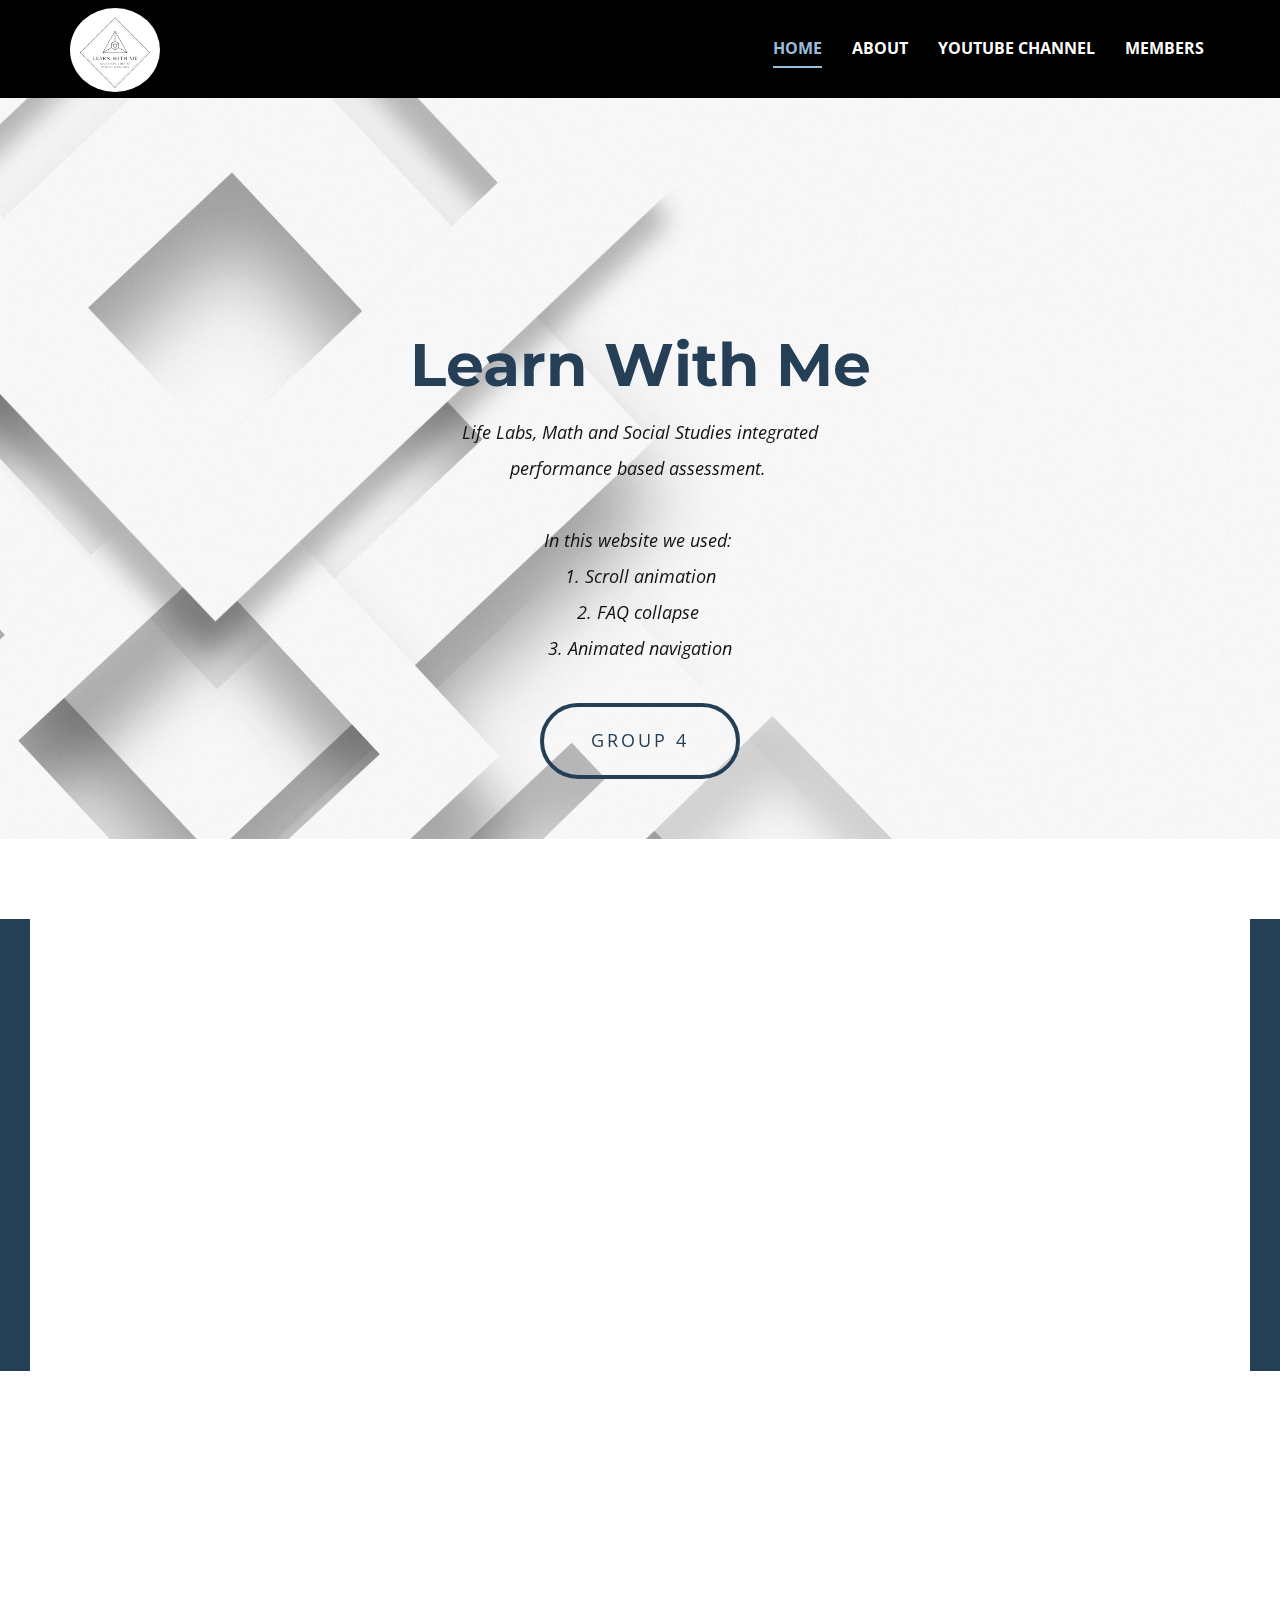
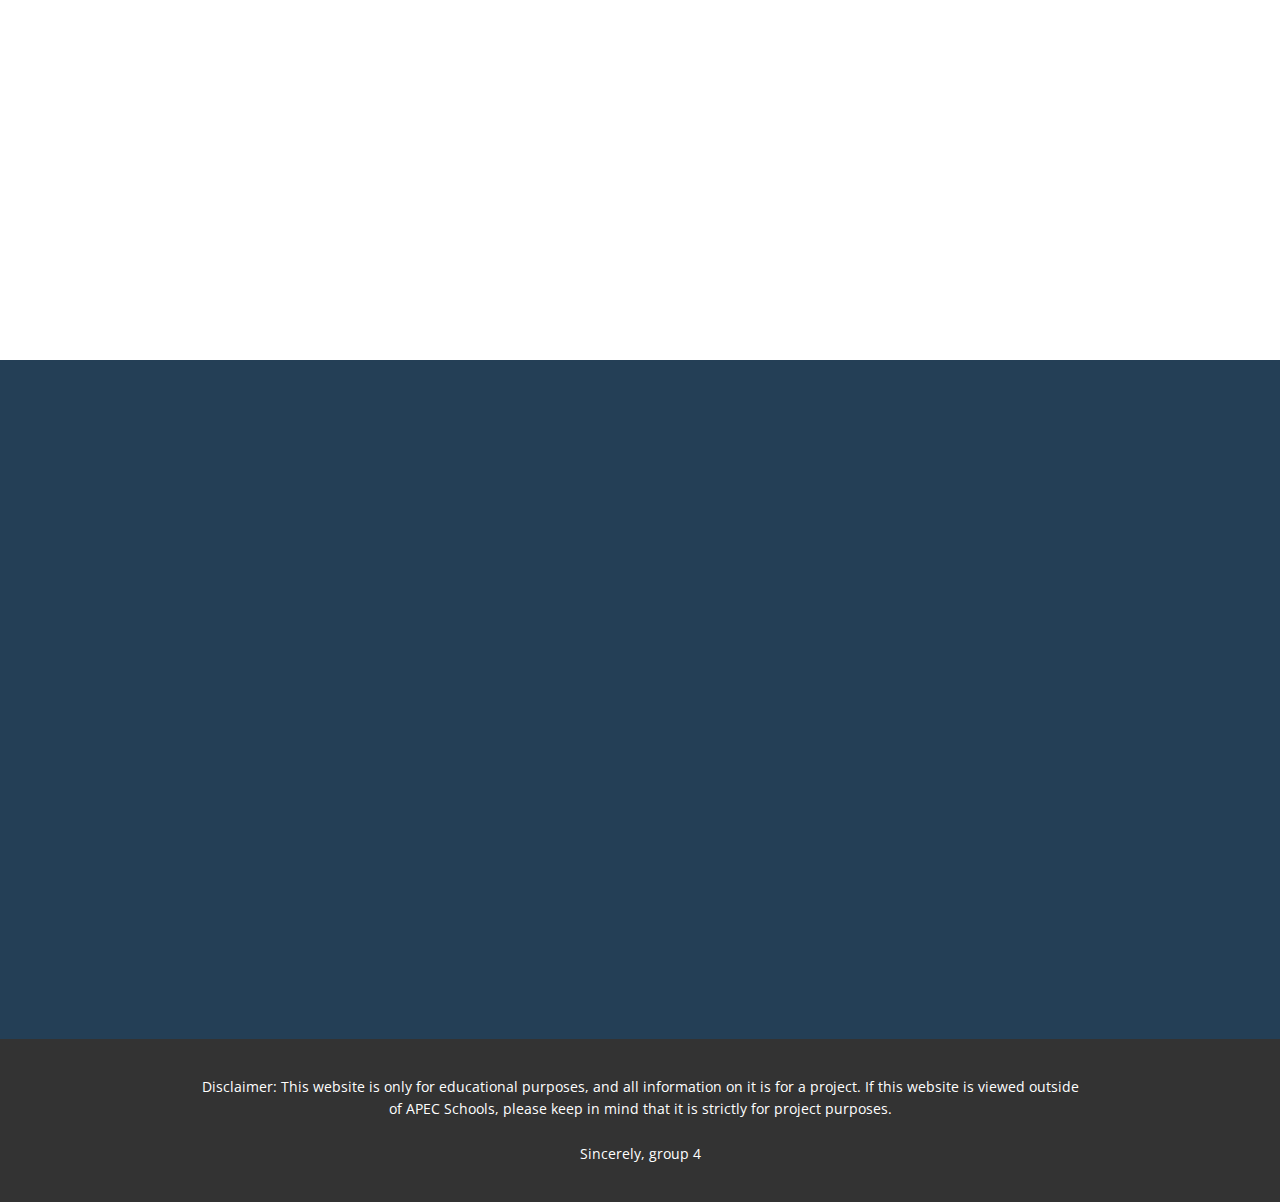
<file: index.html>
<!DOCTYPE html>
<html style="font-size: 16px;" lang="en"><head>
    <meta name="viewport" content="width=device-width, initial-scale=1.0">
    <meta charset="utf-8">
    <meta name="keywords" content="​Happiness &amp;amp; Mindfulness Courses, Welcome Message, Benefits of working with us​, 01, 02, 03, 04, 05, 06, ​How Coaching Works, ​How and where to learn mindfulness, Meet The Team
Our Professionals, ​Start using Our App for free">
    <meta name="description" content="">
    <title>Home</title>
    <link rel="stylesheet" href="nicepage.css" media="screen">
<link rel="stylesheet" href="Home.css" media="screen">
    <script class="u-script" type="text/javascript" src="jquery.js" defer=""></script>
    <script class="u-script" type="text/javascript" src="nicepage.js" defer=""></script>
    <meta name="generator" content="Nicepage 5.1.5, nicepage.com">
    <link id="u-theme-google-font" rel="stylesheet" href="https://fonts.googleapis.com/css?family=Montserrat:100,100i,200,200i,300,300i,400,400i,500,500i,600,600i,700,700i,800,800i,900,900i|Open+Sans:300,300i,400,400i,500,500i,600,600i,700,700i,800,800i">
    <link id="u-page-google-font" rel="stylesheet" href="https://fonts.googleapis.com/css?family=Montserrat:100,100i,200,200i,300,300i,400,400i,500,500i,600,600i,700,700i,800,800i,900,900i|Montserrat:100,100i,200,200i,300,300i,400,400i,500,500i,600,600i,700,700i,800,800i,900,900i">
    
    
    
    
    <script type="application/ld+json">{
		"@context": "http://schema.org",
		"@type": "Organization",
		"name": ""
}</script>
    <meta name="theme-color" content="#243f56">
    <meta property="og:title" content="Home">
    <meta property="og:type" content="website">
  </head>
  <body data-home-page="Home.html" data-home-page-title="Home" class="u-body u-xl-mode" data-lang="en"><header class="u-black u-clearfix u-header u-sticky u-sticky-dce7 u-header" id="sec-a7be"><div class="u-clearfix u-sheet u-sheet-1">
        <nav class="u-menu u-menu-one-level u-offcanvas u-menu-1" data-responsive-from="MD">
          <div class="menu-collapse" style="font-size: 1rem; letter-spacing: 0px; font-weight: 700; text-transform: uppercase;">
            <a class="u-button-style u-custom-active-border-color u-custom-border u-custom-border-color u-custom-borders u-custom-hover-border-color u-custom-left-right-menu-spacing u-custom-padding-bottom u-custom-text-active-color u-custom-text-color u-custom-text-hover-color u-custom-top-bottom-menu-spacing u-nav-link u-text-active-palette-1-base u-text-hover-palette-2-base" href="#">
              <svg class="u-svg-link" viewBox="0 0 24 24"><use xmlns:xlink="http://www.w3.org/1999/xlink" xlink:href="#menu-hamburger"></use></svg>
              <svg class="u-svg-content" version="1.1" id="menu-hamburger" viewBox="0 0 16 16" x="0px" y="0px" xmlns:xlink="http://www.w3.org/1999/xlink" xmlns="http://www.w3.org/2000/svg"><g><rect y="1" width="16" height="2"></rect><rect y="7" width="16" height="2"></rect><rect y="13" width="16" height="2"></rect>
</g></svg>
            </a>
          </div>
          <div class="u-custom-menu u-nav-container">
            <ul class="u-nav u-spacing-30 u-unstyled u-nav-1"><li class="u-nav-item"><a class="u-border-2 u-border-active-palette-1-light-1 u-border-hover-white u-border-no-left u-border-no-right u-border-no-top u-button-style u-nav-link u-text-active-palette-1-light-1 u-text-hover-white" href="Home.html" style="padding: 10px 0px;">Home</a>
</li><li class="u-nav-item"><a class="u-border-2 u-border-active-palette-1-light-1 u-border-hover-white u-border-no-left u-border-no-right u-border-no-top u-button-style u-nav-link u-text-active-palette-1-light-1 u-text-hover-white" href="About.html" style="padding: 10px 0px;">About</a>
</li><li class="u-nav-item"><a class="u-border-2 u-border-active-palette-1-light-1 u-border-hover-white u-border-no-left u-border-no-right u-border-no-top u-button-style u-nav-link u-text-active-palette-1-light-1 u-text-hover-white" href="YouTube-Channel.html" style="padding: 10px 0px;">YouTube Channel</a>
</li><li class="u-nav-item"><a class="u-border-2 u-border-active-palette-1-light-1 u-border-hover-white u-border-no-left u-border-no-right u-border-no-top u-button-style u-nav-link u-text-active-palette-1-light-1 u-text-hover-white" href="Members.html" style="padding: 10px 0px;">Members</a>
</li></ul>
          </div>
          <div class="u-custom-menu u-nav-container-collapse">
            <div class="u-black u-container-style u-inner-container-layout u-opacity u-opacity-95 u-sidenav">
              <div class="u-inner-container-layout u-sidenav-overflow">
                <div class="u-menu-close"></div>
                <ul class="u-align-center u-nav u-popupmenu-items u-spacing-13 u-unstyled u-nav-2"><li class="u-nav-item"><a class="u-button-style u-nav-link" href="Home.html">Home</a>
</li><li class="u-nav-item"><a class="u-button-style u-nav-link" href="About.html">About</a>
</li><li class="u-nav-item"><a class="u-button-style u-nav-link" href="YouTube-Channel.html">YouTube Channel</a>
</li><li class="u-nav-item"><a class="u-button-style u-nav-link" href="Members.html">Members</a>
</li></ul>
              </div>
            </div>
            <div class="u-black u-menu-overlay u-opacity u-opacity-70"></div>
          </div>
        </nav>
        <img class="u-image u-image-circle u-image-contain u-image-1" src="images/Screenshot2022-12-10115412.png" alt="" data-image-width="640" data-image-height="595">
      </div></header> 
    <section class="u-align-center u-clearfix u-image u-section-1" id="sec-edee" data-image-width="3373" data-image-height="2317">
      <div class="u-clearfix u-sheet u-sheet-1">
        <h1 class="u-text u-text-palette-1-base u-text-1" data-animation-name="customAnimationIn" data-animation-duration="1000" data-animation-delay="0">Learn With Me</h1>
        <p class="u-text u-text-2" data-animation-name="customAnimationIn" data-animation-duration="1000" data-animation-delay="500">Life Labs, Math and Social Studies integrated performance based assessment.&nbsp;<br>
          <br>In this website we used:&nbsp;<br>1. Scroll animation<br>2. FAQ collapse&nbsp;<br>3. Animated navigation
        </p>
        <a href="Members.html" class="u-active-palette-1-dark-2 u-border-4 u-border-active-palette-1-dark-2 u-border-hover-palette-1-dark-2 u-border-palette-1-dark-2 u-btn u-btn-round u-button-style u-hover-palette-1-dark-2 u-radius-50 u-text-active-white u-text-hover-white u-btn-1" data-animation-name="customAnimationIn" data-animation-duration="1000" data-animation-delay="500">Group 4</a>
      </div>
    </section>
    <section class="u-clearfix u-gradient u-section-2" id="carousel_3df5">
      <div class="u-container-style u-expanded-width u-group u-shape-rectangle u-group-1">
        <div class="u-container-layout u-container-layout-1">
          <div class="u-palette-1-dark-2 u-shape u-shape-rectangle u-shape-1"></div>
          <div class="u-palette-1-dark-2 u-shape u-shape-rectangle u-shape-2"></div>
          <h2 class="u-align-center u-text u-text-1" data-animation-name="customAnimationIn" data-animation-duration="1000" data-animation-delay="500">About L.W.M</h2>
          <p class="u-align-justify u-text u-text-2" data-animation-name="customAnimationIn" data-animation-duration="1000"><b>Learn With Me or L.W.M is an information company tasked with providing factual ideas and concepts through video or article form. L.W.M focuses on educational and timely topics and publishes it through various online platforms. Through recent years we have successfully switched from era to era landing us in the modern days. Although the modern days offer a wide range of attributes that would contribute to making the lives of citizens easier, the modern era has also found itself deep within the grasp of fake news and invalid information. During the embedded use of the internet a deluge of laziness has also taken over the lives of most online users, hence rather than fact checking each information they come across most users generally read only the titles and taglines of each article. Companies use this against them by falsely setting intriguing titles to bait the users into a spread of misinformation for their own publicity. The main focus of L.W.M is to battle against the large surge of fake news all over the internet like these by providing citations, sources as well as confirmed information by the official personnel of said news or topic in order to still be accessible but yet factual. L.W.M maximizes the extent to which information can be accessible whether it may be through video form or article form each information is still checked unconditionally in order to provide our users swift and factual information that they need not to doubt. L.W.M tackles more than just the latest news but also historical and social events that help educate the users of the internet. We as a brand aim to earn the trust of our users through living up to our tagline and serving as a source known to be factful as much as possible. Our brand offers a range of products and services from news interests, news articles, trivias and video productions. In L.W.M we are sure to provide the most for our users.&nbsp;</b>
          </p>
          <a href="About.html" class="u-active-palette-1-dark-2 u-border-4 u-border-active-palette-1-dark-2 u-border-hover-palette-1-dark-2 u-border-palette-1-dark-2 u-btn u-btn-round u-button-style u-hover-palette-1-dark-2 u-radius-50 u-text-active-white u-text-hover-white u-btn-1" data-animation-name="customAnimationIn" data-animation-duration="1000" data-animation-delay="500">Learn More</a>
        </div>
      </div>
    </section>
    <section class="u-clearfix u-palette-1-dark-2 u-section-3" id="carousel_c1f1">
      <div class="u-clearfix u-sheet u-sheet-1">
        <div class="u-clearfix u-expanded-width u-layout-wrap u-layout-wrap-1">
          <div class="u-gutter-0 u-layout">
            <div class="u-layout-row">
              <div class="u-align-left u-container-style u-layout-cell u-size-60 u-layout-cell-1" data-animation-name="customAnimationIn" data-animation-duration="1500" data-animation-delay="500">
                <div class="u-container-layout u-container-layout-1">
                  <h1 class="u-text u-text-default u-text-1" data-animation-name="customAnimationIn" data-animation-duration="1000">L.W.M Products</h1>
                  <h4 class="u-custom-font u-font-montserrat u-text u-text-default u-text-2" data-animation-name="customAnimationIn" data-animation-duration="1000">Digital Creations</h4>
                  <p class="u-text u-text-default u-text-3" data-animation-name="customAnimationIn" data-animation-duration="1000"> L.W.M. provides a variety of digital information in the form of web movies and news articles. We post about these topics on our YouTube channel and also on our other social media channels to convey accurate knowledge about historical or current occurrences.<br>
                  </p>
                  <a href="YouTube-Channel.html" class="u-active-white u-border-4 u-border-active-white u-border-hover-white u-border-white u-btn u-btn-round u-button-style u-hover-white u-radius-50 u-text-active-black u-text-hover-black u-white u-btn-1" data-animation-name="customAnimationIn" data-animation-duration="1000" data-animation-delay="500">Learn More</a>
                </div>
              </div>
            </div>
          </div>
        </div>
      </div>
    </section>
    
    
    <footer class="u-align-center u-clearfix u-footer u-grey-80 u-footer" id="sec-b1d3"><div class="u-clearfix u-sheet u-valign-middle u-sheet-1">
        <p class="u-align-center u-small-text u-text u-text-variant u-text-1">Disclaimer: This website is only for educational purposes, and all information on it is for a project. If this website is viewed outside of APEC Schools, please keep in mind that it is strictly for project purposes.<br>
          <br>Sincerely, group 4
        </p>
      </div></footer>

</body></html>
</file>
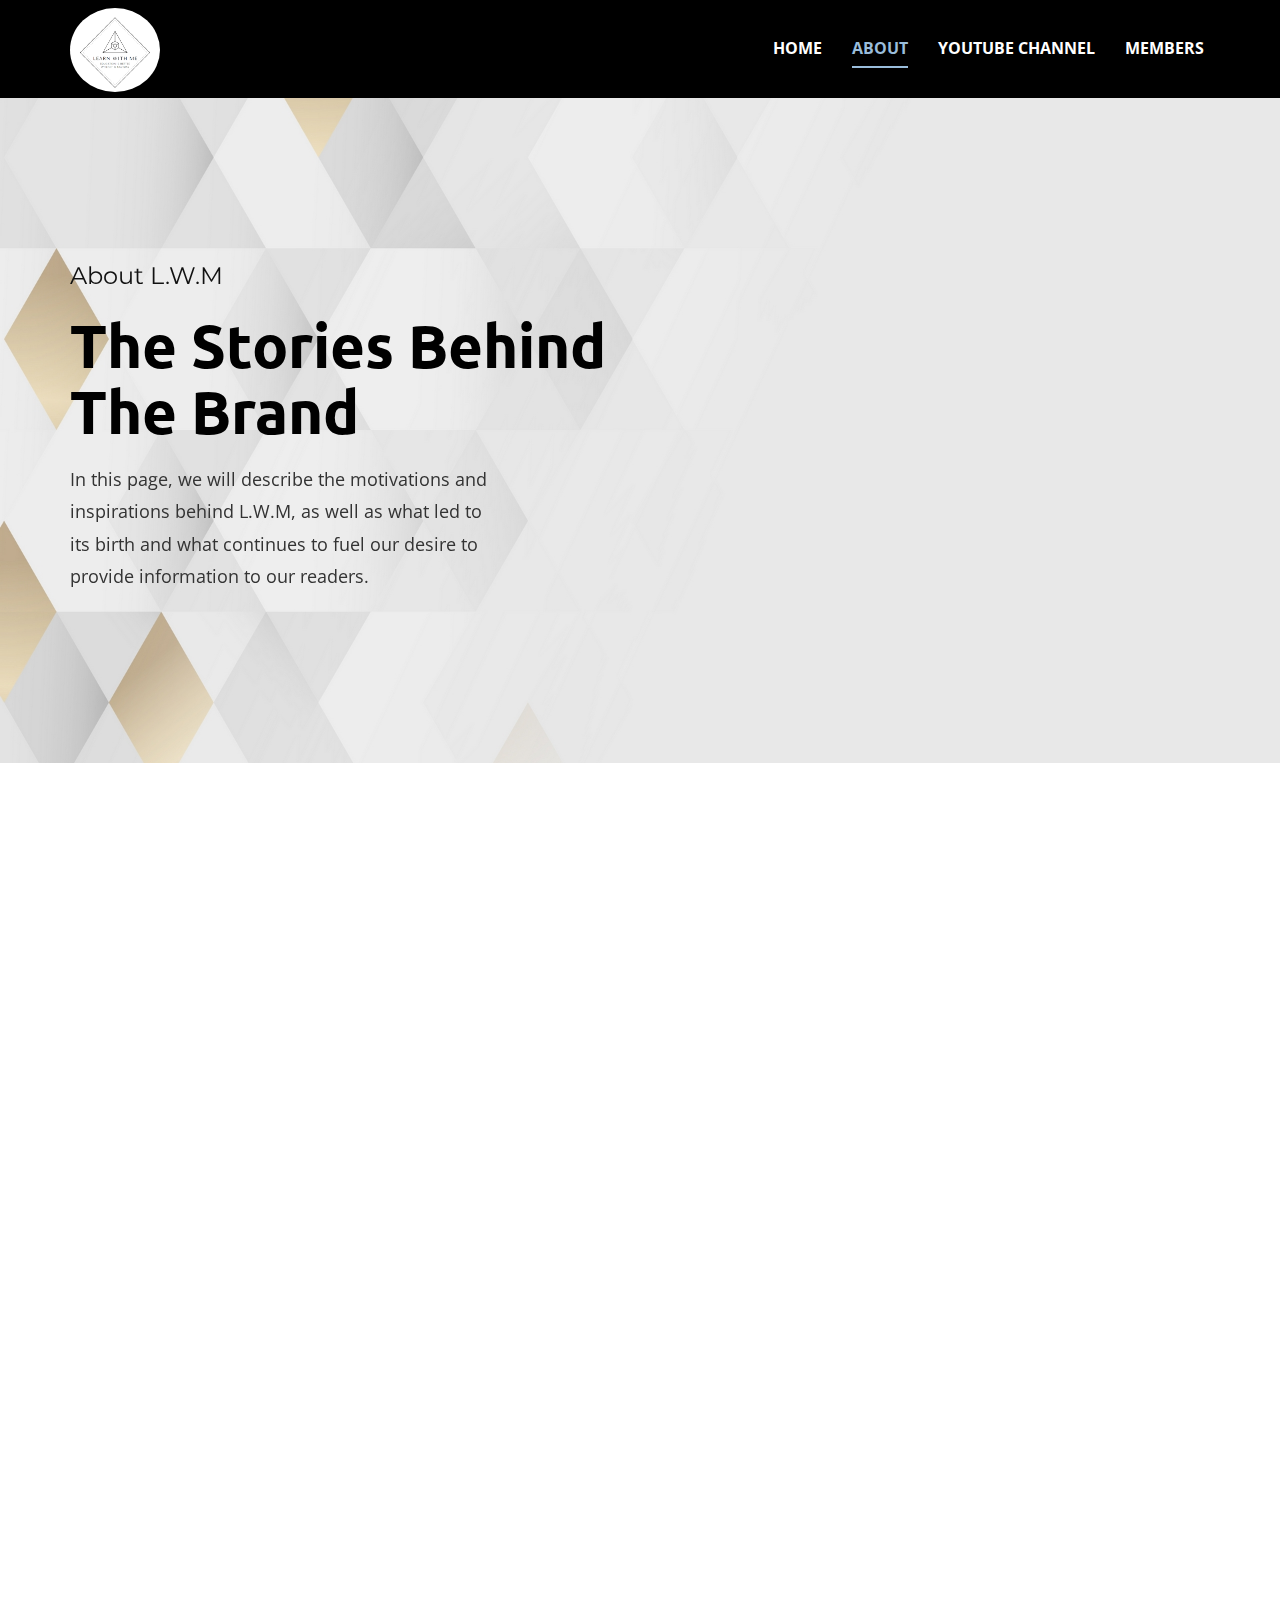
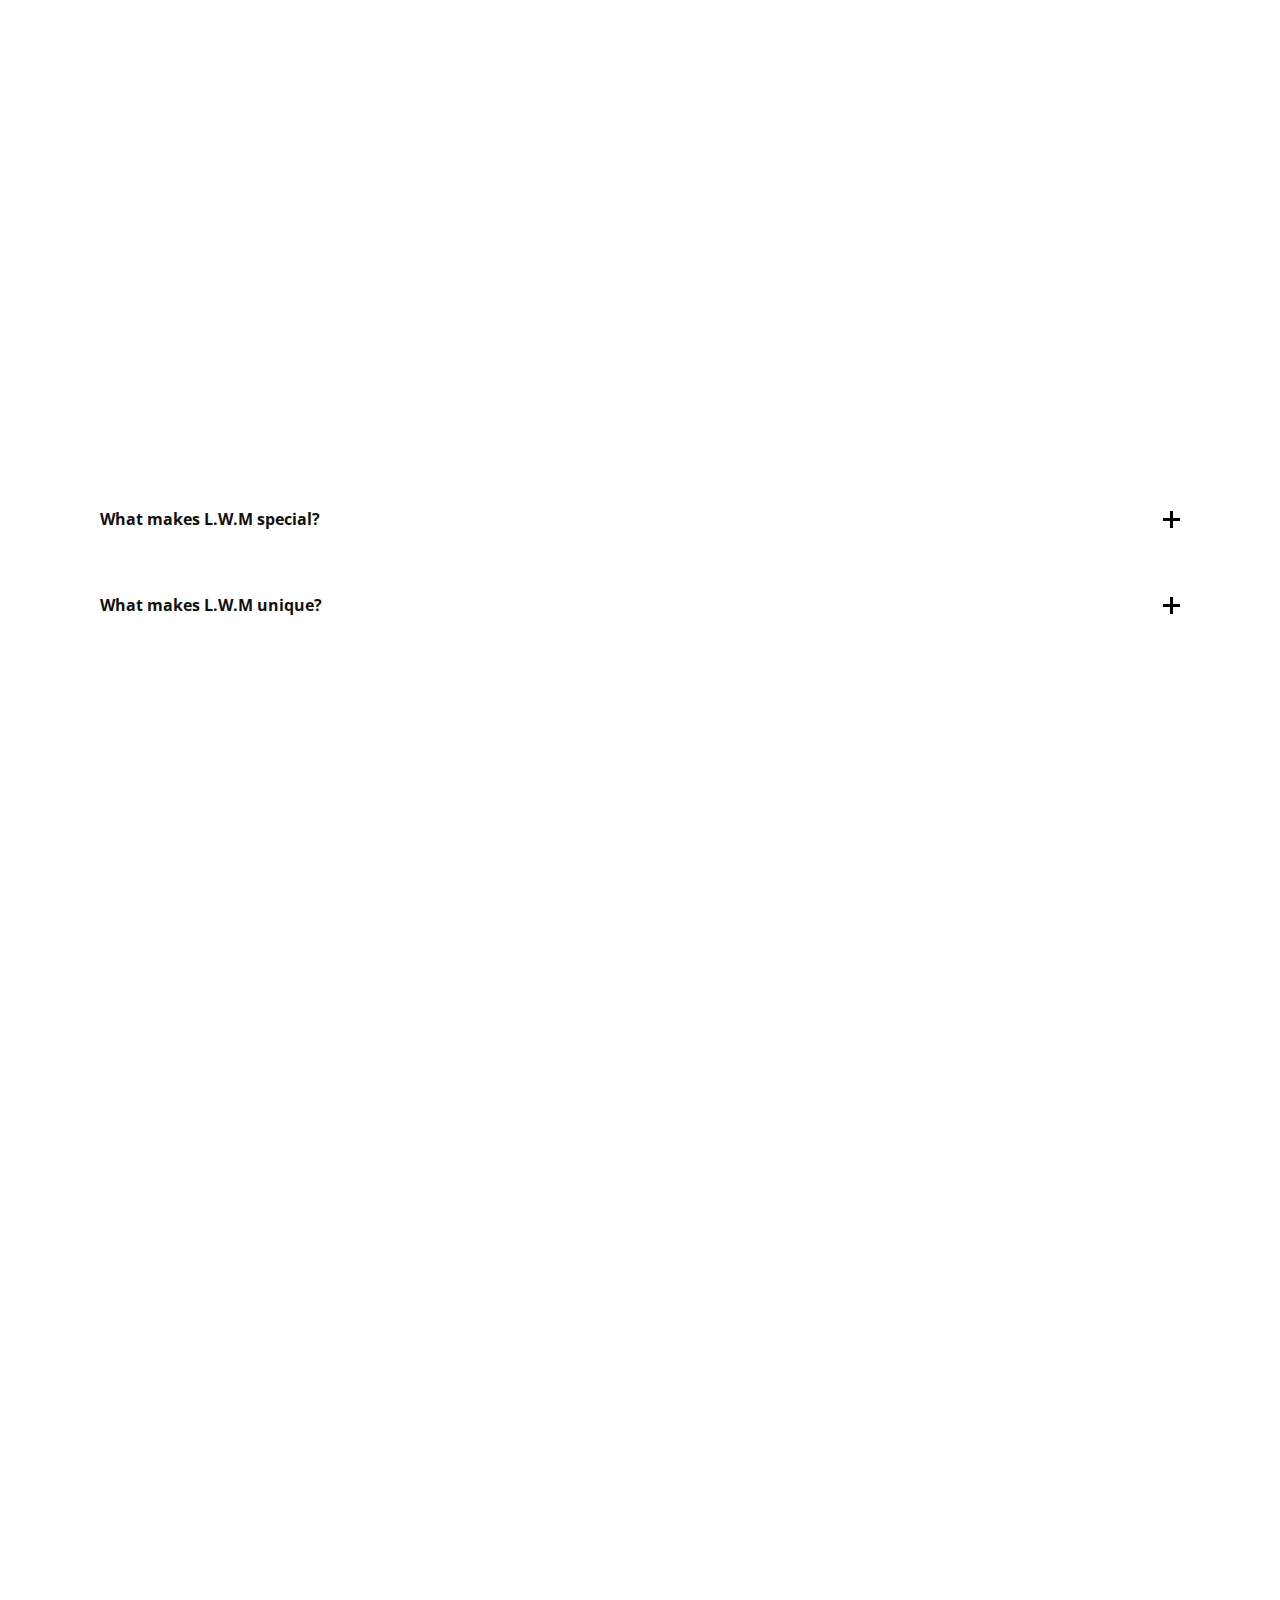
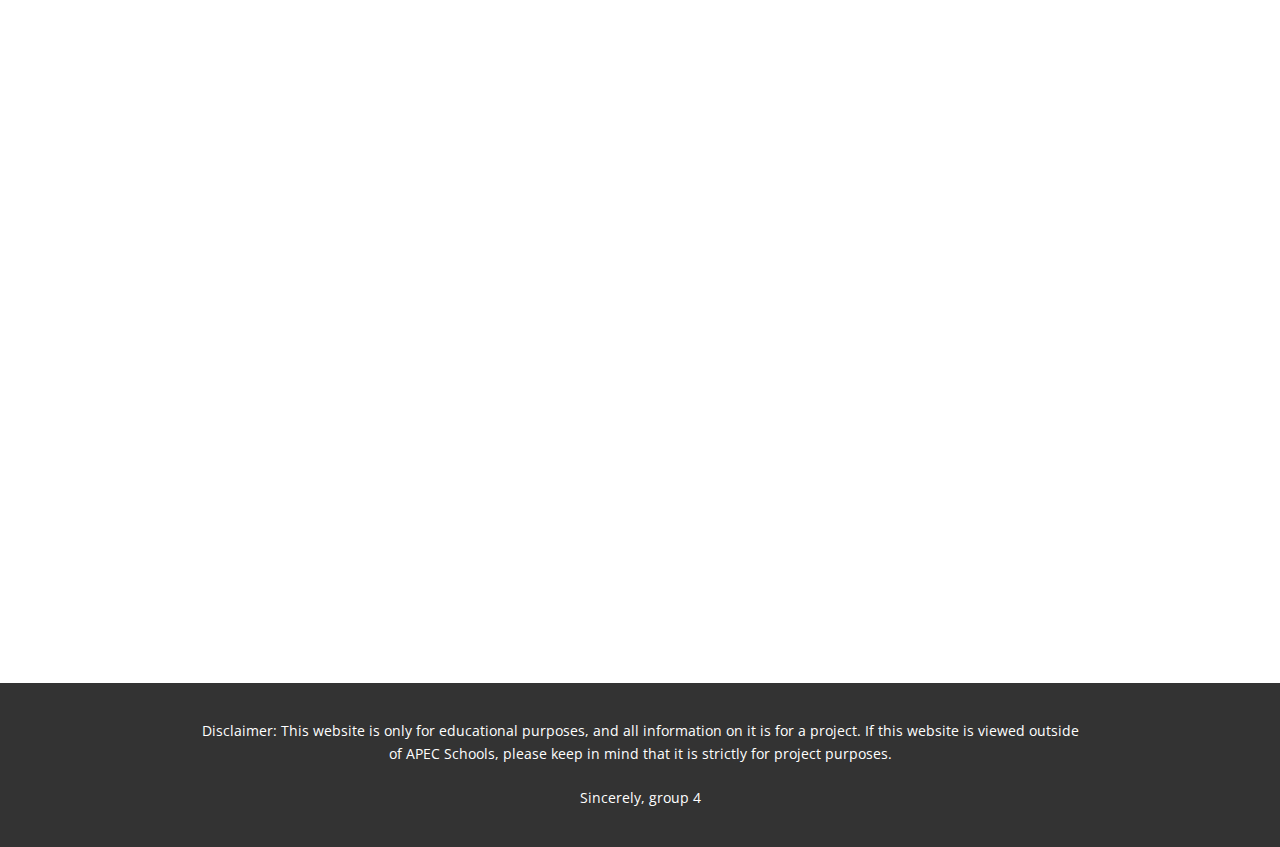
<file: About.html>
<!DOCTYPE html>
<html style="font-size: 16px;" lang="en"><head>
    <meta name="viewport" content="width=device-width, initial-scale=1.0">
    <meta charset="utf-8">
    <meta name="keywords" content="The Stories Behind The Brand, The Inspiration Behind L.W.M, Mission, Vision, What Makes L.W.M Special, What Makes L.W.M Unique">
    <meta name="description" content="">
    <title>About</title>
    <link rel="stylesheet" href="nicepage.css" media="screen">
<link rel="stylesheet" href="About.css" media="screen">
    <script class="u-script" type="text/javascript" src="jquery.js" defer=""></script>
    <script class="u-script" type="text/javascript" src="nicepage.js" defer=""></script>
    <meta name="generator" content="Nicepage 5.1.5, nicepage.com">
    <link id="u-theme-google-font" rel="stylesheet" href="https://fonts.googleapis.com/css?family=Montserrat:100,100i,200,200i,300,300i,400,400i,500,500i,600,600i,700,700i,800,800i,900,900i|Open+Sans:300,300i,400,400i,500,500i,600,600i,700,700i,800,800i">
    <link id="u-page-google-font" rel="stylesheet" href="https://fonts.googleapis.com/css?family=Ubuntu:300,300i,400,400i,500,500i,700,700i">
    
    
    
    
    
    
    <script type="application/ld+json">{
		"@context": "http://schema.org",
		"@type": "Organization",
		"name": ""
}</script>
    <meta name="theme-color" content="#243f56">
    <meta property="og:title" content="About">
    <meta property="og:type" content="website">
  </head>
  <body class="u-body u-xl-mode" data-lang="en"><header class="u-black u-clearfix u-header u-sticky u-sticky-dce7 u-header" id="sec-a7be"><div class="u-clearfix u-sheet u-sheet-1">
        <nav class="u-menu u-menu-one-level u-offcanvas u-menu-1" data-responsive-from="MD">
          <div class="menu-collapse" style="font-size: 1rem; letter-spacing: 0px; font-weight: 700; text-transform: uppercase;">
            <a class="u-button-style u-custom-active-border-color u-custom-border u-custom-border-color u-custom-borders u-custom-hover-border-color u-custom-left-right-menu-spacing u-custom-padding-bottom u-custom-text-active-color u-custom-text-color u-custom-text-hover-color u-custom-top-bottom-menu-spacing u-nav-link u-text-active-palette-1-base u-text-hover-palette-2-base" href="#">
              <svg class="u-svg-link" viewBox="0 0 24 24"><use xmlns:xlink="http://www.w3.org/1999/xlink" xlink:href="#menu-hamburger"></use></svg>
              <svg class="u-svg-content" version="1.1" id="menu-hamburger" viewBox="0 0 16 16" x="0px" y="0px" xmlns:xlink="http://www.w3.org/1999/xlink" xmlns="http://www.w3.org/2000/svg"><g><rect y="1" width="16" height="2"></rect><rect y="7" width="16" height="2"></rect><rect y="13" width="16" height="2"></rect>
</g></svg>
            </a>
          </div>
          <div class="u-custom-menu u-nav-container">
            <ul class="u-nav u-spacing-30 u-unstyled u-nav-1"><li class="u-nav-item"><a class="u-border-2 u-border-active-palette-1-light-1 u-border-hover-white u-border-no-left u-border-no-right u-border-no-top u-button-style u-nav-link u-text-active-palette-1-light-1 u-text-hover-white" href="Home.html" style="padding: 10px 0px;">Home</a>
</li><li class="u-nav-item"><a class="u-border-2 u-border-active-palette-1-light-1 u-border-hover-white u-border-no-left u-border-no-right u-border-no-top u-button-style u-nav-link u-text-active-palette-1-light-1 u-text-hover-white" href="About.html" style="padding: 10px 0px;">About</a>
</li><li class="u-nav-item"><a class="u-border-2 u-border-active-palette-1-light-1 u-border-hover-white u-border-no-left u-border-no-right u-border-no-top u-button-style u-nav-link u-text-active-palette-1-light-1 u-text-hover-white" href="YouTube-Channel.html" style="padding: 10px 0px;">YouTube Channel</a>
</li><li class="u-nav-item"><a class="u-border-2 u-border-active-palette-1-light-1 u-border-hover-white u-border-no-left u-border-no-right u-border-no-top u-button-style u-nav-link u-text-active-palette-1-light-1 u-text-hover-white" href="Members.html" style="padding: 10px 0px;">Members</a>
</li></ul>
          </div>
          <div class="u-custom-menu u-nav-container-collapse">
            <div class="u-black u-container-style u-inner-container-layout u-opacity u-opacity-95 u-sidenav">
              <div class="u-inner-container-layout u-sidenav-overflow">
                <div class="u-menu-close"></div>
                <ul class="u-align-center u-nav u-popupmenu-items u-spacing-13 u-unstyled u-nav-2"><li class="u-nav-item"><a class="u-button-style u-nav-link" href="Home.html">Home</a>
</li><li class="u-nav-item"><a class="u-button-style u-nav-link" href="About.html">About</a>
</li><li class="u-nav-item"><a class="u-button-style u-nav-link" href="YouTube-Channel.html">YouTube Channel</a>
</li><li class="u-nav-item"><a class="u-button-style u-nav-link" href="Members.html">Members</a>
</li></ul>
              </div>
            </div>
            <div class="u-black u-menu-overlay u-opacity u-opacity-70"></div>
          </div>
        </nav>
        <img class="u-image u-image-circle u-image-contain u-image-1" src="images/Screenshot2022-12-10115412.png" alt="" data-image-width="640" data-image-height="595">
      </div></header>
    <section class="u-clearfix u-image u-section-1" id="carousel_9306" data-image-width="5001" data-image-height="2814">
      <div class="u-clearfix u-sheet u-valign-middle-md u-valign-middle-sm u-valign-middle-xs u-sheet-1">
        <h4 class="u-align-left u-text u-text-default u-text-1" data-animation-name="customAnimationIn" data-animation-duration="1000">About L.W.M</h4>
        <h2 class="u-align-left u-custom-font u-font-ubuntu u-text u-text-black u-text-2" data-animation-name="customAnimationIn" data-animation-duration="1000">The Stories Behind The Brand</h2>
        <p class="u-align-left u-text u-text-grey-80 u-text-3" data-animation-name="customAnimationIn" data-animation-duration="1000"> In this page, we will describe the motivations and inspirations behind L.W.M, as well as what led to its birth and what continues to fuel our desire to provide information to our readers.<br>
        </p>
      </div>
    </section>
    <section class="u-align-left u-clearfix u-section-2" id="sec-b4a9">
      <div class="u-clearfix u-sheet u-valign-middle u-sheet-1">
        <div class="fr-view u-clearfix u-rich-text u-text u-text-1" data-animation-name="customAnimationIn" data-animation-duration="1000">
          <h1 style="text-align: left;">The Inspiration Behind L.W.M</h1>
          <p style="text-align: left;">We started this brand to fight misleading information and to provide facts and true information to the public so that they can easily access information through the use of their devices. We also aim to provide facts in hopes to protect people from misinformation.</p>
          <blockquote>
            <p style="text-align: left;">There is a need for true information that is readily accessed at any moment, and because it was an opportunity for L.W.M. to enter the market as an educator and guide. Some misinformation may contain steps on doing something but will contain wrong information inside it that may be harmful when repeated or will not help. &nbsp;So much misleading information was starting to be harmful to people, not giving them the correct steps can lead to a bad outcome, by not having any credible information and actual good advice this wrong information can be potentially harmful. It makes it worth creating because people were being harmed by misleading information with no source. Without it having an actual source people could try and replicate the misinformation and themselves.</p>
          </blockquote>
        </div>
      </div>
    </section>
    <section class="u-align-left u-clearfix u-section-3" id="sec-c981">
      <div class="u-clearfix u-sheet u-sheet-1">
        <div class="fr-view u-clearfix u-rich-text u-text u-text-1" data-animation-name="customAnimationIn" data-animation-duration="1000">
          <h2 style="text-align: left;">Mission</h2>
          <p style="text-align: left;">Our mission is to eliminate all the misinformation on the internet and serve only factual information to our users. To explain it further in L.W.M aims to provide factual information in order to avoid harmful misinformation to internet users, and we want to eliminate all those misinformation because &nbsp;misinformation &nbsp;is very harmful on the internet, when they read or watch misinformation they will only base on the information they got and will not search for the factual ones causing some clash and leading people into believing the misinformation they got. When we eliminate all the misinformation we can have a safe learning environment without any confusion and arguments.</p>
          <h2 style="text-align: left;">Vision</h2>
          <p style="text-align: left;">Our vision is to provide the viewers trustworthy information that they can rely on. Since the internet nowadays is so full of misinformation that leads into several arguments, since there is different misinformation that leads people to believe different things. And have their own opinion that is far from the truth. LWM is made to give factual information to avoid misinformation and confusion to the viewers.</p>
        </div>
      </div>
    </section>
    <section class="u-align-center u-clearfix u-white u-section-4" id="sec-828d">
      <div class="u-clearfix u-sheet u-valign-middle u-sheet-1">
        <h2 class="u-hover-feature u-text u-text-default u-text-1" data-animation-name="customAnimationIn" data-animation-duration="1000">Facts &amp; Questions</h2>
        <div class="u-accordion u-collapsed-by-default u-expanded-width u-faq u-spacing-10 u-accordion-1">
          <div class="u-accordion-item">
            <a class="u-accordion-link u-active-white u-button-style u-hover-white u-white u-accordion-link-1" id="link-accordion-f600" aria-controls="accordion-f600" aria-selected="false">
              <span class="u-accordion-link-text">What makes L.W.M special?&nbsp;</span><span class="u-accordion-link-icon u-icon u-text-grey-50 u-icon-1"><svg class="u-svg-link" preserveAspectRatio="xMidYMin slice" viewBox="0 0 448 448" style=""><use xmlns:xlink="http://www.w3.org/1999/xlink" xlink:href="#svg-3ae2"></use></svg><svg class="u-svg-content" viewBox="0 0 448 448" id="svg-3ae2" style=""><path d="m272 184c-4.417969 0-8-3.582031-8-8v-176h-80v176c0 4.417969-3.582031 8-8 8h-176v80h176c4.417969 0 8 3.582031 8 8v176h80v-176c0-4.417969 3.582031-8 8-8h176v-80zm0 0"></path></svg></span>
            </a>
            <div class="u-accordion-pane u-container-style u-white u-accordion-pane-1" id="accordion-f600" aria-labelledby="link-accordion-f600">
              <div class="u-container-layout u-container-layout-1">
                <div class="fr-view u-clearfix u-rich-text u-text">
                  <p>Answer:&nbsp;</p>
                  <p id="isPasted">This brand is special, because it serves as a way to provide information to its online users. We are responsible for spreading factual information to others, to avoid people getting or receiving false information made by others. It is our goal to enlighten people about what is really happening, and we don’t want anyone to believe something that isn’t true and can spread harm and confusion to anyone. Because misinformation is destructive, it can change the perspective of one person.</p>
                </div>
              </div>
            </div>
          </div>
          <div class="u-accordion-item">
            <a class="u-accordion-link u-active-white u-button-style u-hover-white u-white u-accordion-link-2" id="link-accordion-72f4" aria-controls="accordion-72f4" aria-selected="false">
              <span class="u-accordion-link-text">What makes L.W.M unique?</span><span class="u-accordion-link-icon u-icon u-text-grey-50 u-icon-2"><svg class="u-svg-link" preserveAspectRatio="xMidYMin slice" viewBox="0 0 448 448" style=""><use xmlns:xlink="http://www.w3.org/1999/xlink" xlink:href="#svg-05a3"></use></svg><svg class="u-svg-content" viewBox="0 0 448 448" id="svg-05a3" style=""><path d="m272 184c-4.417969 0-8-3.582031-8-8v-176h-80v176c0 4.417969-3.582031 8-8 8h-176v80h176c4.417969 0 8 3.582031 8 8v176h80v-176c0-4.417969 3.582031-8 8-8h176v-80zm0 0"></path></svg></span>
            </a>
            <div class="u-accordion-pane u-container-style u-white u-accordion-pane-2" id="accordion-72f4" aria-labelledby="link-accordion-72f4">
              <div class="u-container-layout u-container-layout-2">
                <div class="fr-view u-clearfix u-rich-text u-text">
                  <p>Answer: <br>
                    <br>This brand is unique, &nbsp;as it aims to provide factual information instead of actual physical creations. As manufacturers, we try our best to ensure that our users are getting the right information. We will always check and make sure that the information we are putting is correct, doing the possible things to avoid putting or including a single fact that isn’t even right or true that can lead to many things that we don’t want.
                  </p>
                </div>
              </div>
            </div>
          </div>
        </div>
      </div>
      
    </section>
    <section class="u-clearfix u-gradient u-section-5" id="sec-8b45">
      <div class="u-container-style u-expanded-width u-group u-shape-rectangle u-group-1" data-animation-name="customAnimationIn" data-animation-duration="1000">
        <div class="u-container-layout u-container-layout-1">
          <div class="u-palette-1-dark-2 u-shape u-shape-rectangle u-shape-1"></div>
          <div class="u-palette-1-dark-2 u-shape u-shape-rectangle u-shape-2"></div>
          <h2 class="u-align-center u-text u-text-1" data-animation-name="customAnimationIn" data-animation-duration="1000" data-animation-delay="500">Reason Behind The Brands Name</h2>
          <p class="u-align-justify u-text u-text-2" data-animation-name="customAnimationIn" data-animation-duration="1000"><b>We named our brand learn with me in order to promote education but not only that it is also to represent learning with us the brand in which it originated from. The reason we chose this name is because it conveys a symbolic relationship between us and our users and to promote the type of content we make which is informative content. Learn with me is also a hint to our top three priorities when dealing with delivering informative information; this is factual, sources and citation.&nbsp;</b>
          </p>
          <h2 class="u-align-center u-text u-text-3" data-animation-name="customAnimationIn" data-animation-duration="1000" data-animation-delay="500">Reason Behind The Brands Tagline</h2>
          <p class="u-align-justify u-text u-text-4" data-animation-name="customAnimationIn" data-animation-duration="1000">Our brands tagline is: Education is better when it is factual.&nbsp;<span style="font-weight: 700;"></span><b>The reason behind our tagline is to summarize the whole foundation of our brand which is to deliver factual information to our users. The tagline “education is better when it is factual” is a hint that we serve factual information but also a way to oppose our opponent in the media, misinformation. Not only does our tagline represent our whole brand but it also represents the very sum of what we are trying to make and deliver to our audience which is factual information.&nbsp;</b>
          </p>
          <h2 class="u-align-center u-text u-text-5" data-animation-name="customAnimationIn" data-animation-duration="1000" data-animation-delay="500">Reason Behind The Brands Logo</h2>
        </div>
      </div>
      <img class="u-image u-image-contain u-image-round u-radius-10 u-image-1" src="images/Screenshot2022-12-10115412.png" alt="" data-image-width="640" data-image-height="595" data-animation-name="customAnimationIn" data-animation-duration="1000">
      <p class="u-align-justify u-text u-text-6" data-animation-name="customAnimationIn" data-animation-duration="1000"><b>&nbsp;As a brand, we decided to use a triangle as a representation of the name of our company in our logo. The letters L.W.M., which stand for Learn with me, are represented by the triangle's three sides. A hexagon and a box inside the triangle stand for the information and truth that we want to give our users. Incorporating the triangle was a decision made for both aesthetic and symbolic reasons; it serves to symbolize both our company name and the progress we've made as educators.</b>
      </p>
    </section>
    
    
    <footer class="u-align-center u-clearfix u-footer u-grey-80 u-footer" id="sec-b1d3"><div class="u-clearfix u-sheet u-valign-middle u-sheet-1">
        <p class="u-align-center u-small-text u-text u-text-variant u-text-1">Disclaimer: This website is only for educational purposes, and all information on it is for a project. If this website is viewed outside of APEC Schools, please keep in mind that it is strictly for project purposes.<br>
          <br>Sincerely, group 4
        </p>
      </div></footer>

  
</body></html>
</file>
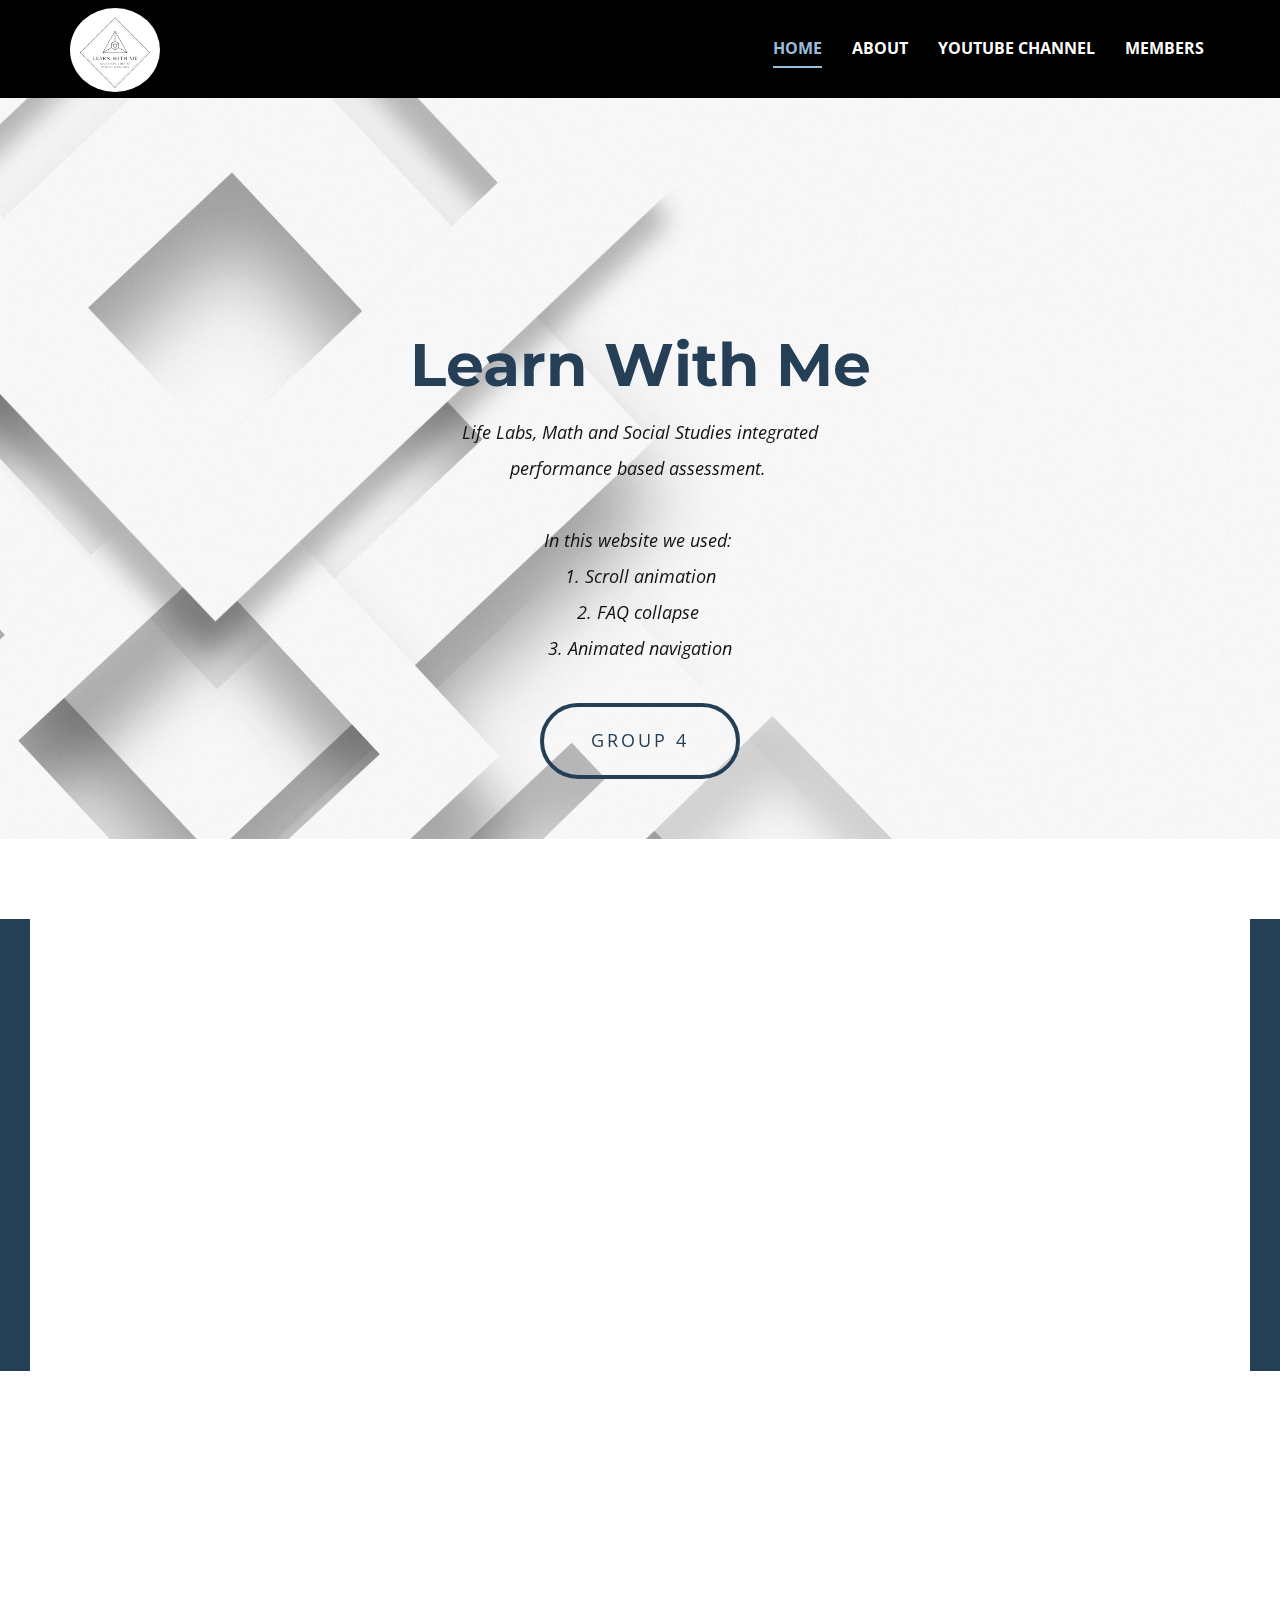
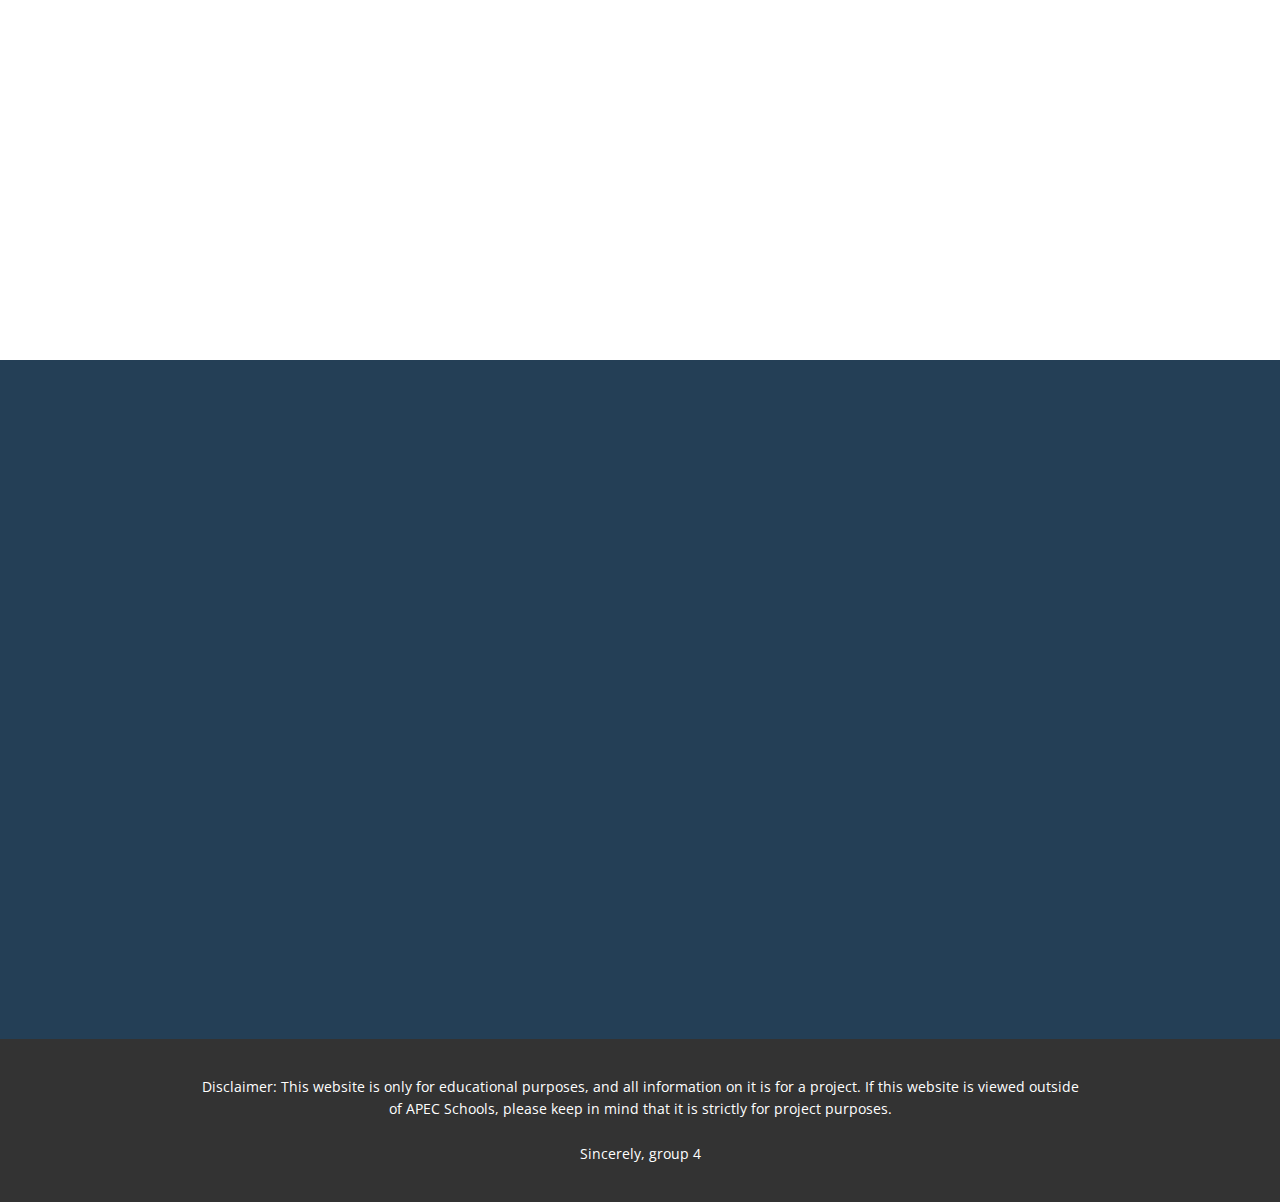
<file: Home.html>
<!DOCTYPE html>
<html style="font-size: 16px;" lang="en"><head>
    <meta name="viewport" content="width=device-width, initial-scale=1.0">
    <meta charset="utf-8">
    <meta name="keywords" content="​Happiness &amp;amp; Mindfulness Courses, Welcome Message, Benefits of working with us​, 01, 02, 03, 04, 05, 06, ​How Coaching Works, ​How and where to learn mindfulness, Meet The Team
Our Professionals, ​Start using Our App for free">
    <meta name="description" content="">
    <title>Home</title>
    <link rel="stylesheet" href="nicepage.css" media="screen">
<link rel="stylesheet" href="Home.css" media="screen">
    <script class="u-script" type="text/javascript" src="jquery.js" defer=""></script>
    <script class="u-script" type="text/javascript" src="nicepage.js" defer=""></script>
    <meta name="generator" content="Nicepage 5.1.5, nicepage.com">
    <link id="u-theme-google-font" rel="stylesheet" href="https://fonts.googleapis.com/css?family=Montserrat:100,100i,200,200i,300,300i,400,400i,500,500i,600,600i,700,700i,800,800i,900,900i|Open+Sans:300,300i,400,400i,500,500i,600,600i,700,700i,800,800i">
    <link id="u-page-google-font" rel="stylesheet" href="https://fonts.googleapis.com/css?family=Montserrat:100,100i,200,200i,300,300i,400,400i,500,500i,600,600i,700,700i,800,800i,900,900i|Montserrat:100,100i,200,200i,300,300i,400,400i,500,500i,600,600i,700,700i,800,800i,900,900i">
    
    
    
    
    <script type="application/ld+json">{
		"@context": "http://schema.org",
		"@type": "Organization",
		"name": ""
}</script>
    <meta name="theme-color" content="#243f56">
    <meta property="og:title" content="Home">
    <meta property="og:type" content="website">
  </head>
  <body class="u-body u-xl-mode" data-lang="en"><header class="u-black u-clearfix u-header u-sticky u-sticky-dce7 u-header" id="sec-a7be"><div class="u-clearfix u-sheet u-sheet-1">
        <nav class="u-menu u-menu-one-level u-offcanvas u-menu-1" data-responsive-from="MD">
          <div class="menu-collapse" style="font-size: 1rem; letter-spacing: 0px; font-weight: 700; text-transform: uppercase;">
            <a class="u-button-style u-custom-active-border-color u-custom-border u-custom-border-color u-custom-borders u-custom-hover-border-color u-custom-left-right-menu-spacing u-custom-padding-bottom u-custom-text-active-color u-custom-text-color u-custom-text-hover-color u-custom-top-bottom-menu-spacing u-nav-link u-text-active-palette-1-base u-text-hover-palette-2-base" href="#">
              <svg class="u-svg-link" viewBox="0 0 24 24"><use xmlns:xlink="http://www.w3.org/1999/xlink" xlink:href="#menu-hamburger"></use></svg>
              <svg class="u-svg-content" version="1.1" id="menu-hamburger" viewBox="0 0 16 16" x="0px" y="0px" xmlns:xlink="http://www.w3.org/1999/xlink" xmlns="http://www.w3.org/2000/svg"><g><rect y="1" width="16" height="2"></rect><rect y="7" width="16" height="2"></rect><rect y="13" width="16" height="2"></rect>
</g></svg>
            </a>
          </div>
          <div class="u-custom-menu u-nav-container">
            <ul class="u-nav u-spacing-30 u-unstyled u-nav-1"><li class="u-nav-item"><a class="u-border-2 u-border-active-palette-1-light-1 u-border-hover-white u-border-no-left u-border-no-right u-border-no-top u-button-style u-nav-link u-text-active-palette-1-light-1 u-text-hover-white" href="Home.html" style="padding: 10px 0px;">Home</a>
</li><li class="u-nav-item"><a class="u-border-2 u-border-active-palette-1-light-1 u-border-hover-white u-border-no-left u-border-no-right u-border-no-top u-button-style u-nav-link u-text-active-palette-1-light-1 u-text-hover-white" href="About.html" style="padding: 10px 0px;">About</a>
</li><li class="u-nav-item"><a class="u-border-2 u-border-active-palette-1-light-1 u-border-hover-white u-border-no-left u-border-no-right u-border-no-top u-button-style u-nav-link u-text-active-palette-1-light-1 u-text-hover-white" href="YouTube-Channel.html" style="padding: 10px 0px;">YouTube Channel</a>
</li><li class="u-nav-item"><a class="u-border-2 u-border-active-palette-1-light-1 u-border-hover-white u-border-no-left u-border-no-right u-border-no-top u-button-style u-nav-link u-text-active-palette-1-light-1 u-text-hover-white" href="Members.html" style="padding: 10px 0px;">Members</a>
</li></ul>
          </div>
          <div class="u-custom-menu u-nav-container-collapse">
            <div class="u-black u-container-style u-inner-container-layout u-opacity u-opacity-95 u-sidenav">
              <div class="u-inner-container-layout u-sidenav-overflow">
                <div class="u-menu-close"></div>
                <ul class="u-align-center u-nav u-popupmenu-items u-spacing-13 u-unstyled u-nav-2"><li class="u-nav-item"><a class="u-button-style u-nav-link" href="Home.html">Home</a>
</li><li class="u-nav-item"><a class="u-button-style u-nav-link" href="About.html">About</a>
</li><li class="u-nav-item"><a class="u-button-style u-nav-link" href="YouTube-Channel.html">YouTube Channel</a>
</li><li class="u-nav-item"><a class="u-button-style u-nav-link" href="Members.html">Members</a>
</li></ul>
              </div>
            </div>
            <div class="u-black u-menu-overlay u-opacity u-opacity-70"></div>
          </div>
        </nav>
        <img class="u-image u-image-circle u-image-contain u-image-1" src="images/Screenshot2022-12-10115412.png" alt="" data-image-width="640" data-image-height="595">
      </div></header> 
    <section class="u-align-center u-clearfix u-image u-section-1" id="sec-edee" data-image-width="3373" data-image-height="2317">
      <div class="u-clearfix u-sheet u-sheet-1">
        <h1 class="u-text u-text-palette-1-base u-text-1" data-animation-name="customAnimationIn" data-animation-duration="1000" data-animation-delay="0">Learn With Me</h1>
        <p class="u-text u-text-2" data-animation-name="customAnimationIn" data-animation-duration="1000" data-animation-delay="500">Life Labs, Math and Social Studies integrated performance based assessment.&nbsp;<br>
          <br>In this website we used:&nbsp;<br>1. Scroll animation<br>2. FAQ collapse&nbsp;<br>3. Animated navigation
        </p>
        <a href="Members.html" class="u-active-palette-1-dark-2 u-border-4 u-border-active-palette-1-dark-2 u-border-hover-palette-1-dark-2 u-border-palette-1-dark-2 u-btn u-btn-round u-button-style u-hover-palette-1-dark-2 u-radius-50 u-text-active-white u-text-hover-white u-btn-1" data-animation-name="customAnimationIn" data-animation-duration="1000" data-animation-delay="500">Group 4</a>
      </div>
    </section>
    <section class="u-clearfix u-gradient u-section-2" id="carousel_3df5">
      <div class="u-container-style u-expanded-width u-group u-shape-rectangle u-group-1">
        <div class="u-container-layout u-container-layout-1">
          <div class="u-palette-1-dark-2 u-shape u-shape-rectangle u-shape-1"></div>
          <div class="u-palette-1-dark-2 u-shape u-shape-rectangle u-shape-2"></div>
          <h2 class="u-align-center u-text u-text-1" data-animation-name="customAnimationIn" data-animation-duration="1000" data-animation-delay="500">About L.W.M</h2>
          <p class="u-align-justify u-text u-text-2" data-animation-name="customAnimationIn" data-animation-duration="1000"><b>Learn With Me or L.W.M is an information company tasked with providing factual ideas and concepts through video or article form. L.W.M focuses on educational and timely topics and publishes it through various online platforms. Through recent years we have successfully switched from era to era landing us in the modern days. Although the modern days offer a wide range of attributes that would contribute to making the lives of citizens easier, the modern era has also found itself deep within the grasp of fake news and invalid information. During the embedded use of the internet a deluge of laziness has also taken over the lives of most online users, hence rather than fact checking each information they come across most users generally read only the titles and taglines of each article. Companies use this against them by falsely setting intriguing titles to bait the users into a spread of misinformation for their own publicity. The main focus of L.W.M is to battle against the large surge of fake news all over the internet like these by providing citations, sources as well as confirmed information by the official personnel of said news or topic in order to still be accessible but yet factual. L.W.M maximizes the extent to which information can be accessible whether it may be through video form or article form each information is still checked unconditionally in order to provide our users swift and factual information that they need not to doubt. L.W.M tackles more than just the latest news but also historical and social events that help educate the users of the internet. We as a brand aim to earn the trust of our users through living up to our tagline and serving as a source known to be factful as much as possible. Our brand offers a range of products and services from news interests, news articles, trivias and video productions. In L.W.M we are sure to provide the most for our users.&nbsp;</b>
          </p>
          <a href="About.html" class="u-active-palette-1-dark-2 u-border-4 u-border-active-palette-1-dark-2 u-border-hover-palette-1-dark-2 u-border-palette-1-dark-2 u-btn u-btn-round u-button-style u-hover-palette-1-dark-2 u-radius-50 u-text-active-white u-text-hover-white u-btn-1" data-animation-name="customAnimationIn" data-animation-duration="1000" data-animation-delay="500">Learn More</a>
        </div>
      </div>
    </section>
    <section class="u-clearfix u-palette-1-dark-2 u-section-3" id="carousel_c1f1">
      <div class="u-clearfix u-sheet u-sheet-1">
        <div class="u-clearfix u-expanded-width u-layout-wrap u-layout-wrap-1">
          <div class="u-gutter-0 u-layout">
            <div class="u-layout-row">
              <div class="u-align-left u-container-style u-layout-cell u-size-60 u-layout-cell-1" data-animation-name="customAnimationIn" data-animation-duration="1500" data-animation-delay="500">
                <div class="u-container-layout u-container-layout-1">
                  <h1 class="u-text u-text-default u-text-1" data-animation-name="customAnimationIn" data-animation-duration="1000">L.W.M Products</h1>
                  <h4 class="u-custom-font u-font-montserrat u-text u-text-default u-text-2" data-animation-name="customAnimationIn" data-animation-duration="1000">Digital Creations</h4>
                  <p class="u-text u-text-default u-text-3" data-animation-name="customAnimationIn" data-animation-duration="1000"> L.W.M. provides a variety of digital information in the form of web movies and news articles. We post about these topics on our YouTube channel and also on our other social media channels to convey accurate knowledge about historical or current occurrences.<br>
                  </p>
                  <a href="YouTube-Channel.html" class="u-active-white u-border-4 u-border-active-white u-border-hover-white u-border-white u-btn u-btn-round u-button-style u-hover-white u-radius-50 u-text-active-black u-text-hover-black u-white u-btn-1" data-animation-name="customAnimationIn" data-animation-duration="1000" data-animation-delay="500">Learn More</a>
                </div>
              </div>
            </div>
          </div>
        </div>
      </div>
    </section>
    
    
    <footer class="u-align-center u-clearfix u-footer u-grey-80 u-footer" id="sec-b1d3"><div class="u-clearfix u-sheet u-valign-middle u-sheet-1">
        <p class="u-align-center u-small-text u-text u-text-variant u-text-1">Disclaimer: This website is only for educational purposes, and all information on it is for a project. If this website is viewed outside of APEC Schools, please keep in mind that it is strictly for project purposes.<br>
          <br>Sincerely, group 4
        </p>
      </div></footer>

  
</body></html>
</file>
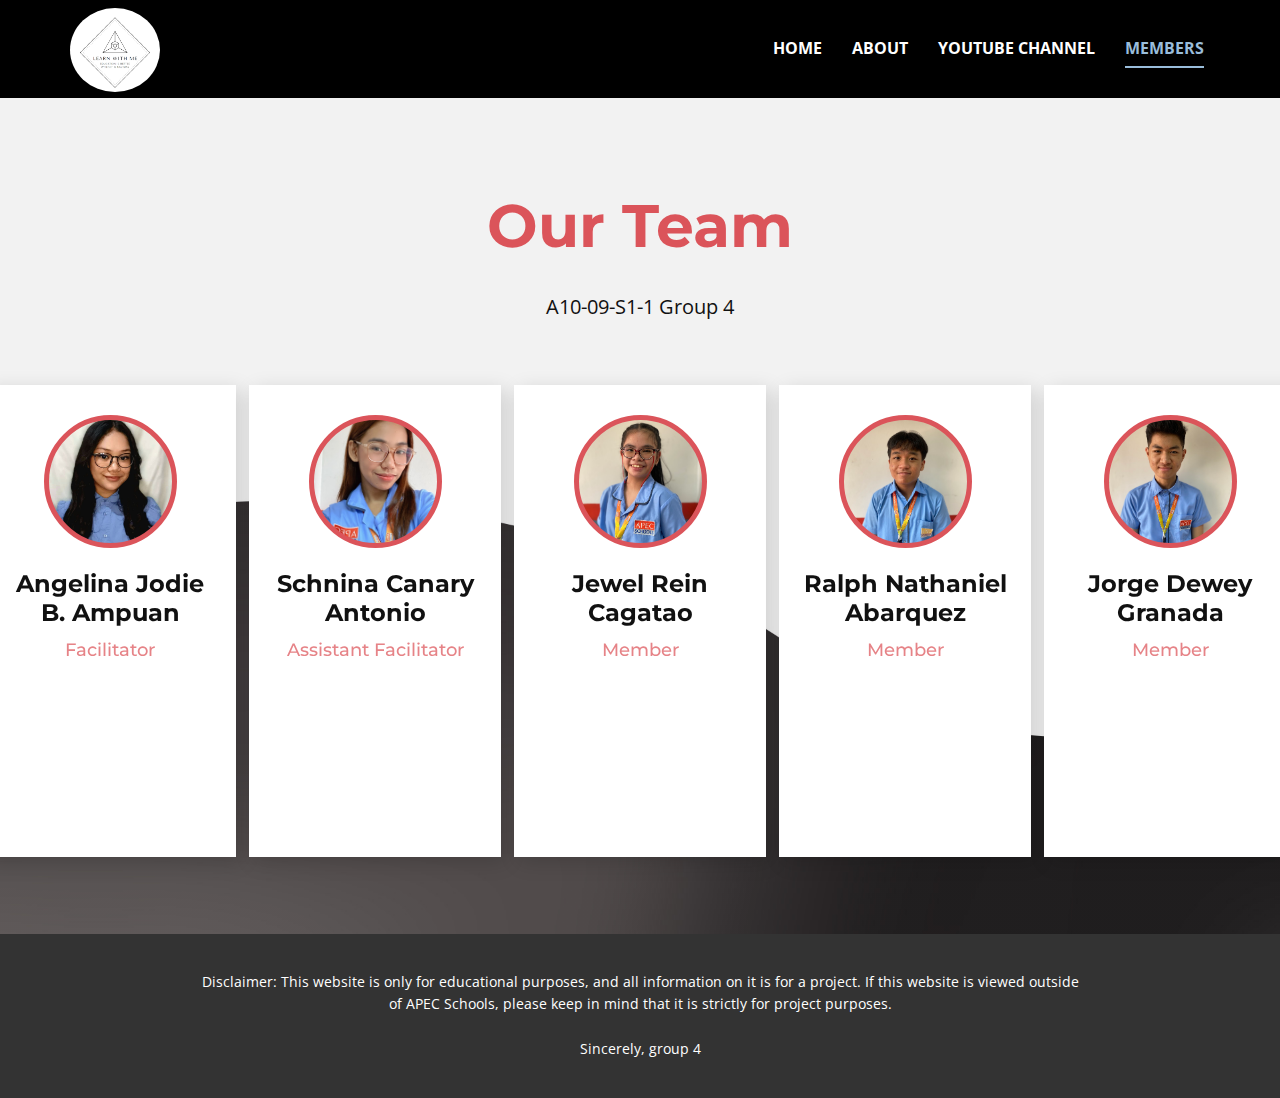
<file: Members.html>
<!DOCTYPE html>
<html style="font-size: 16px;" lang="en"><head>
    <meta name="viewport" content="width=device-width, initial-scale=1.0">
    <meta charset="utf-8">
    <meta name="keywords" content="​Our People">
    <meta name="description" content="">
    <title>Members</title>
    <link rel="stylesheet" href="nicepage.css" media="screen">
<link rel="stylesheet" href="Members.css" media="screen">
    <script class="u-script" type="text/javascript" src="jquery.js" defer=""></script>
    <script class="u-script" type="text/javascript" src="nicepage.js" defer=""></script>
    <meta name="generator" content="Nicepage 5.1.5, nicepage.com">
    <link id="u-theme-google-font" rel="stylesheet" href="https://fonts.googleapis.com/css?family=Montserrat:100,100i,200,200i,300,300i,400,400i,500,500i,600,600i,700,700i,800,800i,900,900i|Open+Sans:300,300i,400,400i,500,500i,600,600i,700,700i,800,800i">
    
    
    <script type="application/ld+json">{
		"@context": "http://schema.org",
		"@type": "Organization",
		"name": ""
}</script>
    <meta name="theme-color" content="#243f56">
    <meta property="og:title" content="Members">
    <meta property="og:type" content="website">
  </head>
  <body class="u-body u-xl-mode" data-lang="en"><header class="u-black u-clearfix u-header u-sticky u-sticky-dce7 u-header" id="sec-a7be"><div class="u-clearfix u-sheet u-sheet-1">
        <nav class="u-menu u-menu-one-level u-offcanvas u-menu-1" data-responsive-from="MD">
          <div class="menu-collapse" style="font-size: 1rem; letter-spacing: 0px; font-weight: 700; text-transform: uppercase;">
            <a class="u-button-style u-custom-active-border-color u-custom-border u-custom-border-color u-custom-borders u-custom-hover-border-color u-custom-left-right-menu-spacing u-custom-padding-bottom u-custom-text-active-color u-custom-text-color u-custom-text-hover-color u-custom-top-bottom-menu-spacing u-nav-link u-text-active-palette-1-base u-text-hover-palette-2-base" href="#">
              <svg class="u-svg-link" viewBox="0 0 24 24"><use xmlns:xlink="http://www.w3.org/1999/xlink" xlink:href="#menu-hamburger"></use></svg>
              <svg class="u-svg-content" version="1.1" id="menu-hamburger" viewBox="0 0 16 16" x="0px" y="0px" xmlns:xlink="http://www.w3.org/1999/xlink" xmlns="http://www.w3.org/2000/svg"><g><rect y="1" width="16" height="2"></rect><rect y="7" width="16" height="2"></rect><rect y="13" width="16" height="2"></rect>
</g></svg>
            </a>
          </div>
          <div class="u-custom-menu u-nav-container">
            <ul class="u-nav u-spacing-30 u-unstyled u-nav-1"><li class="u-nav-item"><a class="u-border-2 u-border-active-palette-1-light-1 u-border-hover-white u-border-no-left u-border-no-right u-border-no-top u-button-style u-nav-link u-text-active-palette-1-light-1 u-text-hover-white" href="Home.html" style="padding: 10px 0px;">Home</a>
</li><li class="u-nav-item"><a class="u-border-2 u-border-active-palette-1-light-1 u-border-hover-white u-border-no-left u-border-no-right u-border-no-top u-button-style u-nav-link u-text-active-palette-1-light-1 u-text-hover-white" href="About.html" style="padding: 10px 0px;">About</a>
</li><li class="u-nav-item"><a class="u-border-2 u-border-active-palette-1-light-1 u-border-hover-white u-border-no-left u-border-no-right u-border-no-top u-button-style u-nav-link u-text-active-palette-1-light-1 u-text-hover-white" href="YouTube-Channel.html" style="padding: 10px 0px;">YouTube Channel</a>
</li><li class="u-nav-item"><a class="u-border-2 u-border-active-palette-1-light-1 u-border-hover-white u-border-no-left u-border-no-right u-border-no-top u-button-style u-nav-link u-text-active-palette-1-light-1 u-text-hover-white" href="Members.html" style="padding: 10px 0px;">Members</a>
</li></ul>
          </div>
          <div class="u-custom-menu u-nav-container-collapse">
            <div class="u-black u-container-style u-inner-container-layout u-opacity u-opacity-95 u-sidenav">
              <div class="u-inner-container-layout u-sidenav-overflow">
                <div class="u-menu-close"></div>
                <ul class="u-align-center u-nav u-popupmenu-items u-spacing-13 u-unstyled u-nav-2"><li class="u-nav-item"><a class="u-button-style u-nav-link" href="Home.html">Home</a>
</li><li class="u-nav-item"><a class="u-button-style u-nav-link" href="About.html">About</a>
</li><li class="u-nav-item"><a class="u-button-style u-nav-link" href="YouTube-Channel.html">YouTube Channel</a>
</li><li class="u-nav-item"><a class="u-button-style u-nav-link" href="Members.html">Members</a>
</li></ul>
              </div>
            </div>
            <div class="u-black u-menu-overlay u-opacity u-opacity-70"></div>
          </div>
        </nav>
        <img class="u-image u-image-circle u-image-contain u-image-1" src="images/Screenshot2022-12-10115412.png" alt="" data-image-width="640" data-image-height="595">
      </div></header>
    <section class="u-align-center u-clearfix u-image u-shading u-section-1" id="carousel_f4f9" data-image-width="1920" data-image-height="2813">
      <div class="u-clearfix u-sheet u-sheet-1">
        <h2 class="u-align-center u-text u-text-default u-text-palette-2-base u-text-1">Our Team<br>
        </h2>
        <p class="u-align-center u-text u-text-body-color u-text-2">A10-09-S1-1 Group 4</p>
        <div class="u-layout-grid u-list u-list-1">
          <div class="u-repeater u-repeater-1">
            <div class="u-align-center u-container-align-center u-container-style u-list-item u-repeater-item u-shape-rectangle u-white u-list-item-1" data-animation-name="customAnimationIn" data-animation-duration="1000" data-animation-delay="0" data-animation-direction="">
              <div class="u-container-layout u-similar-container u-container-layout-1">
                <div alt="" class="u-border-5 u-border-palette-2-base u-image u-image-circle u-image-1" data-image-width="858" data-image-height="858"></div>
                <h5 class="u-align-center u-text u-text-3">Angelina Jodie B. Ampuan</h5>
                <h6 class="u-align-center u-text u-text-default u-text-palette-2-light-1 u-text-4">Facilitator</h6>
              </div>
            </div>
            <div class="u-align-center u-container-align-center u-container-style u-list-item u-repeater-item u-shape-rectangle u-white u-list-item-2" data-animation-name="customAnimationIn" data-animation-duration="1000" data-animation-delay="0" data-animation-direction="">
              <div class="u-container-layout u-similar-container u-container-layout-2">
                <div alt="" class="u-border-5 u-border-palette-2-base u-image u-image-circle u-image-2" data-image-width="551" data-image-height="979"></div>
                <h5 class="u-align-center u-text u-text-5">Schnina Canary Antonio</h5>
                <h6 class="u-align-center u-text u-text-default u-text-palette-2-light-1 u-text-6">Assistant Facilitator</h6>
              </div>
            </div>
            <div class="u-align-center u-container-align-center u-container-style u-list-item u-repeater-item u-shape-rectangle u-white u-list-item-3" data-animation-name="customAnimationIn" data-animation-duration="1000" data-animation-delay="0" data-animation-direction="">
              <div class="u-container-layout u-similar-container u-container-layout-3">
                <div alt="" class="u-border-5 u-border-palette-2-base u-image u-image-circle u-image-3" data-image-width="734" data-image-height="979"></div>
                <h5 class="u-align-center u-text u-text-7">Jewel Rein Cagatao</h5>
                <h6 class="u-align-center u-text u-text-default u-text-palette-2-light-1 u-text-8">Member</h6>
              </div>
            </div>
            <div class="u-align-center u-container-align-center u-container-style u-list-item u-repeater-item u-shape-rectangle u-white u-list-item-4" data-animation-name="customAnimationIn" data-animation-duration="1000" data-animation-delay="0" data-animation-direction="">
              <div class="u-container-layout u-similar-container u-container-layout-4">
                <div alt="" class="u-border-5 u-border-palette-2-base u-image u-image-circle u-image-4" data-image-width="734" data-image-height="979"></div>
                <h5 class="u-align-center u-text u-text-9">Ralph Nathaniel Abarquez</h5>
                <h6 class="u-align-center u-text u-text-default u-text-palette-2-light-1 u-text-10">Member</h6>
              </div>
            </div>
            <div class="u-align-center u-container-style u-list-item u-repeater-item u-shape-rectangle u-white u-list-item-5" data-animation-name="customAnimationIn" data-animation-duration="1000" data-animation-delay="0" data-animation-direction="">
              <div class="u-container-layout u-similar-container u-container-layout-5">
                <div alt="" class="u-border-5 u-border-palette-2-base u-image u-image-circle u-image-5" data-image-width="734" data-image-height="979"></div>
                <h5 class="u-align-center u-text u-text-11">Jorge Dewey Granada</h5>
                <h6 class="u-align-center u-text u-text-default u-text-palette-2-light-1 u-text-12">Member</h6>
              </div>
            </div>
          </div>
        </div>
      </div>
    </section>
    
    
    <footer class="u-align-center u-clearfix u-footer u-grey-80 u-footer" id="sec-b1d3"><div class="u-clearfix u-sheet u-valign-middle u-sheet-1">
        <p class="u-align-center u-small-text u-text u-text-variant u-text-1">Disclaimer: This website is only for educational purposes, and all information on it is for a project. If this website is viewed outside of APEC Schools, please keep in mind that it is strictly for project purposes.<br>
          <br>Sincerely, group 4
        </p>
      </div></footer>

  
</body></html>
</file>
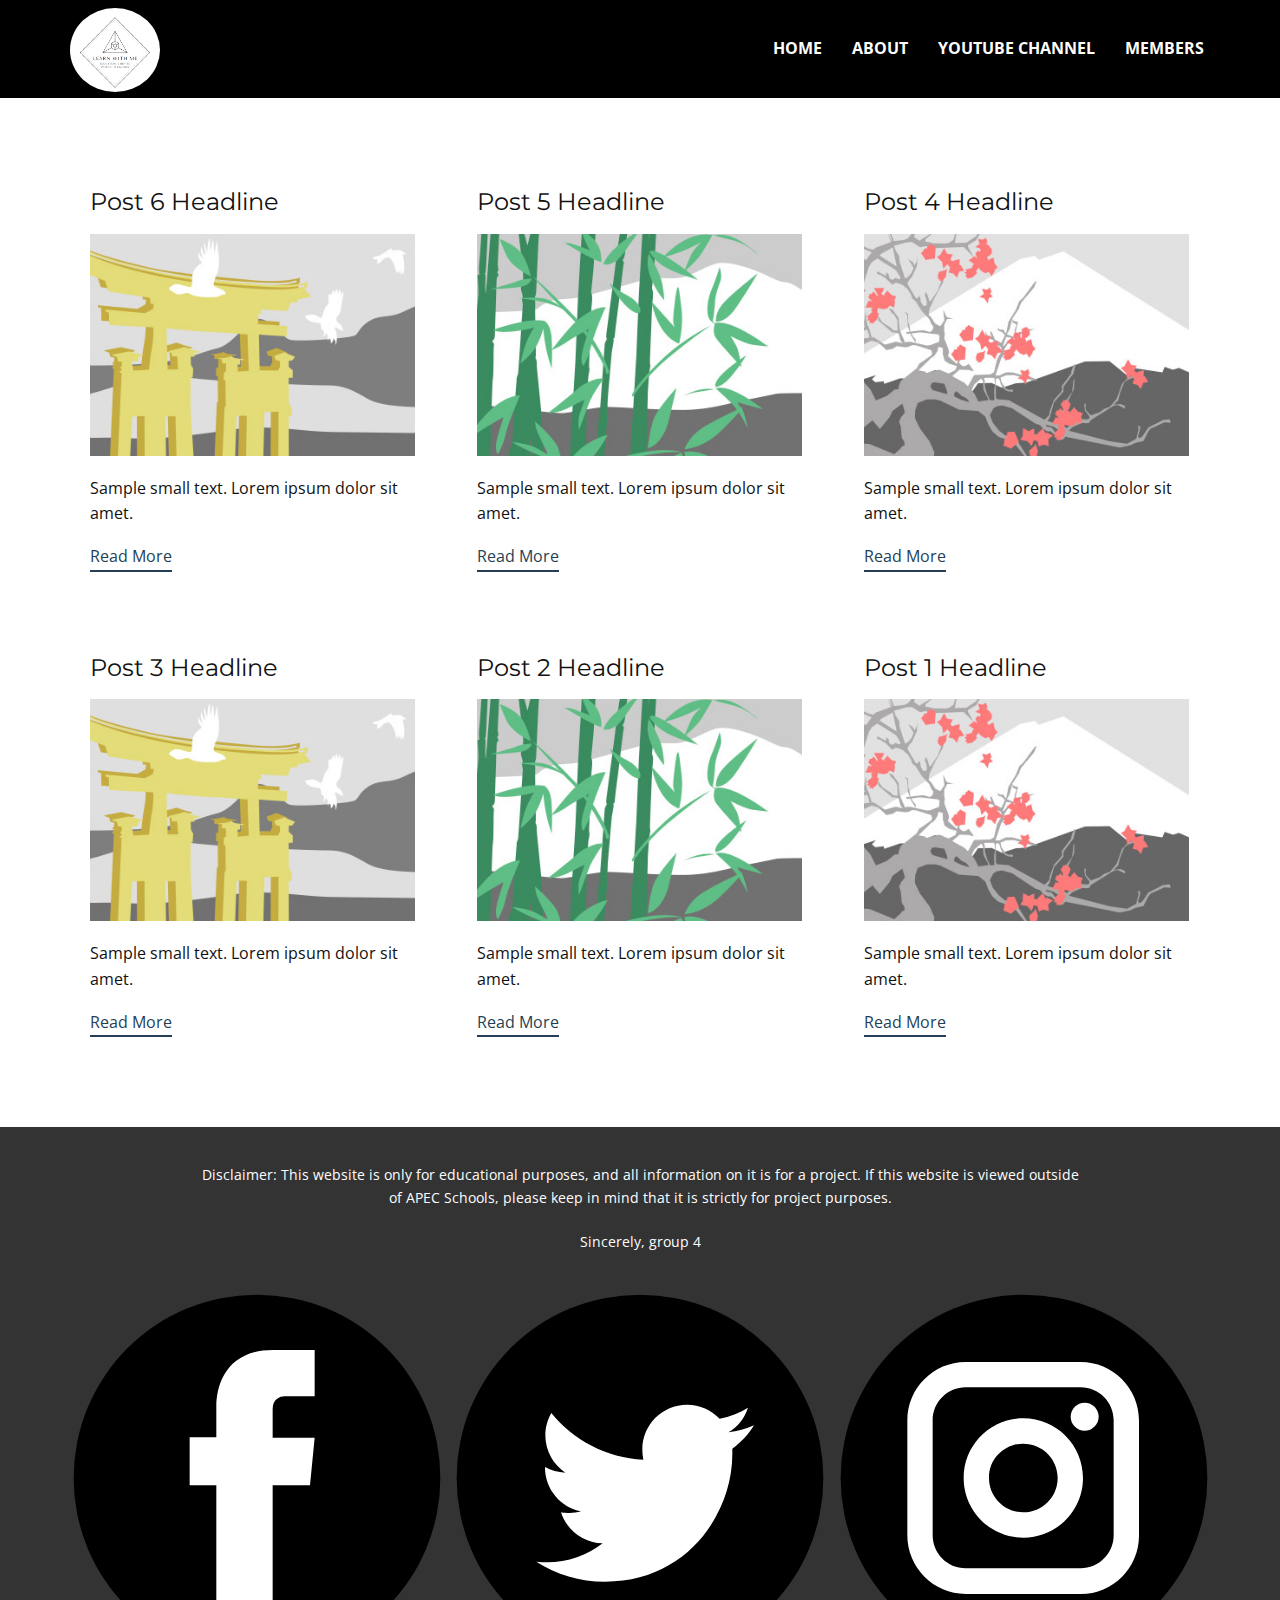
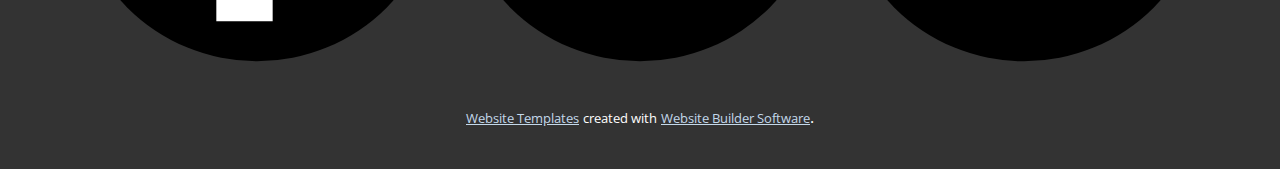
<file: blog/blog.html>
<!DOCTYPE html>
<html style="font-size: 16px;" lang="en"><head>
    <meta name="viewport" content="width=device-width, initial-scale=1.0">
    <meta charset="utf-8">
    <meta name="keywords" content="">
    <meta name="description" content="">
    <title>Blog Template</title>
    <link rel="stylesheet" href="../nicepage.css" media="screen">
<link rel="stylesheet" href="../Blog-Template.css" media="screen">
    <script class="u-script" type="text/javascript" src="../jquery.js" defer=""></script>
    <script class="u-script" type="text/javascript" src="../nicepage.js" defer=""></script>
    <meta name="generator" content="Nicepage 5.1.5, nicepage.com">
    <link id="u-theme-google-font" rel="stylesheet" href="https://fonts.googleapis.com/css?family=Montserrat:100,100i,200,200i,300,300i,400,400i,500,500i,600,600i,700,700i,800,800i,900,900i|Open+Sans:300,300i,400,400i,500,500i,600,600i,700,700i,800,800i">
    
    
    <script type="application/ld+json">{
		"@context": "http://schema.org",
		"@type": "Organization",
		"name": "",
		"sameAs": [
				"https://www.facebook.com/profile.php?id=100090853331932",
				"https://twitter.com/APECLearnWithMe",
				"https://www.instagram.com/apeclearnwithme/"
		]
}</script>
    <meta name="theme-color" content="#243f56">
    <meta name="twitter:site" content="@">
    <meta name="twitter:card" content="summary_large_image">
    <meta name="twitter:title" content="Blog Template">
    <meta name="twitter:description" content="">
  </head>
  <body class="u-body u-xl-mode" data-lang="en"><header class="u-black u-clearfix u-header u-sticky u-sticky-dce7 u-header" id="sec-a7be"><div class="u-clearfix u-sheet u-sheet-1">
        <nav class="u-menu u-menu-one-level u-offcanvas u-menu-1" data-responsive-from="MD">
          <div class="menu-collapse" style="font-size: 1rem; letter-spacing: 0px; font-weight: 700; text-transform: uppercase;">
            <a class="u-button-style u-custom-active-border-color u-custom-border u-custom-border-color u-custom-borders u-custom-hover-border-color u-custom-left-right-menu-spacing u-custom-padding-bottom u-custom-text-active-color u-custom-text-color u-custom-text-hover-color u-custom-top-bottom-menu-spacing u-nav-link u-text-active-palette-1-base u-text-hover-palette-2-base" href="#">
              <svg class="u-svg-link" viewBox="0 0 24 24"><use xmlns:xlink="http://www.w3.org/1999/xlink" xlink:href="#menu-hamburger"></use></svg>
              <svg class="u-svg-content" version="1.1" id="menu-hamburger" viewBox="0 0 16 16" x="0px" y="0px" xmlns:xlink="http://www.w3.org/1999/xlink" xmlns="http://www.w3.org/2000/svg"><g><rect y="1" width="16" height="2"></rect><rect y="7" width="16" height="2"></rect><rect y="13" width="16" height="2"></rect>
</g></svg>
            </a>
          </div>
          <div class="u-custom-menu u-nav-container">
            <ul class="u-nav u-spacing-30 u-unstyled u-nav-1"><li class="u-nav-item"><a class="u-border-2 u-border-active-palette-1-light-1 u-border-hover-white u-border-no-left u-border-no-right u-border-no-top u-button-style u-nav-link u-text-active-palette-1-light-1 u-text-hover-white" href="../Home.html" style="padding: 10px 0px;">Home</a>
</li><li class="u-nav-item"><a class="u-border-2 u-border-active-palette-1-light-1 u-border-hover-white u-border-no-left u-border-no-right u-border-no-top u-button-style u-nav-link u-text-active-palette-1-light-1 u-text-hover-white" href="../About.html" style="padding: 10px 0px;">About</a>
</li><li class="u-nav-item"><a class="u-border-2 u-border-active-palette-1-light-1 u-border-hover-white u-border-no-left u-border-no-right u-border-no-top u-button-style u-nav-link u-text-active-palette-1-light-1 u-text-hover-white" href="../YouTube-Channel.html" style="padding: 10px 0px;">YouTube Channel</a>
</li><li class="u-nav-item"><a class="u-border-2 u-border-active-palette-1-light-1 u-border-hover-white u-border-no-left u-border-no-right u-border-no-top u-button-style u-nav-link u-text-active-palette-1-light-1 u-text-hover-white" href="../Members.html" style="padding: 10px 0px;">Members</a>
</li></ul>
          </div>
          <div class="u-custom-menu u-nav-container-collapse">
            <div class="u-black u-container-style u-inner-container-layout u-opacity u-opacity-95 u-sidenav">
              <div class="u-inner-container-layout u-sidenav-overflow">
                <div class="u-menu-close"></div>
                <ul class="u-align-center u-nav u-popupmenu-items u-spacing-13 u-unstyled u-nav-2"><li class="u-nav-item"><a class="u-button-style u-nav-link" href="../Home.html">Home</a>
</li><li class="u-nav-item"><a class="u-button-style u-nav-link" href="../About.html">About</a>
</li><li class="u-nav-item"><a class="u-button-style u-nav-link" href="../YouTube-Channel.html">YouTube Channel</a>
</li><li class="u-nav-item"><a class="u-button-style u-nav-link" href="../Members.html">Members</a>
</li></ul>
              </div>
            </div>
            <div class="u-black u-menu-overlay u-opacity u-opacity-70"></div>
          </div>
        </nav>
        <img class="u-image u-image-circle u-image-contain u-image-1" src="../images/Screenshot2022-12-10115412.png" alt="" data-image-width="640" data-image-height="595">
      </div></header>
    <section class="u-clearfix u-section-1" id="sec-f3d6">
      <div class="u-clearfix u-sheet u-valign-middle u-sheet-1"><!--blog--><!--blog_options_json--><!--{"type":"Recent","source":"","tags":"","count":""}--><!--/blog_options_json-->
        <div class="u-blog u-expanded-width u-repeater u-repeater-1"><!--blog_post-->
          <div class="u-blog-post u-container-style u-repeater-item u-white u-repeater-item-1">
            <div class="u-container-layout u-similar-container u-valign-top u-container-layout-1"><!--blog_post_header-->
              <h4 class="u-blog-control u-text u-text-1">
                <a class="u-post-header-link" href="../blog/post-5.html">Post 6 Headline</a>
              </h4><!--/blog_post_header--><!--blog_post_image-->
              <a class="u-post-header-link" href="../blog/post-5.html"><img alt="" class="u-blog-control u-expanded-width u-image u-image-default u-image-1" src="../images/8ad73f3c.jpeg"></a><!--/blog_post_image--><!--blog_post_content-->
              <div class="u-blog-control u-post-content u-text u-text-2 fr-view">Sample small text. Lorem ipsum dolor sit amet.</div><!--/blog_post_content--><!--blog_post_readmore-->
              <a href="../blog/post-5.html" class="u-blog-control u-border-2 u-border-palette-1-base u-btn u-btn-rectangle u-button-style u-none u-btn-1"><!--blog_post_readmore_content--><!--options_json--><!--{"content":"","defaultValue":"Read More"}--><!--/options_json-->Read More<!--/blog_post_readmore_content--></a><!--/blog_post_readmore-->
            </div>
          </div><div class="u-blog-post u-container-style u-repeater-item u-video-cover u-white">
            <div class="u-container-layout u-similar-container u-valign-top u-container-layout-2"><!--blog_post_header-->
              <h4 class="u-blog-control u-text u-text-3">
                <a class="u-post-header-link" href="../blog/post-4.html">Post 5 Headline</a>
              </h4><!--/blog_post_header--><!--blog_post_image-->
              <a class="u-post-header-link" href="../blog/post-4.html"><img alt="" class="u-blog-control u-expanded-width u-image u-image-default u-image-2" src="../images/68f64b9d.jpeg"></a><!--/blog_post_image--><!--blog_post_content-->
              <div class="u-blog-control u-post-content u-text u-text-4 fr-view">Sample small text. Lorem ipsum dolor sit amet.</div><!--/blog_post_content--><!--blog_post_readmore-->
              <a href="../blog/post-4.html" class="u-blog-control u-border-2 u-border-palette-1-base u-btn u-btn-rectangle u-button-style u-none u-btn-2"><!--blog_post_readmore_content--><!--options_json--><!--{"content":"","defaultValue":"Read More"}--><!--/options_json-->Read More<!--/blog_post_readmore_content--></a><!--/blog_post_readmore-->
            </div>
          </div><div class="u-blog-post u-container-style u-repeater-item u-video-cover u-white">
            <div class="u-container-layout u-similar-container u-valign-top u-container-layout-3"><!--blog_post_header-->
              <h4 class="u-blog-control u-text u-text-5">
                <a class="u-post-header-link" href="../blog/post-3.html">Post 4 Headline</a>
              </h4><!--/blog_post_header--><!--blog_post_image-->
              <a class="u-post-header-link" href="../blog/post-3.html"><img alt="" class="u-blog-control u-expanded-width u-image u-image-default u-image-3" src="../images/0fd3416c.jpeg"></a><!--/blog_post_image--><!--blog_post_content-->
              <div class="u-blog-control u-post-content u-text u-text-6 fr-view">Sample small text. Lorem ipsum dolor sit amet.</div><!--/blog_post_content--><!--blog_post_readmore-->
              <a href="../blog/post-3.html" class="u-blog-control u-border-2 u-border-palette-1-base u-btn u-btn-rectangle u-button-style u-none u-btn-3"><!--blog_post_readmore_content--><!--options_json--><!--{"content":"","defaultValue":"Read More"}--><!--/options_json-->Read More<!--/blog_post_readmore_content--></a><!--/blog_post_readmore-->
            </div>
          </div><div class="u-blog-post u-container-style u-repeater-item u-white u-repeater-item-1">
            <div class="u-container-layout u-similar-container u-valign-top u-container-layout-1"><!--blog_post_header-->
              <h4 class="u-blog-control u-text u-text-1">
                <a class="u-post-header-link" href="../blog/post-2.html">Post 3 Headline</a>
              </h4><!--/blog_post_header--><!--blog_post_image-->
              <a class="u-post-header-link" href="../blog/post-2.html"><img alt="" class="u-blog-control u-expanded-width u-image u-image-default u-image-1" src="../images/8ad73f3c.jpeg"></a><!--/blog_post_image--><!--blog_post_content-->
              <div class="u-blog-control u-post-content u-text u-text-2 fr-view">Sample small text. Lorem ipsum dolor sit amet.</div><!--/blog_post_content--><!--blog_post_readmore-->
              <a href="../blog/post-2.html" class="u-blog-control u-border-2 u-border-palette-1-base u-btn u-btn-rectangle u-button-style u-none u-btn-1"><!--blog_post_readmore_content--><!--options_json--><!--{"content":"","defaultValue":"Read More"}--><!--/options_json-->Read More<!--/blog_post_readmore_content--></a><!--/blog_post_readmore-->
            </div>
          </div><div class="u-blog-post u-container-style u-repeater-item u-video-cover u-white">
            <div class="u-container-layout u-similar-container u-valign-top u-container-layout-2"><!--blog_post_header-->
              <h4 class="u-blog-control u-text u-text-3">
                <a class="u-post-header-link" href="../blog/post-1.html">Post 2 Headline</a>
              </h4><!--/blog_post_header--><!--blog_post_image-->
              <a class="u-post-header-link" href="../blog/post-1.html"><img alt="" class="u-blog-control u-expanded-width u-image u-image-default u-image-2" src="../images/68f64b9d.jpeg"></a><!--/blog_post_image--><!--blog_post_content-->
              <div class="u-blog-control u-post-content u-text u-text-4 fr-view">Sample small text. Lorem ipsum dolor sit amet.</div><!--/blog_post_content--><!--blog_post_readmore-->
              <a href="../blog/post-1.html" class="u-blog-control u-border-2 u-border-palette-1-base u-btn u-btn-rectangle u-button-style u-none u-btn-2"><!--blog_post_readmore_content--><!--options_json--><!--{"content":"","defaultValue":"Read More"}--><!--/options_json-->Read More<!--/blog_post_readmore_content--></a><!--/blog_post_readmore-->
            </div>
          </div><div class="u-blog-post u-container-style u-repeater-item u-video-cover u-white">
            <div class="u-container-layout u-similar-container u-valign-top u-container-layout-3"><!--blog_post_header-->
              <h4 class="u-blog-control u-text u-text-5">
                <a class="u-post-header-link" href="../blog/post.html">Post 1 Headline</a>
              </h4><!--/blog_post_header--><!--blog_post_image-->
              <a class="u-post-header-link" href="../blog/post.html"><img alt="" class="u-blog-control u-expanded-width u-image u-image-default u-image-3" src="../images/0fd3416c.jpeg"></a><!--/blog_post_image--><!--blog_post_content-->
              <div class="u-blog-control u-post-content u-text u-text-6 fr-view">Sample small text. Lorem ipsum dolor sit amet.</div><!--/blog_post_content--><!--blog_post_readmore-->
              <a href="../blog/post.html" class="u-blog-control u-border-2 u-border-palette-1-base u-btn u-btn-rectangle u-button-style u-none u-btn-3"><!--blog_post_readmore_content--><!--options_json--><!--{"content":"","defaultValue":"Read More"}--><!--/options_json-->Read More<!--/blog_post_readmore_content--></a><!--/blog_post_readmore-->
            </div>
          </div><!--/blog_post--><!--blog_post-->
          <!--/blog_post--><!--blog_post-->
          <!--/blog_post-->
        </div><!--/blog-->
      </div>
    </section>
    
    
    <footer class="u-align-center u-clearfix u-footer u-grey-80 u-footer" id="sec-b1d3"><div class="u-clearfix u-sheet u-valign-middle u-sheet-1">
        <p class="u-align-center u-small-text u-text u-text-variant u-text-1">Disclaimer: This website is only for educational purposes, and all information on it is for a project. If this website is viewed outside of APEC Schools, please keep in mind that it is strictly for project purposes.<br>
          <br>Sincerely, group 4
        </p>
        <div class="u-social-icons u-spacing-10 u-social-icons-1">
          <a class="u-social-url" title="facebook" target="_blank" href="https://www.facebook.com/profile.php?id=100090853331932"><span class="u-icon u-social-facebook u-social-icon u-text-black u-icon-1"><svg class="u-svg-link" preserveAspectRatio="xMidYMin slice" viewBox="0 0 112 112" style=""><use xmlns:xlink="http://www.w3.org/1999/xlink" xlink:href="#svg-f132"></use></svg><svg class="u-svg-content" viewBox="0 0 112 112" x="0" y="0" id="svg-f132"><circle fill="currentColor" cx="56.1" cy="56.1" r="55"></circle><path fill="#FFFFFF" d="M73.5,31.6h-9.1c-1.4,0-3.6,0.8-3.6,3.9v8.5h12.6L72,58.3H60.8v40.8H43.9V58.3h-8V43.9h8v-9.2
c0-6.7,3.1-17,17-17h12.5v13.9H73.5z"></path></svg></span>
          </a>
          <a class="u-social-url" title="twitter" target="_blank" href="https://twitter.com/APECLearnWithMe"><span class="u-icon u-social-icon u-social-twitter u-text-black u-icon-2"><svg class="u-svg-link" preserveAspectRatio="xMidYMin slice" viewBox="0 0 112 112" style=""><use xmlns:xlink="http://www.w3.org/1999/xlink" xlink:href="#svg-7cda"></use></svg><svg class="u-svg-content" viewBox="0 0 112 112" x="0" y="0" id="svg-7cda"><circle fill="currentColor" class="st0" cx="56.1" cy="56.1" r="55"></circle><path fill="#FFFFFF" d="M83.8,47.3c0,0.6,0,1.2,0,1.7c0,17.7-13.5,38.2-38.2,38.2C38,87.2,31,85,25,81.2c1,0.1,2.1,0.2,3.2,0.2
c6.3,0,12.1-2.1,16.7-5.7c-5.9-0.1-10.8-4-12.5-9.3c0.8,0.2,1.7,0.2,2.5,0.2c1.2,0,2.4-0.2,3.5-0.5c-6.1-1.2-10.8-6.7-10.8-13.1
c0-0.1,0-0.1,0-0.2c1.8,1,3.9,1.6,6.1,1.7c-3.6-2.4-6-6.5-6-11.2c0-2.5,0.7-4.8,1.8-6.7c6.6,8.1,16.5,13.5,27.6,14
c-0.2-1-0.3-2-0.3-3.1c0-7.4,6-13.4,13.4-13.4c3.9,0,7.3,1.6,9.8,4.2c3.1-0.6,5.9-1.7,8.5-3.3c-1,3.1-3.1,5.8-5.9,7.4
c2.7-0.3,5.3-1,7.7-2.1C88.7,43,86.4,45.4,83.8,47.3z"></path></svg></span>
          </a>
          <a class="u-social-url" title="instagram" target="_blank" href="https://www.instagram.com/apeclearnwithme/"><span class="u-icon u-social-icon u-social-instagram u-text-black u-icon-3"><svg class="u-svg-link" preserveAspectRatio="xMidYMin slice" viewBox="0 0 112 112" style=""><use xmlns:xlink="http://www.w3.org/1999/xlink" xlink:href="#svg-7bf1"></use></svg><svg class="u-svg-content" viewBox="0 0 112 112" x="0" y="0" id="svg-7bf1"><circle fill="currentColor" cx="56.1" cy="56.1" r="55"></circle><path fill="#FFFFFF" d="M55.9,38.2c-9.9,0-17.9,8-17.9,17.9C38,66,46,74,55.9,74c9.9,0,17.9-8,17.9-17.9C73.8,46.2,65.8,38.2,55.9,38.2
z M55.9,66.4c-5.7,0-10.3-4.6-10.3-10.3c-0.1-5.7,4.6-10.3,10.3-10.3c5.7,0,10.3,4.6,10.3,10.3C66.2,61.8,61.6,66.4,55.9,66.4z"></path><path fill="#FFFFFF" d="M74.3,33.5c-2.3,0-4.2,1.9-4.2,4.2s1.9,4.2,4.2,4.2s4.2-1.9,4.2-4.2S76.6,33.5,74.3,33.5z"></path><path fill="#FFFFFF" d="M73.1,21.3H38.6c-9.7,0-17.5,7.9-17.5,17.5v34.5c0,9.7,7.9,17.6,17.5,17.6h34.5c9.7,0,17.5-7.9,17.5-17.5V38.8
C90.6,29.1,82.7,21.3,73.1,21.3z M83,73.3c0,5.5-4.5,9.9-9.9,9.9H38.6c-5.5,0-9.9-4.5-9.9-9.9V38.8c0-5.5,4.5-9.9,9.9-9.9h34.5
c5.5,0,9.9,4.5,9.9,9.9V73.3z"></path></svg></span>
          </a>
        </div>
      </div></footer>
    <section class="u-backlink u-clearfix u-grey-80">
      <a class="u-link" href="https://nicepage.com/website-templates" target="_blank">
        <span>Website Templates</span>
      </a>
      <p class="u-text">
        <span>created with</span>
      </p>
      <a class="u-link" href="" target="_blank">
        <span>Website Builder Software</span>
      </a>. 
    </section>
  
</body></html>
</file>
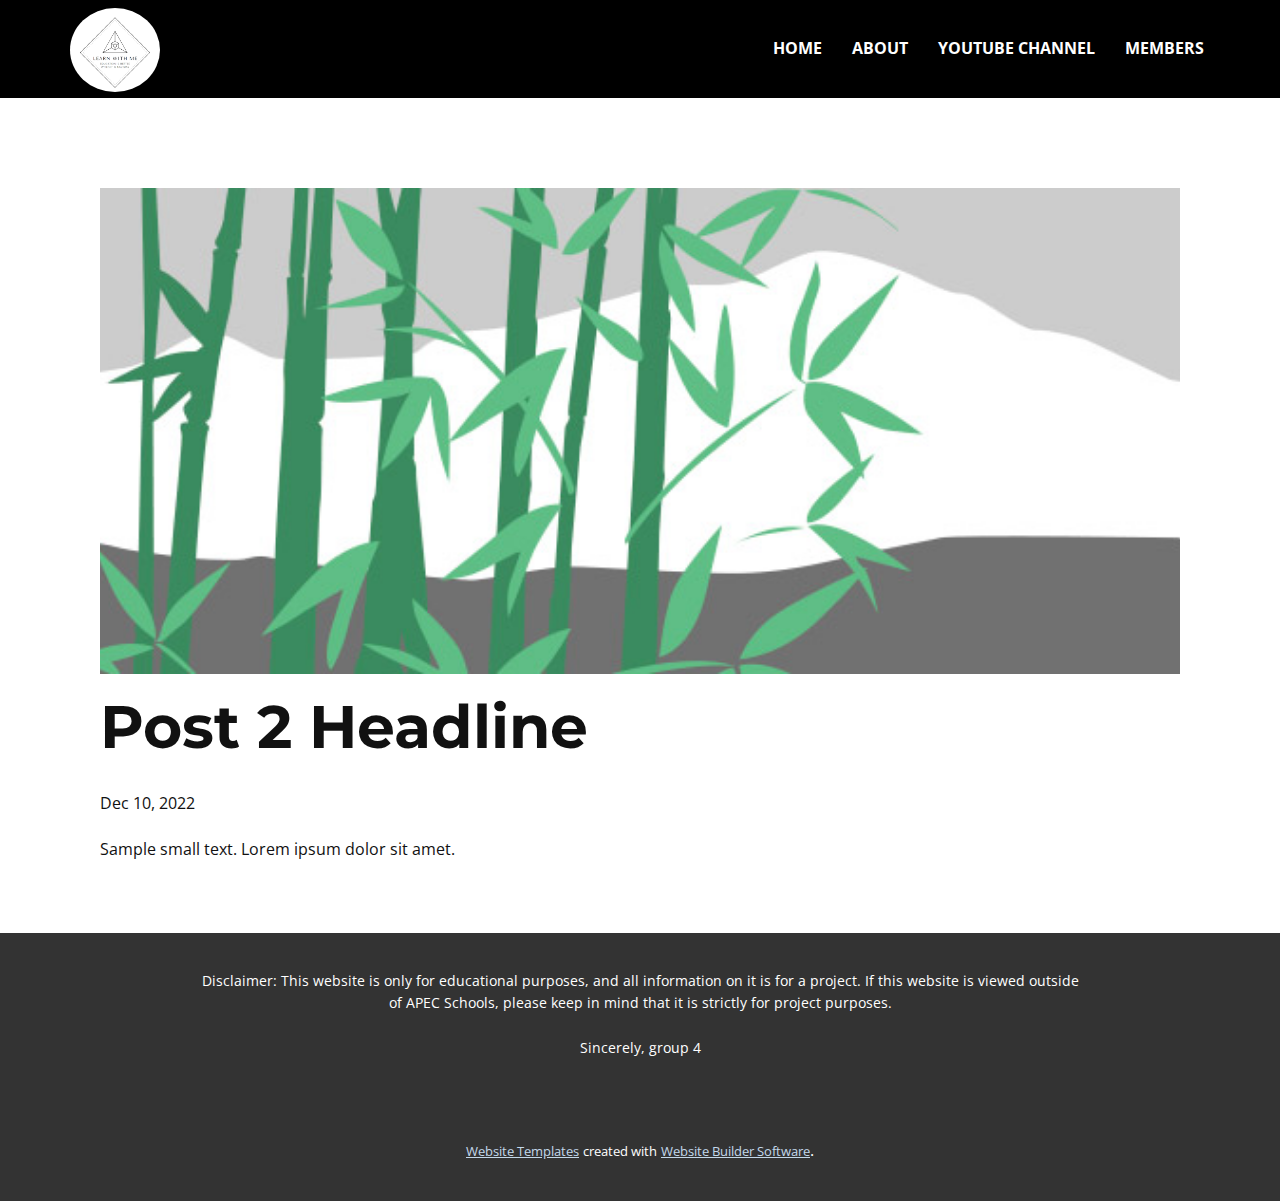
<file: blog/post-1.html>
<!DOCTYPE html>
<html style="font-size: 16px;" lang="en"><head>
    <meta name="viewport" content="width=device-width, initial-scale=1.0">
    <meta charset="utf-8">
    <meta name="keywords" content="Post 1 Headline">
    <meta name="description" content="">
    <title>Post 2 Headline</title>
    <link rel="stylesheet" href="../nicepage.css" media="screen">
<link rel="stylesheet" href="../Post-Template.css" media="screen">
    <script class="u-script" type="text/javascript" src="../jquery.js" defer=""></script>
    <script class="u-script" type="text/javascript" src="../nicepage.js" defer=""></script>
    <meta name="generator" content="Nicepage 5.1.5, nicepage.com">
    <link id="u-theme-google-font" rel="stylesheet" href="https://fonts.googleapis.com/css?family=Montserrat:100,100i,200,200i,300,300i,400,400i,500,500i,600,600i,700,700i,800,800i,900,900i|Open+Sans:300,300i,400,400i,500,500i,600,600i,700,700i,800,800i">
    
    
    <script type="application/ld+json">{
		"@context": "http://schema.org",
		"@type": "Organization",
		"name": ""
}</script>
    <meta name="theme-color" content="#243f56">
  </head>
  <body class="u-body u-xl-mode" data-lang="en"><header class="u-black u-clearfix u-header u-sticky u-sticky-dce7 u-header" id="sec-a7be"><div class="u-clearfix u-sheet u-sheet-1">
        <nav class="u-menu u-menu-one-level u-offcanvas u-menu-1" data-responsive-from="MD">
          <div class="menu-collapse" style="font-size: 1rem; letter-spacing: 0px; font-weight: 700; text-transform: uppercase;">
            <a class="u-button-style u-custom-active-border-color u-custom-border u-custom-border-color u-custom-borders u-custom-hover-border-color u-custom-left-right-menu-spacing u-custom-padding-bottom u-custom-text-active-color u-custom-text-color u-custom-text-hover-color u-custom-top-bottom-menu-spacing u-nav-link u-text-active-palette-1-base u-text-hover-palette-2-base" href="#">
              <svg class="u-svg-link" viewBox="0 0 24 24"><use xmlns:xlink="http://www.w3.org/1999/xlink" xlink:href="#menu-hamburger"></use></svg>
              <svg class="u-svg-content" version="1.1" id="menu-hamburger" viewBox="0 0 16 16" x="0px" y="0px" xmlns:xlink="http://www.w3.org/1999/xlink" xmlns="http://www.w3.org/2000/svg"><g><rect y="1" width="16" height="2"></rect><rect y="7" width="16" height="2"></rect><rect y="13" width="16" height="2"></rect>
</g></svg>
            </a>
          </div>
          <div class="u-custom-menu u-nav-container">
            <ul class="u-nav u-spacing-30 u-unstyled u-nav-1"><li class="u-nav-item"><a class="u-border-2 u-border-active-palette-1-light-1 u-border-hover-white u-border-no-left u-border-no-right u-border-no-top u-button-style u-nav-link u-text-active-palette-1-light-1 u-text-hover-white" href="../Home.html" style="padding: 10px 0px;">Home</a>
</li><li class="u-nav-item"><a class="u-border-2 u-border-active-palette-1-light-1 u-border-hover-white u-border-no-left u-border-no-right u-border-no-top u-button-style u-nav-link u-text-active-palette-1-light-1 u-text-hover-white" href="../About.html" style="padding: 10px 0px;">About</a>
</li><li class="u-nav-item"><a class="u-border-2 u-border-active-palette-1-light-1 u-border-hover-white u-border-no-left u-border-no-right u-border-no-top u-button-style u-nav-link u-text-active-palette-1-light-1 u-text-hover-white" href="../YouTube-Channel.html" style="padding: 10px 0px;">YouTube Channel</a>
</li><li class="u-nav-item"><a class="u-border-2 u-border-active-palette-1-light-1 u-border-hover-white u-border-no-left u-border-no-right u-border-no-top u-button-style u-nav-link u-text-active-palette-1-light-1 u-text-hover-white" href="../Members.html" style="padding: 10px 0px;">Members</a>
</li></ul>
          </div>
          <div class="u-custom-menu u-nav-container-collapse">
            <div class="u-black u-container-style u-inner-container-layout u-opacity u-opacity-95 u-sidenav">
              <div class="u-inner-container-layout u-sidenav-overflow">
                <div class="u-menu-close"></div>
                <ul class="u-align-center u-nav u-popupmenu-items u-spacing-13 u-unstyled u-nav-2"><li class="u-nav-item"><a class="u-button-style u-nav-link" href="../Home.html">Home</a>
</li><li class="u-nav-item"><a class="u-button-style u-nav-link" href="../About.html">About</a>
</li><li class="u-nav-item"><a class="u-button-style u-nav-link" href="../YouTube-Channel.html">YouTube Channel</a>
</li><li class="u-nav-item"><a class="u-button-style u-nav-link" href="../Members.html">Members</a>
</li></ul>
              </div>
            </div>
            <div class="u-black u-menu-overlay u-opacity u-opacity-70"></div>
          </div>
        </nav>
        <img class="u-image u-image-circle u-image-contain u-image-1" src="../images/Screenshot2022-12-10115412.png" alt="" data-image-width="640" data-image-height="595">
      </div></header>
    <section class="u-align-center u-clearfix u-section-1" id="sec-5d17">
      <div class="u-clearfix u-sheet u-valign-middle-md u-valign-middle-sm u-valign-middle-xs u-sheet-1"><!--post_details--><!--post_details_options_json--><!--{"source":""}--><!--/post_details_options_json--><!--blog_post-->
        <div class="u-container-style u-expanded-width u-post-details u-post-details-1">
          <div class="u-container-layout u-valign-middle u-container-layout-1"><!--blog_post_image-->
            <img alt="" class="u-blog-control u-expanded-width u-image u-image-default u-image-1" src="../images/68f64b9d.jpeg"><!--/blog_post_image--><!--blog_post_header-->
            <h2 class="u-blog-control u-text u-text-1">Post 2 Headline</h2><!--/blog_post_header--><!--blog_post_metadata-->
            <div class="u-blog-control u-metadata u-metadata-1"><!--blog_post_metadata_date-->
              <span class="u-meta-date u-meta-icon">Dec 10, 2022</span><!--/blog_post_metadata_date--><!--blog_post_metadata_category-->
              <!--/blog_post_metadata_category--><!--blog_post_metadata_comments-->
              <!--/blog_post_metadata_comments-->
            </div><!--/blog_post_metadata--><!--blog_post_content-->
            <div class="u-align-justify u-blog-control u-post-content u-text u-text-2 fr-view">
  Sample small text. Lorem ipsum dolor sit amet.
  </div><!--/blog_post_content-->
          </div>
        </div><!--/blog_post--><!--/post_details-->
      </div>
    </section>
    
    
    <footer class="u-align-center u-clearfix u-footer u-grey-80 u-footer" id="sec-b1d3"><div class="u-clearfix u-sheet u-valign-middle u-sheet-1">
        <p class="u-align-center u-small-text u-text u-text-variant u-text-1">Disclaimer: This website is only for educational purposes, and all information on it is for a project. If this website is viewed outside of APEC Schools, please keep in mind that it is strictly for project purposes.<br>
          <br>Sincerely, group 4
        </p>
      </div></footer>
    <section class="u-backlink u-clearfix u-grey-80">
      <a class="u-link" href="https://nicepage.com/website-templates" target="_blank">
        <span>Website Templates</span>
      </a>
      <p class="u-text">
        <span>created with</span>
      </p>
      <a class="u-link" href="" target="_blank">
        <span>Website Builder Software</span>
      </a>. 
    </section>
  
</body></html>
</file>
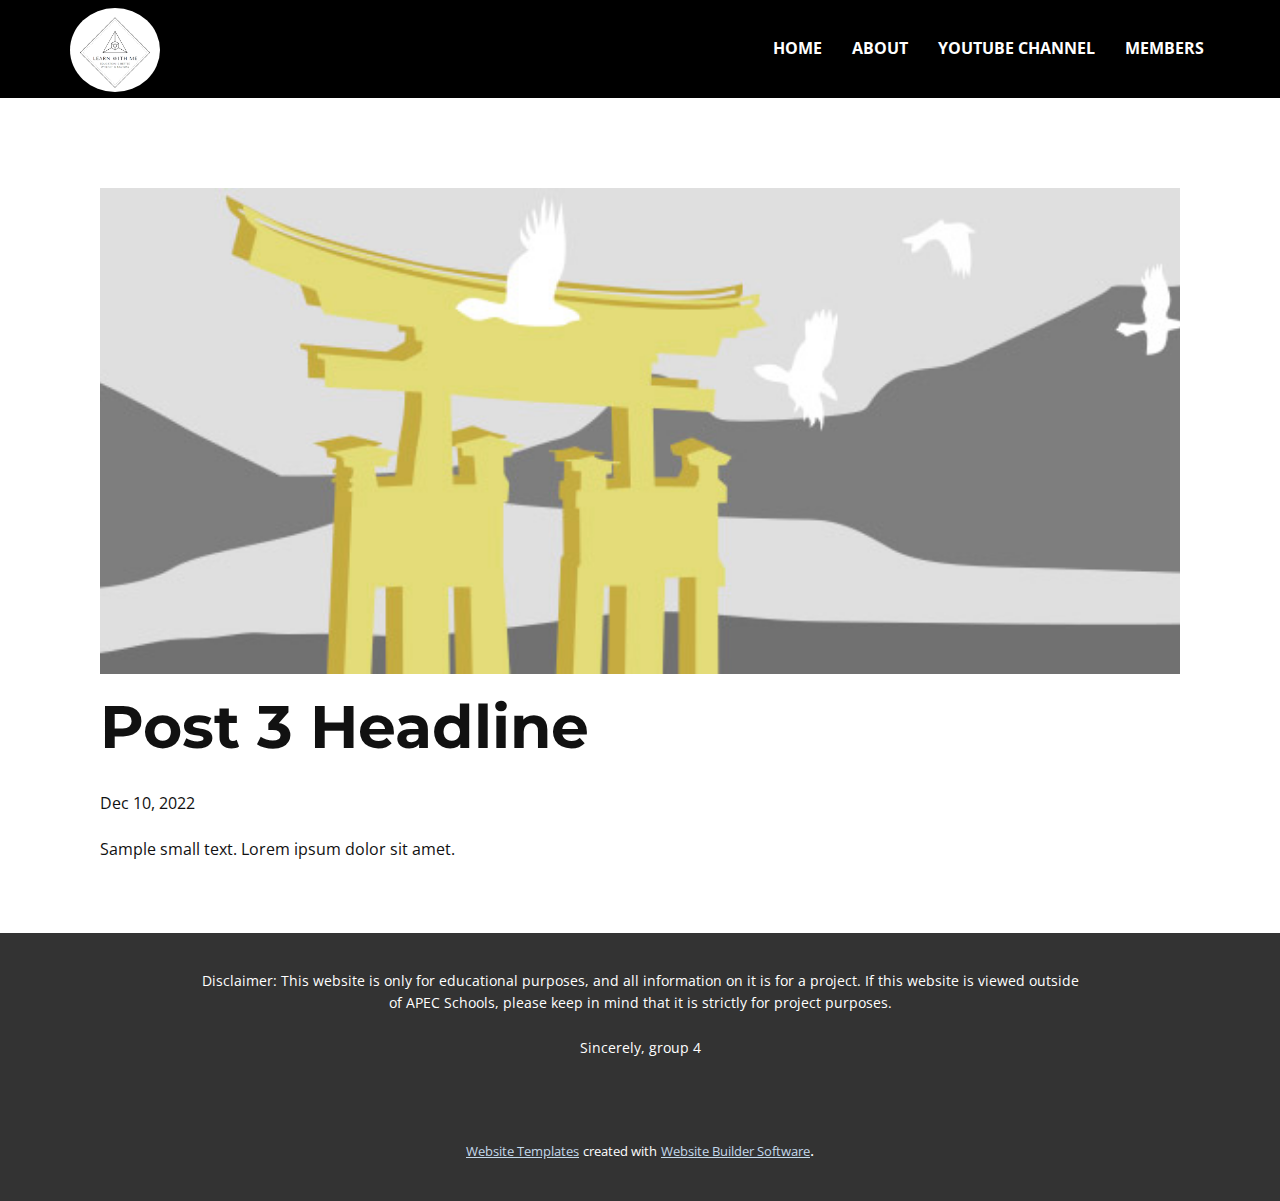
<file: blog/post-2.html>
<!DOCTYPE html>
<html style="font-size: 16px;" lang="en"><head>
    <meta name="viewport" content="width=device-width, initial-scale=1.0">
    <meta charset="utf-8">
    <meta name="keywords" content="Post 1 Headline">
    <meta name="description" content="">
    <title>Post 3 Headline</title>
    <link rel="stylesheet" href="../nicepage.css" media="screen">
<link rel="stylesheet" href="../Post-Template.css" media="screen">
    <script class="u-script" type="text/javascript" src="../jquery.js" defer=""></script>
    <script class="u-script" type="text/javascript" src="../nicepage.js" defer=""></script>
    <meta name="generator" content="Nicepage 5.1.5, nicepage.com">
    <link id="u-theme-google-font" rel="stylesheet" href="https://fonts.googleapis.com/css?family=Montserrat:100,100i,200,200i,300,300i,400,400i,500,500i,600,600i,700,700i,800,800i,900,900i|Open+Sans:300,300i,400,400i,500,500i,600,600i,700,700i,800,800i">
    
    
    <script type="application/ld+json">{
		"@context": "http://schema.org",
		"@type": "Organization",
		"name": ""
}</script>
    <meta name="theme-color" content="#243f56">
  </head>
  <body class="u-body u-xl-mode" data-lang="en"><header class="u-black u-clearfix u-header u-sticky u-sticky-dce7 u-header" id="sec-a7be"><div class="u-clearfix u-sheet u-sheet-1">
        <nav class="u-menu u-menu-one-level u-offcanvas u-menu-1" data-responsive-from="MD">
          <div class="menu-collapse" style="font-size: 1rem; letter-spacing: 0px; font-weight: 700; text-transform: uppercase;">
            <a class="u-button-style u-custom-active-border-color u-custom-border u-custom-border-color u-custom-borders u-custom-hover-border-color u-custom-left-right-menu-spacing u-custom-padding-bottom u-custom-text-active-color u-custom-text-color u-custom-text-hover-color u-custom-top-bottom-menu-spacing u-nav-link u-text-active-palette-1-base u-text-hover-palette-2-base" href="#">
              <svg class="u-svg-link" viewBox="0 0 24 24"><use xmlns:xlink="http://www.w3.org/1999/xlink" xlink:href="#menu-hamburger"></use></svg>
              <svg class="u-svg-content" version="1.1" id="menu-hamburger" viewBox="0 0 16 16" x="0px" y="0px" xmlns:xlink="http://www.w3.org/1999/xlink" xmlns="http://www.w3.org/2000/svg"><g><rect y="1" width="16" height="2"></rect><rect y="7" width="16" height="2"></rect><rect y="13" width="16" height="2"></rect>
</g></svg>
            </a>
          </div>
          <div class="u-custom-menu u-nav-container">
            <ul class="u-nav u-spacing-30 u-unstyled u-nav-1"><li class="u-nav-item"><a class="u-border-2 u-border-active-palette-1-light-1 u-border-hover-white u-border-no-left u-border-no-right u-border-no-top u-button-style u-nav-link u-text-active-palette-1-light-1 u-text-hover-white" href="../Home.html" style="padding: 10px 0px;">Home</a>
</li><li class="u-nav-item"><a class="u-border-2 u-border-active-palette-1-light-1 u-border-hover-white u-border-no-left u-border-no-right u-border-no-top u-button-style u-nav-link u-text-active-palette-1-light-1 u-text-hover-white" href="../About.html" style="padding: 10px 0px;">About</a>
</li><li class="u-nav-item"><a class="u-border-2 u-border-active-palette-1-light-1 u-border-hover-white u-border-no-left u-border-no-right u-border-no-top u-button-style u-nav-link u-text-active-palette-1-light-1 u-text-hover-white" href="../YouTube-Channel.html" style="padding: 10px 0px;">YouTube Channel</a>
</li><li class="u-nav-item"><a class="u-border-2 u-border-active-palette-1-light-1 u-border-hover-white u-border-no-left u-border-no-right u-border-no-top u-button-style u-nav-link u-text-active-palette-1-light-1 u-text-hover-white" href="../Members.html" style="padding: 10px 0px;">Members</a>
</li></ul>
          </div>
          <div class="u-custom-menu u-nav-container-collapse">
            <div class="u-black u-container-style u-inner-container-layout u-opacity u-opacity-95 u-sidenav">
              <div class="u-inner-container-layout u-sidenav-overflow">
                <div class="u-menu-close"></div>
                <ul class="u-align-center u-nav u-popupmenu-items u-spacing-13 u-unstyled u-nav-2"><li class="u-nav-item"><a class="u-button-style u-nav-link" href="../Home.html">Home</a>
</li><li class="u-nav-item"><a class="u-button-style u-nav-link" href="../About.html">About</a>
</li><li class="u-nav-item"><a class="u-button-style u-nav-link" href="../YouTube-Channel.html">YouTube Channel</a>
</li><li class="u-nav-item"><a class="u-button-style u-nav-link" href="../Members.html">Members</a>
</li></ul>
              </div>
            </div>
            <div class="u-black u-menu-overlay u-opacity u-opacity-70"></div>
          </div>
        </nav>
        <img class="u-image u-image-circle u-image-contain u-image-1" src="../images/Screenshot2022-12-10115412.png" alt="" data-image-width="640" data-image-height="595">
      </div></header>
    <section class="u-align-center u-clearfix u-section-1" id="sec-5d17">
      <div class="u-clearfix u-sheet u-valign-middle-md u-valign-middle-sm u-valign-middle-xs u-sheet-1"><!--post_details--><!--post_details_options_json--><!--{"source":""}--><!--/post_details_options_json--><!--blog_post-->
        <div class="u-container-style u-expanded-width u-post-details u-post-details-1">
          <div class="u-container-layout u-valign-middle u-container-layout-1"><!--blog_post_image-->
            <img alt="" class="u-blog-control u-expanded-width u-image u-image-default u-image-1" src="../images/8ad73f3c.jpeg"><!--/blog_post_image--><!--blog_post_header-->
            <h2 class="u-blog-control u-text u-text-1">Post 3 Headline</h2><!--/blog_post_header--><!--blog_post_metadata-->
            <div class="u-blog-control u-metadata u-metadata-1"><!--blog_post_metadata_date-->
              <span class="u-meta-date u-meta-icon">Dec 10, 2022</span><!--/blog_post_metadata_date--><!--blog_post_metadata_category-->
              <!--/blog_post_metadata_category--><!--blog_post_metadata_comments-->
              <!--/blog_post_metadata_comments-->
            </div><!--/blog_post_metadata--><!--blog_post_content-->
            <div class="u-align-justify u-blog-control u-post-content u-text u-text-2 fr-view">
  Sample small text. Lorem ipsum dolor sit amet.
  </div><!--/blog_post_content-->
          </div>
        </div><!--/blog_post--><!--/post_details-->
      </div>
    </section>
    
    
    <footer class="u-align-center u-clearfix u-footer u-grey-80 u-footer" id="sec-b1d3"><div class="u-clearfix u-sheet u-valign-middle u-sheet-1">
        <p class="u-align-center u-small-text u-text u-text-variant u-text-1">Disclaimer: This website is only for educational purposes, and all information on it is for a project. If this website is viewed outside of APEC Schools, please keep in mind that it is strictly for project purposes.<br>
          <br>Sincerely, group 4
        </p>
      </div></footer>
    <section class="u-backlink u-clearfix u-grey-80">
      <a class="u-link" href="https://nicepage.com/website-templates" target="_blank">
        <span>Website Templates</span>
      </a>
      <p class="u-text">
        <span>created with</span>
      </p>
      <a class="u-link" href="" target="_blank">
        <span>Website Builder Software</span>
      </a>. 
    </section>
  
</body></html>
</file>
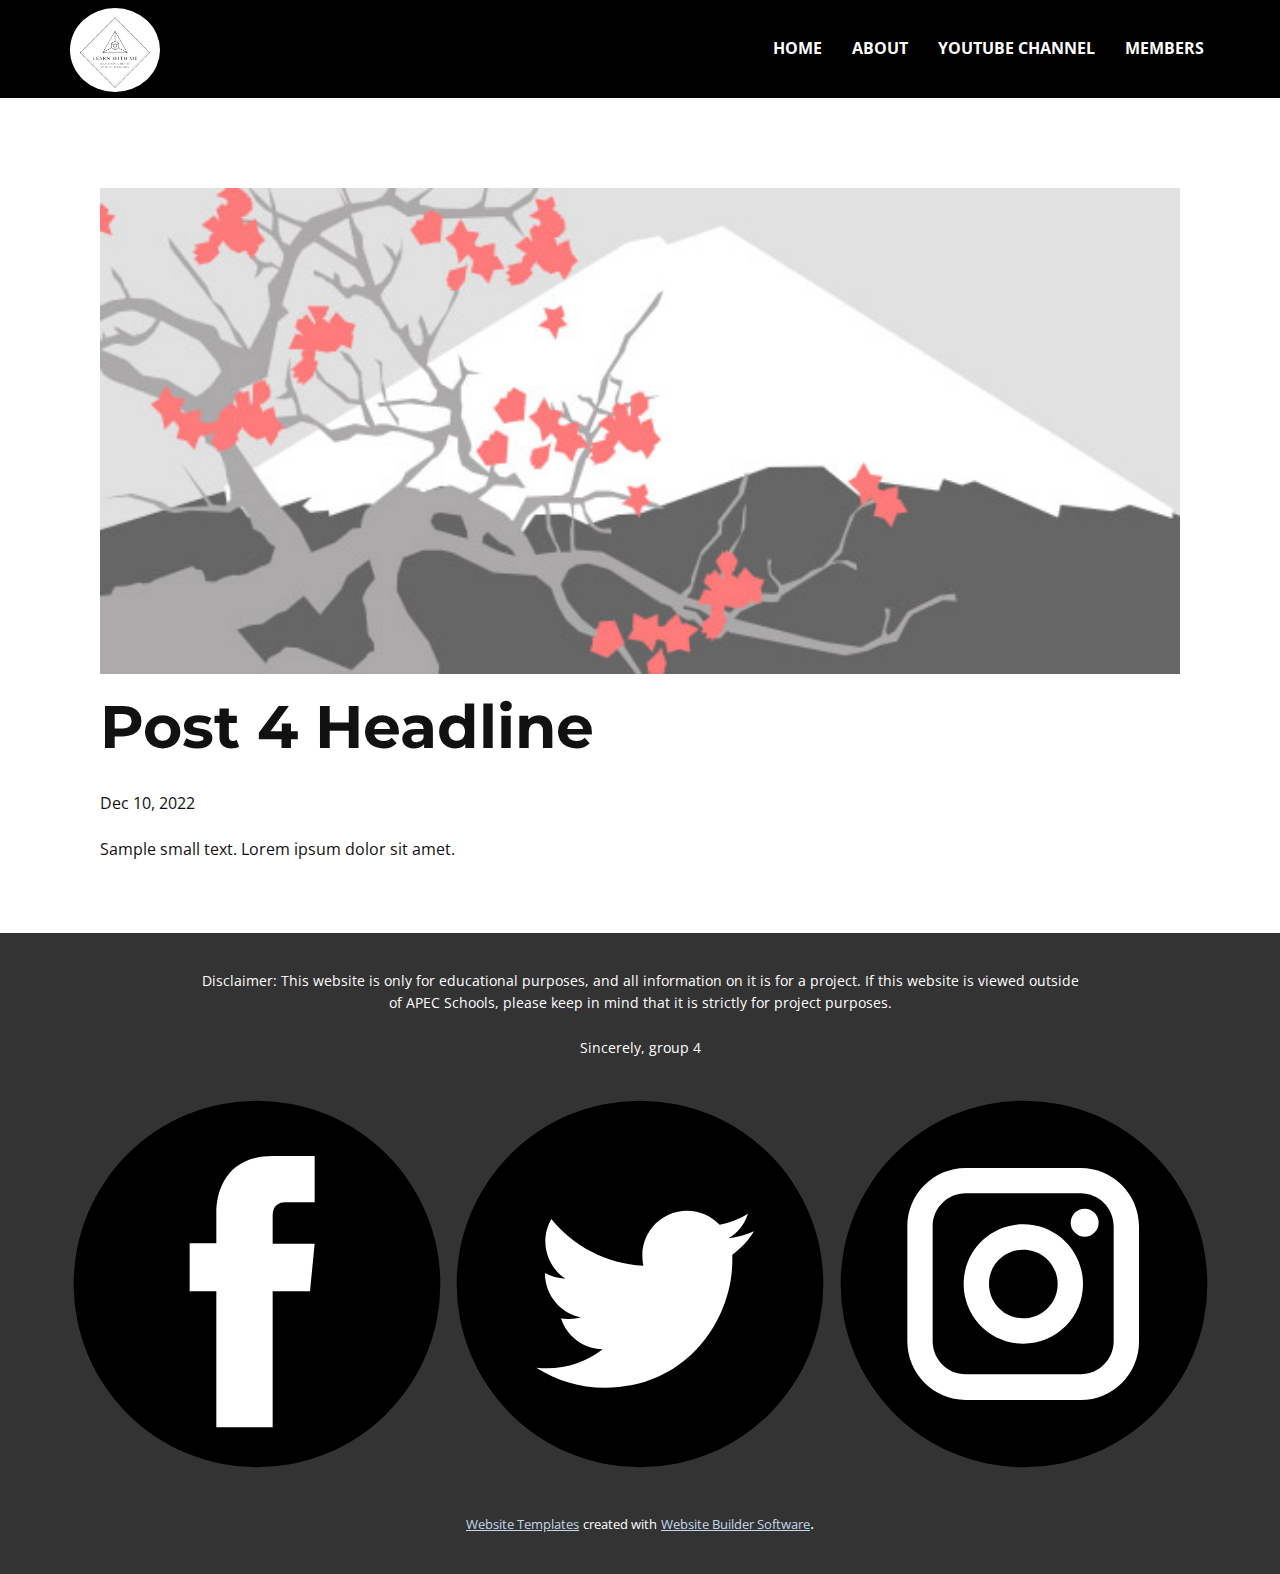
<file: blog/post-3.html>
<!DOCTYPE html>
<html style="font-size: 16px;" lang="en"><head>
    <meta name="viewport" content="width=device-width, initial-scale=1.0">
    <meta charset="utf-8">
    <meta name="keywords" content="Post 1 Headline">
    <meta name="description" content="">
    <title>Post 4 Headline</title>
    <link rel="stylesheet" href="../nicepage.css" media="screen">
<link rel="stylesheet" href="../Post-Template.css" media="screen">
    <script class="u-script" type="text/javascript" src="../jquery.js" defer=""></script>
    <script class="u-script" type="text/javascript" src="../nicepage.js" defer=""></script>
    <meta name="generator" content="Nicepage 5.1.5, nicepage.com">
    <link id="u-theme-google-font" rel="stylesheet" href="https://fonts.googleapis.com/css?family=Montserrat:100,100i,200,200i,300,300i,400,400i,500,500i,600,600i,700,700i,800,800i,900,900i|Open+Sans:300,300i,400,400i,500,500i,600,600i,700,700i,800,800i">
    
    
    <script type="application/ld+json">{
		"@context": "http://schema.org",
		"@type": "Organization",
		"name": "",
		"sameAs": [
				"https://www.facebook.com/profile.php?id=100090853331932",
				"https://twitter.com/APECLearnWithMe",
				"https://www.instagram.com/apeclearnwithme/"
		]
}</script>
    <meta name="theme-color" content="#243f56">
    <meta name="twitter:site" content="@">
    <meta name="twitter:card" content="summary_large_image">
    <meta name="twitter:title" content="Post Template">
    <meta name="twitter:description" content="">
  </head>
  <body class="u-body u-xl-mode" data-lang="en"><header class="u-black u-clearfix u-header u-sticky u-sticky-dce7 u-header" id="sec-a7be"><div class="u-clearfix u-sheet u-sheet-1">
        <nav class="u-menu u-menu-one-level u-offcanvas u-menu-1" data-responsive-from="MD">
          <div class="menu-collapse" style="font-size: 1rem; letter-spacing: 0px; font-weight: 700; text-transform: uppercase;">
            <a class="u-button-style u-custom-active-border-color u-custom-border u-custom-border-color u-custom-borders u-custom-hover-border-color u-custom-left-right-menu-spacing u-custom-padding-bottom u-custom-text-active-color u-custom-text-color u-custom-text-hover-color u-custom-top-bottom-menu-spacing u-nav-link u-text-active-palette-1-base u-text-hover-palette-2-base" href="#">
              <svg class="u-svg-link" viewBox="0 0 24 24"><use xmlns:xlink="http://www.w3.org/1999/xlink" xlink:href="#menu-hamburger"></use></svg>
              <svg class="u-svg-content" version="1.1" id="menu-hamburger" viewBox="0 0 16 16" x="0px" y="0px" xmlns:xlink="http://www.w3.org/1999/xlink" xmlns="http://www.w3.org/2000/svg"><g><rect y="1" width="16" height="2"></rect><rect y="7" width="16" height="2"></rect><rect y="13" width="16" height="2"></rect>
</g></svg>
            </a>
          </div>
          <div class="u-custom-menu u-nav-container">
            <ul class="u-nav u-spacing-30 u-unstyled u-nav-1"><li class="u-nav-item"><a class="u-border-2 u-border-active-palette-1-light-1 u-border-hover-white u-border-no-left u-border-no-right u-border-no-top u-button-style u-nav-link u-text-active-palette-1-light-1 u-text-hover-white" href="../Home.html" style="padding: 10px 0px;">Home</a>
</li><li class="u-nav-item"><a class="u-border-2 u-border-active-palette-1-light-1 u-border-hover-white u-border-no-left u-border-no-right u-border-no-top u-button-style u-nav-link u-text-active-palette-1-light-1 u-text-hover-white" href="../About.html" style="padding: 10px 0px;">About</a>
</li><li class="u-nav-item"><a class="u-border-2 u-border-active-palette-1-light-1 u-border-hover-white u-border-no-left u-border-no-right u-border-no-top u-button-style u-nav-link u-text-active-palette-1-light-1 u-text-hover-white" href="../YouTube-Channel.html" style="padding: 10px 0px;">YouTube Channel</a>
</li><li class="u-nav-item"><a class="u-border-2 u-border-active-palette-1-light-1 u-border-hover-white u-border-no-left u-border-no-right u-border-no-top u-button-style u-nav-link u-text-active-palette-1-light-1 u-text-hover-white" href="../Members.html" style="padding: 10px 0px;">Members</a>
</li></ul>
          </div>
          <div class="u-custom-menu u-nav-container-collapse">
            <div class="u-black u-container-style u-inner-container-layout u-opacity u-opacity-95 u-sidenav">
              <div class="u-inner-container-layout u-sidenav-overflow">
                <div class="u-menu-close"></div>
                <ul class="u-align-center u-nav u-popupmenu-items u-spacing-13 u-unstyled u-nav-2"><li class="u-nav-item"><a class="u-button-style u-nav-link" href="../Home.html">Home</a>
</li><li class="u-nav-item"><a class="u-button-style u-nav-link" href="../About.html">About</a>
</li><li class="u-nav-item"><a class="u-button-style u-nav-link" href="../YouTube-Channel.html">YouTube Channel</a>
</li><li class="u-nav-item"><a class="u-button-style u-nav-link" href="../Members.html">Members</a>
</li></ul>
              </div>
            </div>
            <div class="u-black u-menu-overlay u-opacity u-opacity-70"></div>
          </div>
        </nav>
        <img class="u-image u-image-circle u-image-contain u-image-1" src="../images/Screenshot2022-12-10115412.png" alt="" data-image-width="640" data-image-height="595">
      </div></header>
    <section class="u-align-center u-clearfix u-section-1" id="sec-5d17">
      <div class="u-clearfix u-sheet u-valign-middle-md u-valign-middle-sm u-valign-middle-xs u-sheet-1"><!--post_details--><!--post_details_options_json--><!--{"source":""}--><!--/post_details_options_json--><!--blog_post-->
        <div class="u-container-style u-expanded-width u-post-details u-post-details-1">
          <div class="u-container-layout u-valign-middle u-container-layout-1"><!--blog_post_image-->
            <img alt="" class="u-blog-control u-expanded-width u-image u-image-default u-image-1" src="../images/0fd3416c.jpeg"><!--/blog_post_image--><!--blog_post_header-->
            <h2 class="u-blog-control u-text u-text-1">Post 4 Headline</h2><!--/blog_post_header--><!--blog_post_metadata-->
            <div class="u-blog-control u-metadata u-metadata-1"><!--blog_post_metadata_date-->
              <span class="u-meta-date u-meta-icon">Dec 10, 2022</span><!--/blog_post_metadata_date--><!--blog_post_metadata_category-->
              <!--/blog_post_metadata_category--><!--blog_post_metadata_comments-->
              <!--/blog_post_metadata_comments-->
            </div><!--/blog_post_metadata--><!--blog_post_content-->
            <div class="u-align-justify u-blog-control u-post-content u-text u-text-2 fr-view">
  Sample small text. Lorem ipsum dolor sit amet.
  </div><!--/blog_post_content-->
          </div>
        </div><!--/blog_post--><!--/post_details-->
      </div>
    </section>
    
    
    <footer class="u-align-center u-clearfix u-footer u-grey-80 u-footer" id="sec-b1d3"><div class="u-clearfix u-sheet u-valign-middle u-sheet-1">
        <p class="u-align-center u-small-text u-text u-text-variant u-text-1">Disclaimer: This website is only for educational purposes, and all information on it is for a project. If this website is viewed outside of APEC Schools, please keep in mind that it is strictly for project purposes.<br>
          <br>Sincerely, group 4
        </p>
        <div class="u-social-icons u-spacing-10 u-social-icons-1">
          <a class="u-social-url" title="facebook" target="_blank" href="https://www.facebook.com/profile.php?id=100090853331932"><span class="u-icon u-social-facebook u-social-icon u-text-black u-icon-1"><svg class="u-svg-link" preserveAspectRatio="xMidYMin slice" viewBox="0 0 112 112" style=""><use xmlns:xlink="http://www.w3.org/1999/xlink" xlink:href="#svg-f132"></use></svg><svg class="u-svg-content" viewBox="0 0 112 112" x="0" y="0" id="svg-f132"><circle fill="currentColor" cx="56.1" cy="56.1" r="55"></circle><path fill="#FFFFFF" d="M73.5,31.6h-9.1c-1.4,0-3.6,0.8-3.6,3.9v8.5h12.6L72,58.3H60.8v40.8H43.9V58.3h-8V43.9h8v-9.2
c0-6.7,3.1-17,17-17h12.5v13.9H73.5z"></path></svg></span>
          </a>
          <a class="u-social-url" title="twitter" target="_blank" href="https://twitter.com/APECLearnWithMe"><span class="u-icon u-social-icon u-social-twitter u-text-black u-icon-2"><svg class="u-svg-link" preserveAspectRatio="xMidYMin slice" viewBox="0 0 112 112" style=""><use xmlns:xlink="http://www.w3.org/1999/xlink" xlink:href="#svg-7cda"></use></svg><svg class="u-svg-content" viewBox="0 0 112 112" x="0" y="0" id="svg-7cda"><circle fill="currentColor" class="st0" cx="56.1" cy="56.1" r="55"></circle><path fill="#FFFFFF" d="M83.8,47.3c0,0.6,0,1.2,0,1.7c0,17.7-13.5,38.2-38.2,38.2C38,87.2,31,85,25,81.2c1,0.1,2.1,0.2,3.2,0.2
c6.3,0,12.1-2.1,16.7-5.7c-5.9-0.1-10.8-4-12.5-9.3c0.8,0.2,1.7,0.2,2.5,0.2c1.2,0,2.4-0.2,3.5-0.5c-6.1-1.2-10.8-6.7-10.8-13.1
c0-0.1,0-0.1,0-0.2c1.8,1,3.9,1.6,6.1,1.7c-3.6-2.4-6-6.5-6-11.2c0-2.5,0.7-4.8,1.8-6.7c6.6,8.1,16.5,13.5,27.6,14
c-0.2-1-0.3-2-0.3-3.1c0-7.4,6-13.4,13.4-13.4c3.9,0,7.3,1.6,9.8,4.2c3.1-0.6,5.9-1.7,8.5-3.3c-1,3.1-3.1,5.8-5.9,7.4
c2.7-0.3,5.3-1,7.7-2.1C88.7,43,86.4,45.4,83.8,47.3z"></path></svg></span>
          </a>
          <a class="u-social-url" title="instagram" target="_blank" href="https://www.instagram.com/apeclearnwithme/"><span class="u-icon u-social-icon u-social-instagram u-text-black u-icon-3"><svg class="u-svg-link" preserveAspectRatio="xMidYMin slice" viewBox="0 0 112 112" style=""><use xmlns:xlink="http://www.w3.org/1999/xlink" xlink:href="#svg-7bf1"></use></svg><svg class="u-svg-content" viewBox="0 0 112 112" x="0" y="0" id="svg-7bf1"><circle fill="currentColor" cx="56.1" cy="56.1" r="55"></circle><path fill="#FFFFFF" d="M55.9,38.2c-9.9,0-17.9,8-17.9,17.9C38,66,46,74,55.9,74c9.9,0,17.9-8,17.9-17.9C73.8,46.2,65.8,38.2,55.9,38.2
z M55.9,66.4c-5.7,0-10.3-4.6-10.3-10.3c-0.1-5.7,4.6-10.3,10.3-10.3c5.7,0,10.3,4.6,10.3,10.3C66.2,61.8,61.6,66.4,55.9,66.4z"></path><path fill="#FFFFFF" d="M74.3,33.5c-2.3,0-4.2,1.9-4.2,4.2s1.9,4.2,4.2,4.2s4.2-1.9,4.2-4.2S76.6,33.5,74.3,33.5z"></path><path fill="#FFFFFF" d="M73.1,21.3H38.6c-9.7,0-17.5,7.9-17.5,17.5v34.5c0,9.7,7.9,17.6,17.5,17.6h34.5c9.7,0,17.5-7.9,17.5-17.5V38.8
C90.6,29.1,82.7,21.3,73.1,21.3z M83,73.3c0,5.5-4.5,9.9-9.9,9.9H38.6c-5.5,0-9.9-4.5-9.9-9.9V38.8c0-5.5,4.5-9.9,9.9-9.9h34.5
c5.5,0,9.9,4.5,9.9,9.9V73.3z"></path></svg></span>
          </a>
        </div>
      </div></footer>
    <section class="u-backlink u-clearfix u-grey-80">
      <a class="u-link" href="https://nicepage.com/website-templates" target="_blank">
        <span>Website Templates</span>
      </a>
      <p class="u-text">
        <span>created with</span>
      </p>
      <a class="u-link" href="" target="_blank">
        <span>Website Builder Software</span>
      </a>. 
    </section>
  
</body></html>
</file>
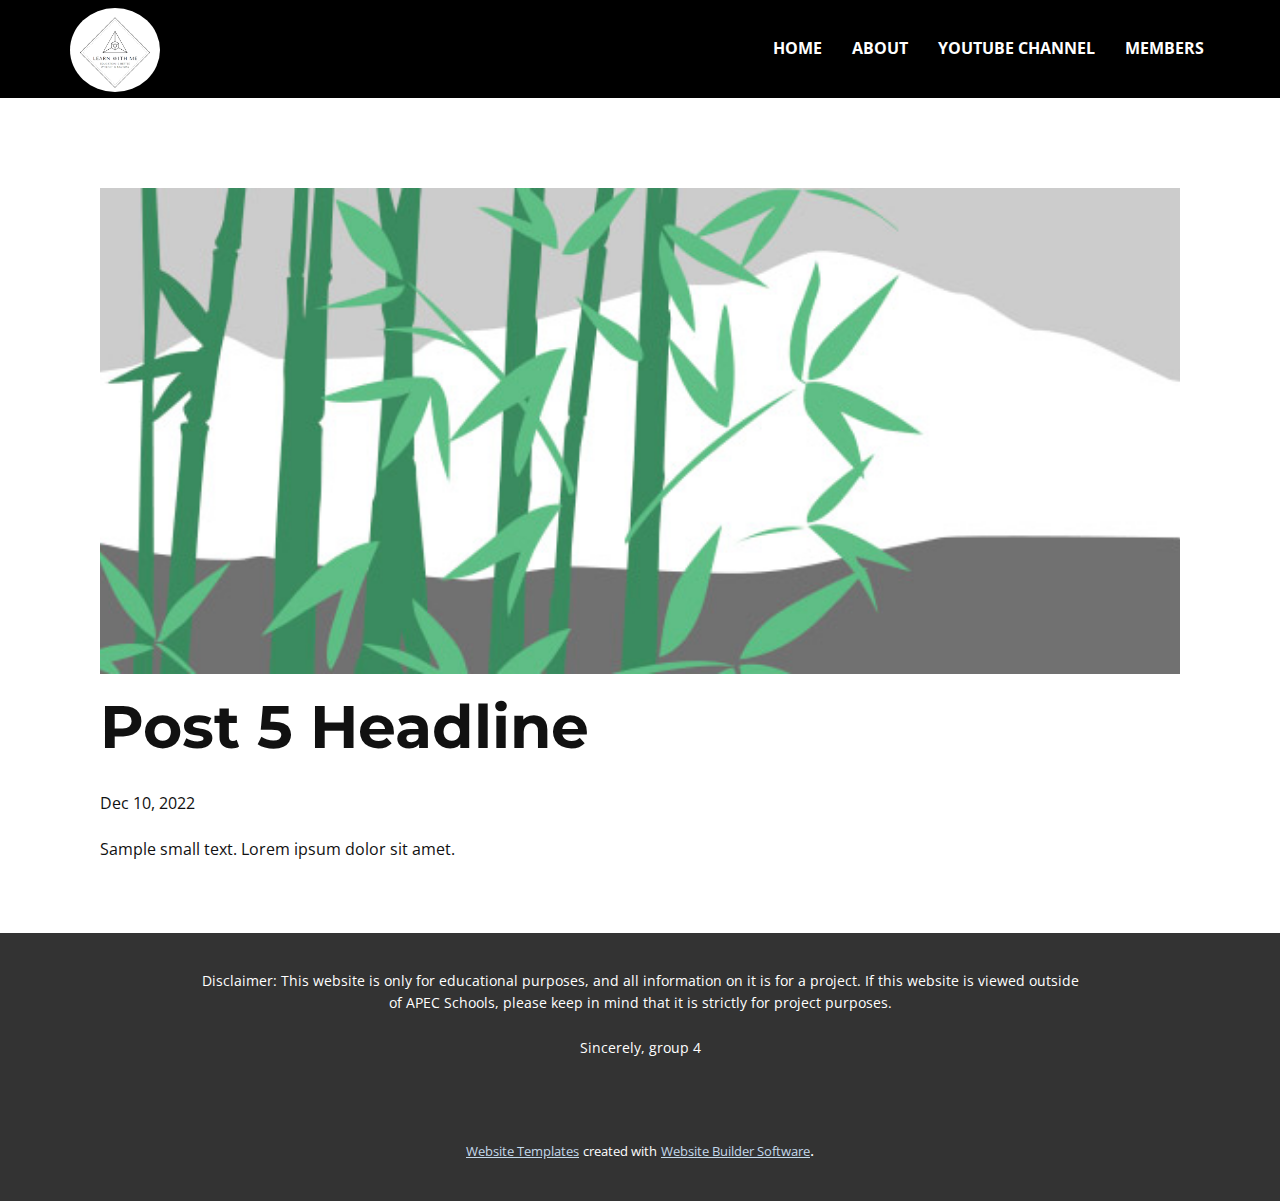
<file: blog/post-4.html>
<!DOCTYPE html>
<html style="font-size: 16px;" lang="en"><head>
    <meta name="viewport" content="width=device-width, initial-scale=1.0">
    <meta charset="utf-8">
    <meta name="keywords" content="Post 1 Headline">
    <meta name="description" content="">
    <title>Post 5 Headline</title>
    <link rel="stylesheet" href="../nicepage.css" media="screen">
<link rel="stylesheet" href="../Post-Template.css" media="screen">
    <script class="u-script" type="text/javascript" src="../jquery.js" defer=""></script>
    <script class="u-script" type="text/javascript" src="../nicepage.js" defer=""></script>
    <meta name="generator" content="Nicepage 5.1.5, nicepage.com">
    <link id="u-theme-google-font" rel="stylesheet" href="https://fonts.googleapis.com/css?family=Montserrat:100,100i,200,200i,300,300i,400,400i,500,500i,600,600i,700,700i,800,800i,900,900i|Open+Sans:300,300i,400,400i,500,500i,600,600i,700,700i,800,800i">
    
    
    <script type="application/ld+json">{
		"@context": "http://schema.org",
		"@type": "Organization",
		"name": ""
}</script>
    <meta name="theme-color" content="#243f56">
  </head>
  <body class="u-body u-xl-mode" data-lang="en"><header class="u-black u-clearfix u-header u-sticky u-sticky-dce7 u-header" id="sec-a7be"><div class="u-clearfix u-sheet u-sheet-1">
        <nav class="u-menu u-menu-one-level u-offcanvas u-menu-1" data-responsive-from="MD">
          <div class="menu-collapse" style="font-size: 1rem; letter-spacing: 0px; font-weight: 700; text-transform: uppercase;">
            <a class="u-button-style u-custom-active-border-color u-custom-border u-custom-border-color u-custom-borders u-custom-hover-border-color u-custom-left-right-menu-spacing u-custom-padding-bottom u-custom-text-active-color u-custom-text-color u-custom-text-hover-color u-custom-top-bottom-menu-spacing u-nav-link u-text-active-palette-1-base u-text-hover-palette-2-base" href="#">
              <svg class="u-svg-link" viewBox="0 0 24 24"><use xmlns:xlink="http://www.w3.org/1999/xlink" xlink:href="#menu-hamburger"></use></svg>
              <svg class="u-svg-content" version="1.1" id="menu-hamburger" viewBox="0 0 16 16" x="0px" y="0px" xmlns:xlink="http://www.w3.org/1999/xlink" xmlns="http://www.w3.org/2000/svg"><g><rect y="1" width="16" height="2"></rect><rect y="7" width="16" height="2"></rect><rect y="13" width="16" height="2"></rect>
</g></svg>
            </a>
          </div>
          <div class="u-custom-menu u-nav-container">
            <ul class="u-nav u-spacing-30 u-unstyled u-nav-1"><li class="u-nav-item"><a class="u-border-2 u-border-active-palette-1-light-1 u-border-hover-white u-border-no-left u-border-no-right u-border-no-top u-button-style u-nav-link u-text-active-palette-1-light-1 u-text-hover-white" href="../Home.html" style="padding: 10px 0px;">Home</a>
</li><li class="u-nav-item"><a class="u-border-2 u-border-active-palette-1-light-1 u-border-hover-white u-border-no-left u-border-no-right u-border-no-top u-button-style u-nav-link u-text-active-palette-1-light-1 u-text-hover-white" href="../About.html" style="padding: 10px 0px;">About</a>
</li><li class="u-nav-item"><a class="u-border-2 u-border-active-palette-1-light-1 u-border-hover-white u-border-no-left u-border-no-right u-border-no-top u-button-style u-nav-link u-text-active-palette-1-light-1 u-text-hover-white" href="../YouTube-Channel.html" style="padding: 10px 0px;">YouTube Channel</a>
</li><li class="u-nav-item"><a class="u-border-2 u-border-active-palette-1-light-1 u-border-hover-white u-border-no-left u-border-no-right u-border-no-top u-button-style u-nav-link u-text-active-palette-1-light-1 u-text-hover-white" href="../Members.html" style="padding: 10px 0px;">Members</a>
</li></ul>
          </div>
          <div class="u-custom-menu u-nav-container-collapse">
            <div class="u-black u-container-style u-inner-container-layout u-opacity u-opacity-95 u-sidenav">
              <div class="u-inner-container-layout u-sidenav-overflow">
                <div class="u-menu-close"></div>
                <ul class="u-align-center u-nav u-popupmenu-items u-spacing-13 u-unstyled u-nav-2"><li class="u-nav-item"><a class="u-button-style u-nav-link" href="../Home.html">Home</a>
</li><li class="u-nav-item"><a class="u-button-style u-nav-link" href="../About.html">About</a>
</li><li class="u-nav-item"><a class="u-button-style u-nav-link" href="../YouTube-Channel.html">YouTube Channel</a>
</li><li class="u-nav-item"><a class="u-button-style u-nav-link" href="../Members.html">Members</a>
</li></ul>
              </div>
            </div>
            <div class="u-black u-menu-overlay u-opacity u-opacity-70"></div>
          </div>
        </nav>
        <img class="u-image u-image-circle u-image-contain u-image-1" src="../images/Screenshot2022-12-10115412.png" alt="" data-image-width="640" data-image-height="595">
      </div></header>
    <section class="u-align-center u-clearfix u-section-1" id="sec-5d17">
      <div class="u-clearfix u-sheet u-valign-middle-md u-valign-middle-sm u-valign-middle-xs u-sheet-1"><!--post_details--><!--post_details_options_json--><!--{"source":""}--><!--/post_details_options_json--><!--blog_post-->
        <div class="u-container-style u-expanded-width u-post-details u-post-details-1">
          <div class="u-container-layout u-valign-middle u-container-layout-1"><!--blog_post_image-->
            <img alt="" class="u-blog-control u-expanded-width u-image u-image-default u-image-1" src="../images/68f64b9d.jpeg"><!--/blog_post_image--><!--blog_post_header-->
            <h2 class="u-blog-control u-text u-text-1">Post 5 Headline</h2><!--/blog_post_header--><!--blog_post_metadata-->
            <div class="u-blog-control u-metadata u-metadata-1"><!--blog_post_metadata_date-->
              <span class="u-meta-date u-meta-icon">Dec 10, 2022</span><!--/blog_post_metadata_date--><!--blog_post_metadata_category-->
              <!--/blog_post_metadata_category--><!--blog_post_metadata_comments-->
              <!--/blog_post_metadata_comments-->
            </div><!--/blog_post_metadata--><!--blog_post_content-->
            <div class="u-align-justify u-blog-control u-post-content u-text u-text-2 fr-view">
  Sample small text. Lorem ipsum dolor sit amet.
  </div><!--/blog_post_content-->
          </div>
        </div><!--/blog_post--><!--/post_details-->
      </div>
    </section>
    
    
    <footer class="u-align-center u-clearfix u-footer u-grey-80 u-footer" id="sec-b1d3"><div class="u-clearfix u-sheet u-valign-middle u-sheet-1">
        <p class="u-align-center u-small-text u-text u-text-variant u-text-1">Disclaimer: This website is only for educational purposes, and all information on it is for a project. If this website is viewed outside of APEC Schools, please keep in mind that it is strictly for project purposes.<br>
          <br>Sincerely, group 4
        </p>
      </div></footer>
    <section class="u-backlink u-clearfix u-grey-80">
      <a class="u-link" href="https://nicepage.com/website-templates" target="_blank">
        <span>Website Templates</span>
      </a>
      <p class="u-text">
        <span>created with</span>
      </p>
      <a class="u-link" href="" target="_blank">
        <span>Website Builder Software</span>
      </a>. 
    </section>
  
</body></html>
</file>
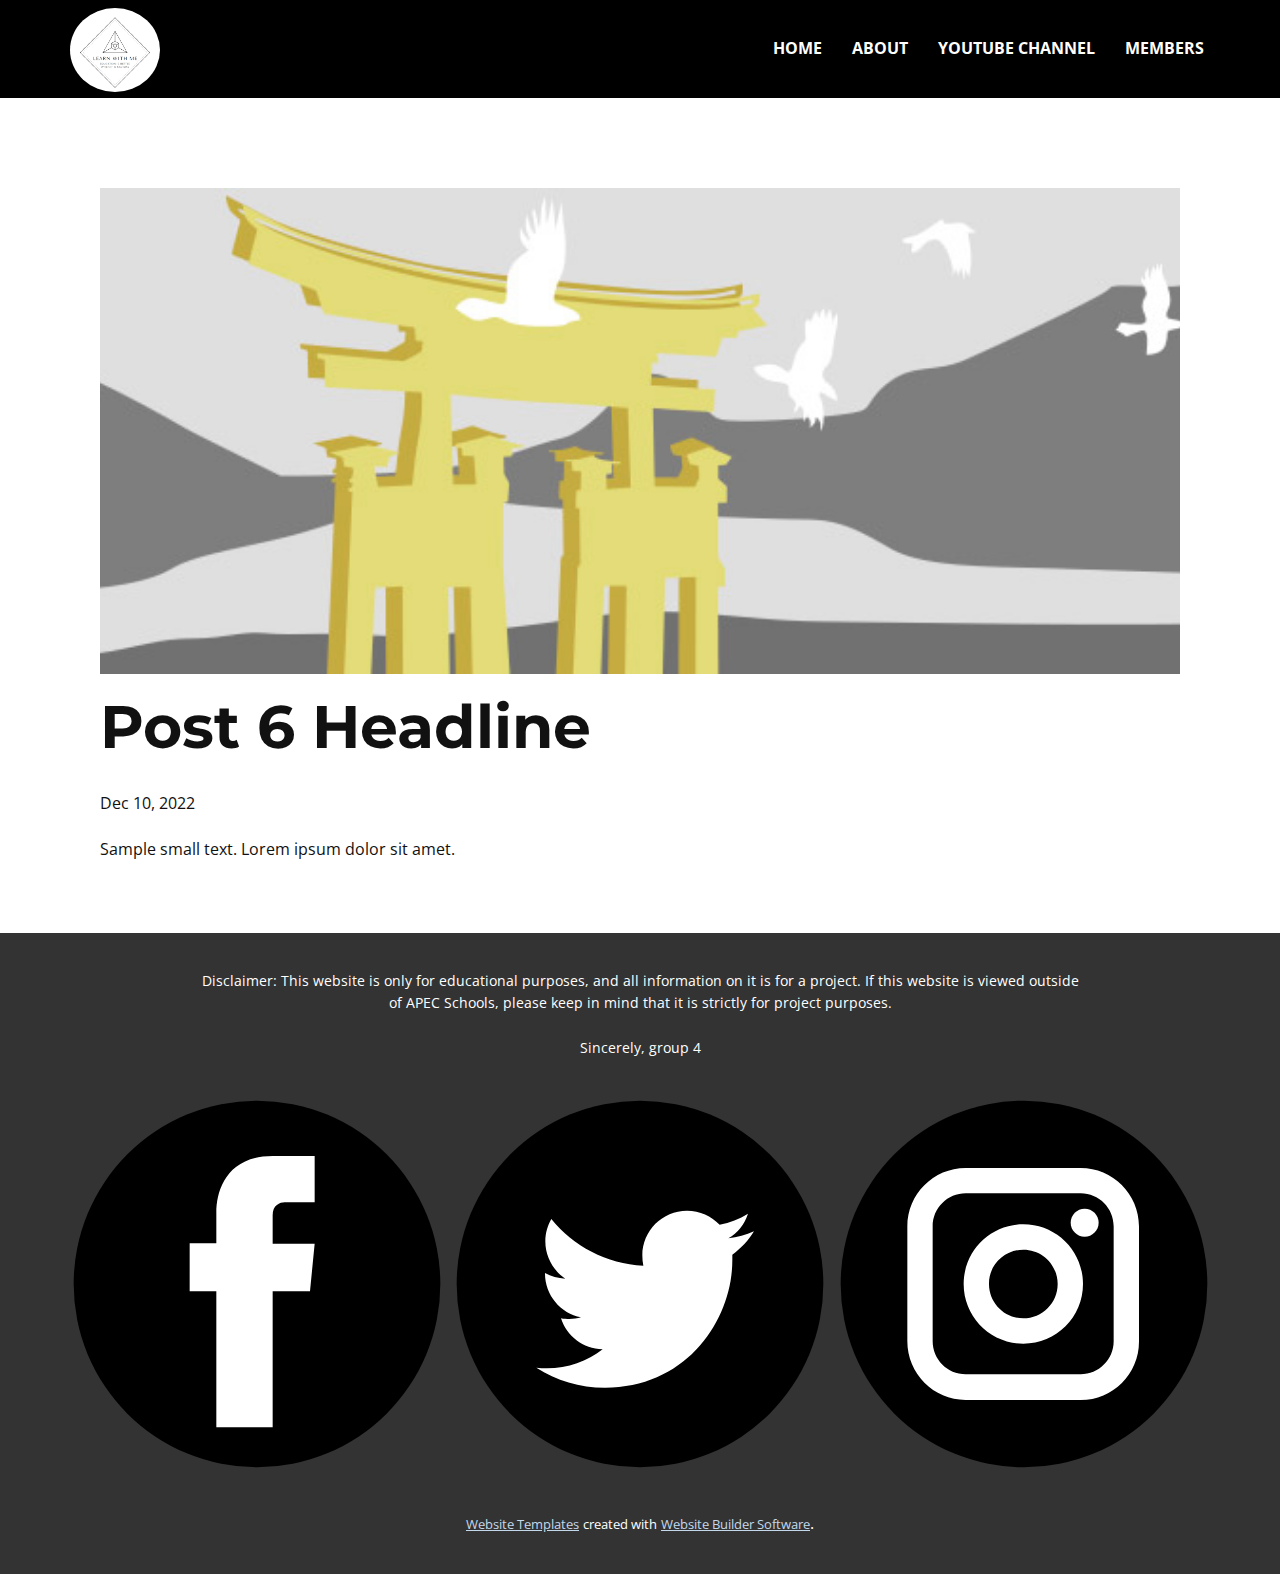
<file: blog/post-5.html>
<!DOCTYPE html>
<html style="font-size: 16px;" lang="en"><head>
    <meta name="viewport" content="width=device-width, initial-scale=1.0">
    <meta charset="utf-8">
    <meta name="keywords" content="Post 1 Headline">
    <meta name="description" content="">
    <title>Post 6 Headline</title>
    <link rel="stylesheet" href="../nicepage.css" media="screen">
<link rel="stylesheet" href="../Post-Template.css" media="screen">
    <script class="u-script" type="text/javascript" src="../jquery.js" defer=""></script>
    <script class="u-script" type="text/javascript" src="../nicepage.js" defer=""></script>
    <meta name="generator" content="Nicepage 5.1.5, nicepage.com">
    <link id="u-theme-google-font" rel="stylesheet" href="https://fonts.googleapis.com/css?family=Montserrat:100,100i,200,200i,300,300i,400,400i,500,500i,600,600i,700,700i,800,800i,900,900i|Open+Sans:300,300i,400,400i,500,500i,600,600i,700,700i,800,800i">
    
    
    <script type="application/ld+json">{
		"@context": "http://schema.org",
		"@type": "Organization",
		"name": "",
		"sameAs": [
				"https://www.facebook.com/profile.php?id=100090853331932",
				"https://twitter.com/APECLearnWithMe",
				"https://www.instagram.com/apeclearnwithme/"
		]
}</script>
    <meta name="theme-color" content="#243f56">
    <meta name="twitter:site" content="@">
    <meta name="twitter:card" content="summary_large_image">
    <meta name="twitter:title" content="Post Template">
    <meta name="twitter:description" content="">
  </head>
  <body class="u-body u-xl-mode" data-lang="en"><header class="u-black u-clearfix u-header u-sticky u-sticky-dce7 u-header" id="sec-a7be"><div class="u-clearfix u-sheet u-sheet-1">
        <nav class="u-menu u-menu-one-level u-offcanvas u-menu-1" data-responsive-from="MD">
          <div class="menu-collapse" style="font-size: 1rem; letter-spacing: 0px; font-weight: 700; text-transform: uppercase;">
            <a class="u-button-style u-custom-active-border-color u-custom-border u-custom-border-color u-custom-borders u-custom-hover-border-color u-custom-left-right-menu-spacing u-custom-padding-bottom u-custom-text-active-color u-custom-text-color u-custom-text-hover-color u-custom-top-bottom-menu-spacing u-nav-link u-text-active-palette-1-base u-text-hover-palette-2-base" href="#">
              <svg class="u-svg-link" viewBox="0 0 24 24"><use xmlns:xlink="http://www.w3.org/1999/xlink" xlink:href="#menu-hamburger"></use></svg>
              <svg class="u-svg-content" version="1.1" id="menu-hamburger" viewBox="0 0 16 16" x="0px" y="0px" xmlns:xlink="http://www.w3.org/1999/xlink" xmlns="http://www.w3.org/2000/svg"><g><rect y="1" width="16" height="2"></rect><rect y="7" width="16" height="2"></rect><rect y="13" width="16" height="2"></rect>
</g></svg>
            </a>
          </div>
          <div class="u-custom-menu u-nav-container">
            <ul class="u-nav u-spacing-30 u-unstyled u-nav-1"><li class="u-nav-item"><a class="u-border-2 u-border-active-palette-1-light-1 u-border-hover-white u-border-no-left u-border-no-right u-border-no-top u-button-style u-nav-link u-text-active-palette-1-light-1 u-text-hover-white" href="../Home.html" style="padding: 10px 0px;">Home</a>
</li><li class="u-nav-item"><a class="u-border-2 u-border-active-palette-1-light-1 u-border-hover-white u-border-no-left u-border-no-right u-border-no-top u-button-style u-nav-link u-text-active-palette-1-light-1 u-text-hover-white" href="../About.html" style="padding: 10px 0px;">About</a>
</li><li class="u-nav-item"><a class="u-border-2 u-border-active-palette-1-light-1 u-border-hover-white u-border-no-left u-border-no-right u-border-no-top u-button-style u-nav-link u-text-active-palette-1-light-1 u-text-hover-white" href="../YouTube-Channel.html" style="padding: 10px 0px;">YouTube Channel</a>
</li><li class="u-nav-item"><a class="u-border-2 u-border-active-palette-1-light-1 u-border-hover-white u-border-no-left u-border-no-right u-border-no-top u-button-style u-nav-link u-text-active-palette-1-light-1 u-text-hover-white" href="../Members.html" style="padding: 10px 0px;">Members</a>
</li></ul>
          </div>
          <div class="u-custom-menu u-nav-container-collapse">
            <div class="u-black u-container-style u-inner-container-layout u-opacity u-opacity-95 u-sidenav">
              <div class="u-inner-container-layout u-sidenav-overflow">
                <div class="u-menu-close"></div>
                <ul class="u-align-center u-nav u-popupmenu-items u-spacing-13 u-unstyled u-nav-2"><li class="u-nav-item"><a class="u-button-style u-nav-link" href="../Home.html">Home</a>
</li><li class="u-nav-item"><a class="u-button-style u-nav-link" href="../About.html">About</a>
</li><li class="u-nav-item"><a class="u-button-style u-nav-link" href="../YouTube-Channel.html">YouTube Channel</a>
</li><li class="u-nav-item"><a class="u-button-style u-nav-link" href="../Members.html">Members</a>
</li></ul>
              </div>
            </div>
            <div class="u-black u-menu-overlay u-opacity u-opacity-70"></div>
          </div>
        </nav>
        <img class="u-image u-image-circle u-image-contain u-image-1" src="../images/Screenshot2022-12-10115412.png" alt="" data-image-width="640" data-image-height="595">
      </div></header>
    <section class="u-align-center u-clearfix u-section-1" id="sec-5d17">
      <div class="u-clearfix u-sheet u-valign-middle-md u-valign-middle-sm u-valign-middle-xs u-sheet-1"><!--post_details--><!--post_details_options_json--><!--{"source":""}--><!--/post_details_options_json--><!--blog_post-->
        <div class="u-container-style u-expanded-width u-post-details u-post-details-1">
          <div class="u-container-layout u-valign-middle u-container-layout-1"><!--blog_post_image-->
            <img alt="" class="u-blog-control u-expanded-width u-image u-image-default u-image-1" src="../images/8ad73f3c.jpeg"><!--/blog_post_image--><!--blog_post_header-->
            <h2 class="u-blog-control u-text u-text-1">Post 6 Headline</h2><!--/blog_post_header--><!--blog_post_metadata-->
            <div class="u-blog-control u-metadata u-metadata-1"><!--blog_post_metadata_date-->
              <span class="u-meta-date u-meta-icon">Dec 10, 2022</span><!--/blog_post_metadata_date--><!--blog_post_metadata_category-->
              <!--/blog_post_metadata_category--><!--blog_post_metadata_comments-->
              <!--/blog_post_metadata_comments-->
            </div><!--/blog_post_metadata--><!--blog_post_content-->
            <div class="u-align-justify u-blog-control u-post-content u-text u-text-2 fr-view">
  Sample small text. Lorem ipsum dolor sit amet.
  </div><!--/blog_post_content-->
          </div>
        </div><!--/blog_post--><!--/post_details-->
      </div>
    </section>
    
    
    <footer class="u-align-center u-clearfix u-footer u-grey-80 u-footer" id="sec-b1d3"><div class="u-clearfix u-sheet u-valign-middle u-sheet-1">
        <p class="u-align-center u-small-text u-text u-text-variant u-text-1">Disclaimer: This website is only for educational purposes, and all information on it is for a project. If this website is viewed outside of APEC Schools, please keep in mind that it is strictly for project purposes.<br>
          <br>Sincerely, group 4
        </p>
        <div class="u-social-icons u-spacing-10 u-social-icons-1">
          <a class="u-social-url" title="facebook" target="_blank" href="https://www.facebook.com/profile.php?id=100090853331932"><span class="u-icon u-social-facebook u-social-icon u-text-black u-icon-1"><svg class="u-svg-link" preserveAspectRatio="xMidYMin slice" viewBox="0 0 112 112" style=""><use xmlns:xlink="http://www.w3.org/1999/xlink" xlink:href="#svg-f132"></use></svg><svg class="u-svg-content" viewBox="0 0 112 112" x="0" y="0" id="svg-f132"><circle fill="currentColor" cx="56.1" cy="56.1" r="55"></circle><path fill="#FFFFFF" d="M73.5,31.6h-9.1c-1.4,0-3.6,0.8-3.6,3.9v8.5h12.6L72,58.3H60.8v40.8H43.9V58.3h-8V43.9h8v-9.2
c0-6.7,3.1-17,17-17h12.5v13.9H73.5z"></path></svg></span>
          </a>
          <a class="u-social-url" title="twitter" target="_blank" href="https://twitter.com/APECLearnWithMe"><span class="u-icon u-social-icon u-social-twitter u-text-black u-icon-2"><svg class="u-svg-link" preserveAspectRatio="xMidYMin slice" viewBox="0 0 112 112" style=""><use xmlns:xlink="http://www.w3.org/1999/xlink" xlink:href="#svg-7cda"></use></svg><svg class="u-svg-content" viewBox="0 0 112 112" x="0" y="0" id="svg-7cda"><circle fill="currentColor" class="st0" cx="56.1" cy="56.1" r="55"></circle><path fill="#FFFFFF" d="M83.8,47.3c0,0.6,0,1.2,0,1.7c0,17.7-13.5,38.2-38.2,38.2C38,87.2,31,85,25,81.2c1,0.1,2.1,0.2,3.2,0.2
c6.3,0,12.1-2.1,16.7-5.7c-5.9-0.1-10.8-4-12.5-9.3c0.8,0.2,1.7,0.2,2.5,0.2c1.2,0,2.4-0.2,3.5-0.5c-6.1-1.2-10.8-6.7-10.8-13.1
c0-0.1,0-0.1,0-0.2c1.8,1,3.9,1.6,6.1,1.7c-3.6-2.4-6-6.5-6-11.2c0-2.5,0.7-4.8,1.8-6.7c6.6,8.1,16.5,13.5,27.6,14
c-0.2-1-0.3-2-0.3-3.1c0-7.4,6-13.4,13.4-13.4c3.9,0,7.3,1.6,9.8,4.2c3.1-0.6,5.9-1.7,8.5-3.3c-1,3.1-3.1,5.8-5.9,7.4
c2.7-0.3,5.3-1,7.7-2.1C88.7,43,86.4,45.4,83.8,47.3z"></path></svg></span>
          </a>
          <a class="u-social-url" title="instagram" target="_blank" href="https://www.instagram.com/apeclearnwithme/"><span class="u-icon u-social-icon u-social-instagram u-text-black u-icon-3"><svg class="u-svg-link" preserveAspectRatio="xMidYMin slice" viewBox="0 0 112 112" style=""><use xmlns:xlink="http://www.w3.org/1999/xlink" xlink:href="#svg-7bf1"></use></svg><svg class="u-svg-content" viewBox="0 0 112 112" x="0" y="0" id="svg-7bf1"><circle fill="currentColor" cx="56.1" cy="56.1" r="55"></circle><path fill="#FFFFFF" d="M55.9,38.2c-9.9,0-17.9,8-17.9,17.9C38,66,46,74,55.9,74c9.9,0,17.9-8,17.9-17.9C73.8,46.2,65.8,38.2,55.9,38.2
z M55.9,66.4c-5.7,0-10.3-4.6-10.3-10.3c-0.1-5.7,4.6-10.3,10.3-10.3c5.7,0,10.3,4.6,10.3,10.3C66.2,61.8,61.6,66.4,55.9,66.4z"></path><path fill="#FFFFFF" d="M74.3,33.5c-2.3,0-4.2,1.9-4.2,4.2s1.9,4.2,4.2,4.2s4.2-1.9,4.2-4.2S76.6,33.5,74.3,33.5z"></path><path fill="#FFFFFF" d="M73.1,21.3H38.6c-9.7,0-17.5,7.9-17.5,17.5v34.5c0,9.7,7.9,17.6,17.5,17.6h34.5c9.7,0,17.5-7.9,17.5-17.5V38.8
C90.6,29.1,82.7,21.3,73.1,21.3z M83,73.3c0,5.5-4.5,9.9-9.9,9.9H38.6c-5.5,0-9.9-4.5-9.9-9.9V38.8c0-5.5,4.5-9.9,9.9-9.9h34.5
c5.5,0,9.9,4.5,9.9,9.9V73.3z"></path></svg></span>
          </a>
        </div>
      </div></footer>
    <section class="u-backlink u-clearfix u-grey-80">
      <a class="u-link" href="https://nicepage.com/website-templates" target="_blank">
        <span>Website Templates</span>
      </a>
      <p class="u-text">
        <span>created with</span>
      </p>
      <a class="u-link" href="" target="_blank">
        <span>Website Builder Software</span>
      </a>. 
    </section>
  
</body></html>
</file>
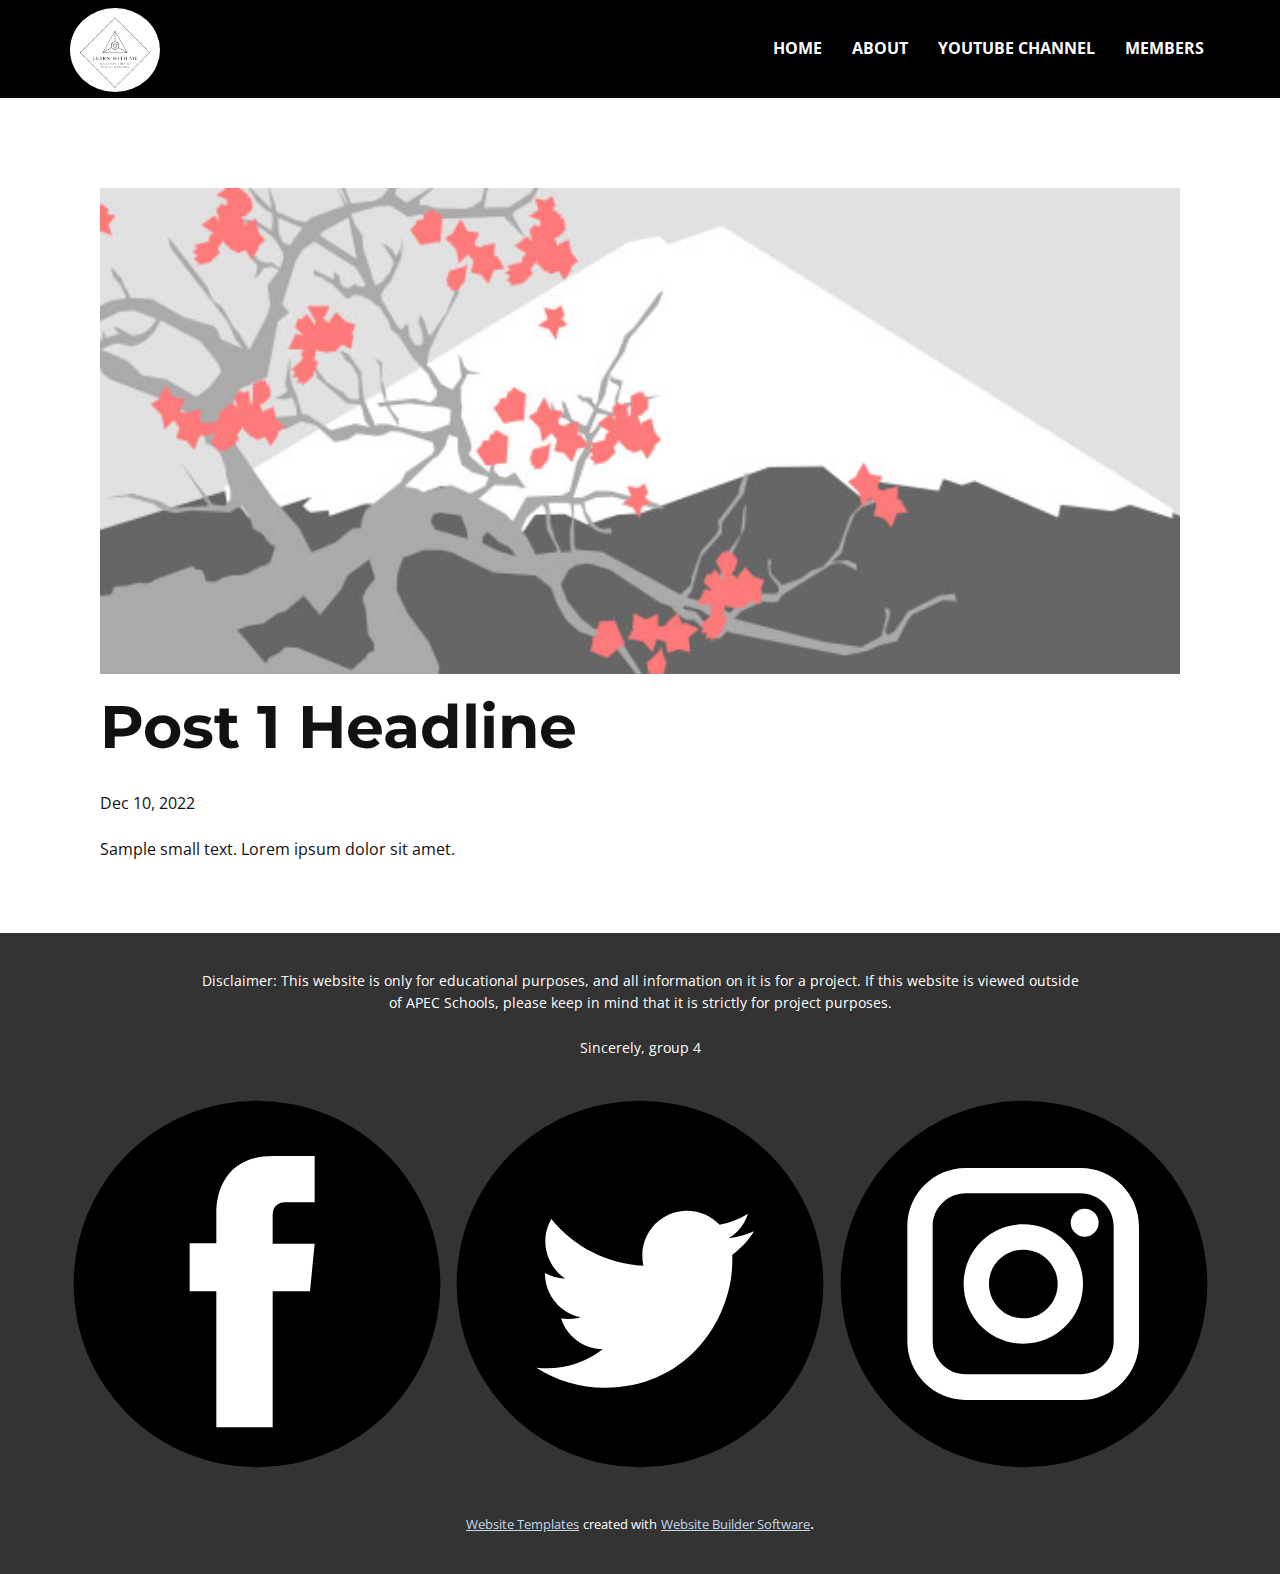
<file: blog/post.html>
<!DOCTYPE html>
<html style="font-size: 16px;" lang="en"><head>
    <meta name="viewport" content="width=device-width, initial-scale=1.0">
    <meta charset="utf-8">
    <meta name="keywords" content="Post 1 Headline">
    <meta name="description" content="">
    <title>Post 1 Headline</title>
    <link rel="stylesheet" href="../nicepage.css" media="screen">
<link rel="stylesheet" href="../Post-Template.css" media="screen">
    <script class="u-script" type="text/javascript" src="../jquery.js" defer=""></script>
    <script class="u-script" type="text/javascript" src="../nicepage.js" defer=""></script>
    <meta name="generator" content="Nicepage 5.1.5, nicepage.com">
    <link id="u-theme-google-font" rel="stylesheet" href="https://fonts.googleapis.com/css?family=Montserrat:100,100i,200,200i,300,300i,400,400i,500,500i,600,600i,700,700i,800,800i,900,900i|Open+Sans:300,300i,400,400i,500,500i,600,600i,700,700i,800,800i">
    
    
    <script type="application/ld+json">{
		"@context": "http://schema.org",
		"@type": "Organization",
		"name": "",
		"sameAs": [
				"https://www.facebook.com/profile.php?id=100090853331932",
				"https://twitter.com/APECLearnWithMe",
				"https://www.instagram.com/apeclearnwithme/"
		]
}</script>
    <meta name="theme-color" content="#243f56">
    <meta name="twitter:site" content="@">
    <meta name="twitter:card" content="summary_large_image">
    <meta name="twitter:title" content="Post Template">
    <meta name="twitter:description" content="">
  </head>
  <body class="u-body u-xl-mode" data-lang="en"><header class="u-black u-clearfix u-header u-sticky u-sticky-dce7 u-header" id="sec-a7be"><div class="u-clearfix u-sheet u-sheet-1">
        <nav class="u-menu u-menu-one-level u-offcanvas u-menu-1" data-responsive-from="MD">
          <div class="menu-collapse" style="font-size: 1rem; letter-spacing: 0px; font-weight: 700; text-transform: uppercase;">
            <a class="u-button-style u-custom-active-border-color u-custom-border u-custom-border-color u-custom-borders u-custom-hover-border-color u-custom-left-right-menu-spacing u-custom-padding-bottom u-custom-text-active-color u-custom-text-color u-custom-text-hover-color u-custom-top-bottom-menu-spacing u-nav-link u-text-active-palette-1-base u-text-hover-palette-2-base" href="#">
              <svg class="u-svg-link" viewBox="0 0 24 24"><use xmlns:xlink="http://www.w3.org/1999/xlink" xlink:href="#menu-hamburger"></use></svg>
              <svg class="u-svg-content" version="1.1" id="menu-hamburger" viewBox="0 0 16 16" x="0px" y="0px" xmlns:xlink="http://www.w3.org/1999/xlink" xmlns="http://www.w3.org/2000/svg"><g><rect y="1" width="16" height="2"></rect><rect y="7" width="16" height="2"></rect><rect y="13" width="16" height="2"></rect>
</g></svg>
            </a>
          </div>
          <div class="u-custom-menu u-nav-container">
            <ul class="u-nav u-spacing-30 u-unstyled u-nav-1"><li class="u-nav-item"><a class="u-border-2 u-border-active-palette-1-light-1 u-border-hover-white u-border-no-left u-border-no-right u-border-no-top u-button-style u-nav-link u-text-active-palette-1-light-1 u-text-hover-white" href="../Home.html" style="padding: 10px 0px;">Home</a>
</li><li class="u-nav-item"><a class="u-border-2 u-border-active-palette-1-light-1 u-border-hover-white u-border-no-left u-border-no-right u-border-no-top u-button-style u-nav-link u-text-active-palette-1-light-1 u-text-hover-white" href="../About.html" style="padding: 10px 0px;">About</a>
</li><li class="u-nav-item"><a class="u-border-2 u-border-active-palette-1-light-1 u-border-hover-white u-border-no-left u-border-no-right u-border-no-top u-button-style u-nav-link u-text-active-palette-1-light-1 u-text-hover-white" href="../YouTube-Channel.html" style="padding: 10px 0px;">YouTube Channel</a>
</li><li class="u-nav-item"><a class="u-border-2 u-border-active-palette-1-light-1 u-border-hover-white u-border-no-left u-border-no-right u-border-no-top u-button-style u-nav-link u-text-active-palette-1-light-1 u-text-hover-white" href="../Members.html" style="padding: 10px 0px;">Members</a>
</li></ul>
          </div>
          <div class="u-custom-menu u-nav-container-collapse">
            <div class="u-black u-container-style u-inner-container-layout u-opacity u-opacity-95 u-sidenav">
              <div class="u-inner-container-layout u-sidenav-overflow">
                <div class="u-menu-close"></div>
                <ul class="u-align-center u-nav u-popupmenu-items u-spacing-13 u-unstyled u-nav-2"><li class="u-nav-item"><a class="u-button-style u-nav-link" href="../Home.html">Home</a>
</li><li class="u-nav-item"><a class="u-button-style u-nav-link" href="../About.html">About</a>
</li><li class="u-nav-item"><a class="u-button-style u-nav-link" href="../YouTube-Channel.html">YouTube Channel</a>
</li><li class="u-nav-item"><a class="u-button-style u-nav-link" href="../Members.html">Members</a>
</li></ul>
              </div>
            </div>
            <div class="u-black u-menu-overlay u-opacity u-opacity-70"></div>
          </div>
        </nav>
        <img class="u-image u-image-circle u-image-contain u-image-1" src="../images/Screenshot2022-12-10115412.png" alt="" data-image-width="640" data-image-height="595">
      </div></header>
    <section class="u-align-center u-clearfix u-section-1" id="sec-5d17">
      <div class="u-clearfix u-sheet u-valign-middle-md u-valign-middle-sm u-valign-middle-xs u-sheet-1"><!--post_details--><!--post_details_options_json--><!--{"source":""}--><!--/post_details_options_json--><!--blog_post-->
        <div class="u-container-style u-expanded-width u-post-details u-post-details-1">
          <div class="u-container-layout u-valign-middle u-container-layout-1"><!--blog_post_image-->
            <img alt="" class="u-blog-control u-expanded-width u-image u-image-default u-image-1" src="../images/0fd3416c.jpeg"><!--/blog_post_image--><!--blog_post_header-->
            <h2 class="u-blog-control u-text u-text-1">Post 1 Headline</h2><!--/blog_post_header--><!--blog_post_metadata-->
            <div class="u-blog-control u-metadata u-metadata-1"><!--blog_post_metadata_date-->
              <span class="u-meta-date u-meta-icon">Dec 10, 2022</span><!--/blog_post_metadata_date--><!--blog_post_metadata_category-->
              <!--/blog_post_metadata_category--><!--blog_post_metadata_comments-->
              <!--/blog_post_metadata_comments-->
            </div><!--/blog_post_metadata--><!--blog_post_content-->
            <div class="u-align-justify u-blog-control u-post-content u-text u-text-2 fr-view">
  Sample small text. Lorem ipsum dolor sit amet.
  </div><!--/blog_post_content-->
          </div>
        </div><!--/blog_post--><!--/post_details-->
      </div>
    </section>
    
    
    <footer class="u-align-center u-clearfix u-footer u-grey-80 u-footer" id="sec-b1d3"><div class="u-clearfix u-sheet u-valign-middle u-sheet-1">
        <p class="u-align-center u-small-text u-text u-text-variant u-text-1">Disclaimer: This website is only for educational purposes, and all information on it is for a project. If this website is viewed outside of APEC Schools, please keep in mind that it is strictly for project purposes.<br>
          <br>Sincerely, group 4
        </p>
        <div class="u-social-icons u-spacing-10 u-social-icons-1">
          <a class="u-social-url" title="facebook" target="_blank" href="https://www.facebook.com/profile.php?id=100090853331932"><span class="u-icon u-social-facebook u-social-icon u-text-black u-icon-1"><svg class="u-svg-link" preserveAspectRatio="xMidYMin slice" viewBox="0 0 112 112" style=""><use xmlns:xlink="http://www.w3.org/1999/xlink" xlink:href="#svg-f132"></use></svg><svg class="u-svg-content" viewBox="0 0 112 112" x="0" y="0" id="svg-f132"><circle fill="currentColor" cx="56.1" cy="56.1" r="55"></circle><path fill="#FFFFFF" d="M73.5,31.6h-9.1c-1.4,0-3.6,0.8-3.6,3.9v8.5h12.6L72,58.3H60.8v40.8H43.9V58.3h-8V43.9h8v-9.2
c0-6.7,3.1-17,17-17h12.5v13.9H73.5z"></path></svg></span>
          </a>
          <a class="u-social-url" title="twitter" target="_blank" href="https://twitter.com/APECLearnWithMe"><span class="u-icon u-social-icon u-social-twitter u-text-black u-icon-2"><svg class="u-svg-link" preserveAspectRatio="xMidYMin slice" viewBox="0 0 112 112" style=""><use xmlns:xlink="http://www.w3.org/1999/xlink" xlink:href="#svg-7cda"></use></svg><svg class="u-svg-content" viewBox="0 0 112 112" x="0" y="0" id="svg-7cda"><circle fill="currentColor" class="st0" cx="56.1" cy="56.1" r="55"></circle><path fill="#FFFFFF" d="M83.8,47.3c0,0.6,0,1.2,0,1.7c0,17.7-13.5,38.2-38.2,38.2C38,87.2,31,85,25,81.2c1,0.1,2.1,0.2,3.2,0.2
c6.3,0,12.1-2.1,16.7-5.7c-5.9-0.1-10.8-4-12.5-9.3c0.8,0.2,1.7,0.2,2.5,0.2c1.2,0,2.4-0.2,3.5-0.5c-6.1-1.2-10.8-6.7-10.8-13.1
c0-0.1,0-0.1,0-0.2c1.8,1,3.9,1.6,6.1,1.7c-3.6-2.4-6-6.5-6-11.2c0-2.5,0.7-4.8,1.8-6.7c6.6,8.1,16.5,13.5,27.6,14
c-0.2-1-0.3-2-0.3-3.1c0-7.4,6-13.4,13.4-13.4c3.9,0,7.3,1.6,9.8,4.2c3.1-0.6,5.9-1.7,8.5-3.3c-1,3.1-3.1,5.8-5.9,7.4
c2.7-0.3,5.3-1,7.7-2.1C88.7,43,86.4,45.4,83.8,47.3z"></path></svg></span>
          </a>
          <a class="u-social-url" title="instagram" target="_blank" href="https://www.instagram.com/apeclearnwithme/"><span class="u-icon u-social-icon u-social-instagram u-text-black u-icon-3"><svg class="u-svg-link" preserveAspectRatio="xMidYMin slice" viewBox="0 0 112 112" style=""><use xmlns:xlink="http://www.w3.org/1999/xlink" xlink:href="#svg-7bf1"></use></svg><svg class="u-svg-content" viewBox="0 0 112 112" x="0" y="0" id="svg-7bf1"><circle fill="currentColor" cx="56.1" cy="56.1" r="55"></circle><path fill="#FFFFFF" d="M55.9,38.2c-9.9,0-17.9,8-17.9,17.9C38,66,46,74,55.9,74c9.9,0,17.9-8,17.9-17.9C73.8,46.2,65.8,38.2,55.9,38.2
z M55.9,66.4c-5.7,0-10.3-4.6-10.3-10.3c-0.1-5.7,4.6-10.3,10.3-10.3c5.7,0,10.3,4.6,10.3,10.3C66.2,61.8,61.6,66.4,55.9,66.4z"></path><path fill="#FFFFFF" d="M74.3,33.5c-2.3,0-4.2,1.9-4.2,4.2s1.9,4.2,4.2,4.2s4.2-1.9,4.2-4.2S76.6,33.5,74.3,33.5z"></path><path fill="#FFFFFF" d="M73.1,21.3H38.6c-9.7,0-17.5,7.9-17.5,17.5v34.5c0,9.7,7.9,17.6,17.5,17.6h34.5c9.7,0,17.5-7.9,17.5-17.5V38.8
C90.6,29.1,82.7,21.3,73.1,21.3z M83,73.3c0,5.5-4.5,9.9-9.9,9.9H38.6c-5.5,0-9.9-4.5-9.9-9.9V38.8c0-5.5,4.5-9.9,9.9-9.9h34.5
c5.5,0,9.9,4.5,9.9,9.9V73.3z"></path></svg></span>
          </a>
        </div>
      </div></footer>
    <section class="u-backlink u-clearfix u-grey-80">
      <a class="u-link" href="https://nicepage.com/website-templates" target="_blank">
        <span>Website Templates</span>
      </a>
      <p class="u-text">
        <span>created with</span>
      </p>
      <a class="u-link" href="" target="_blank">
        <span>Website Builder Software</span>
      </a>. 
    </section>
  
</body></html>
</file>
